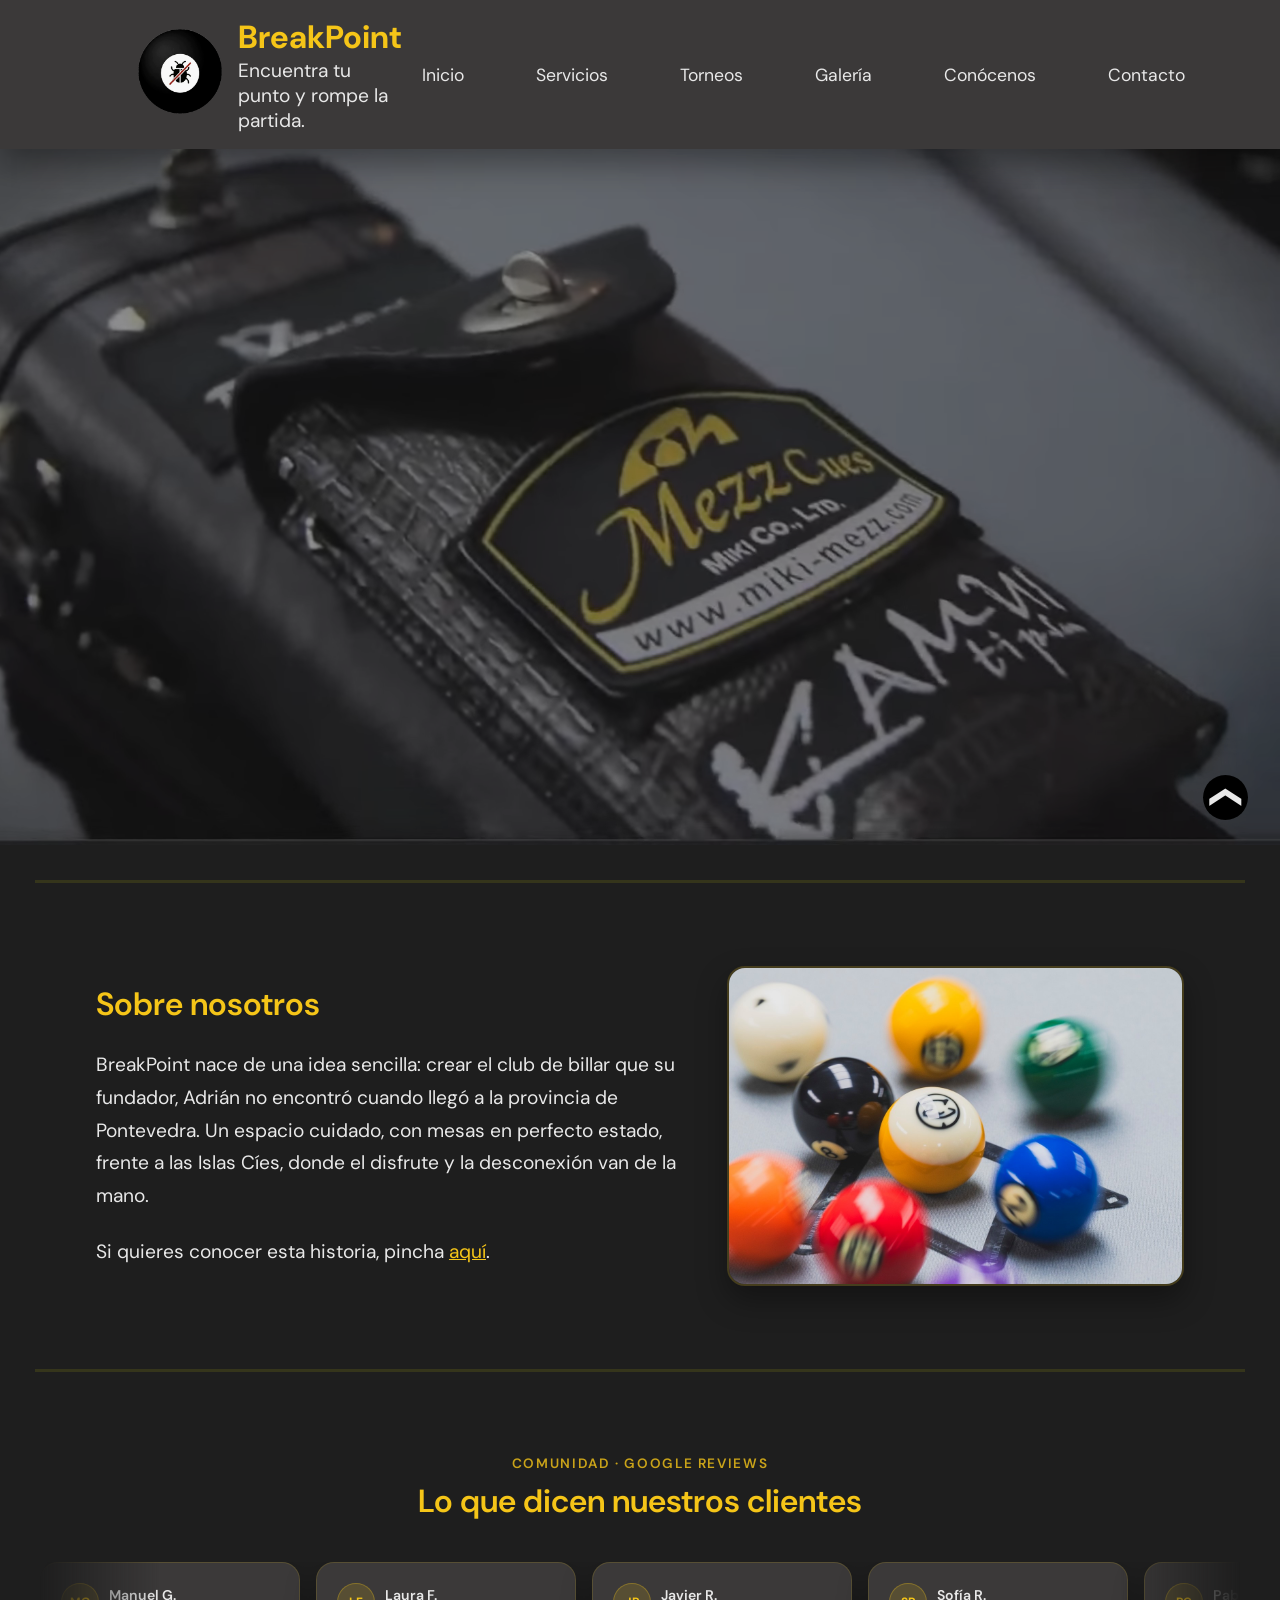
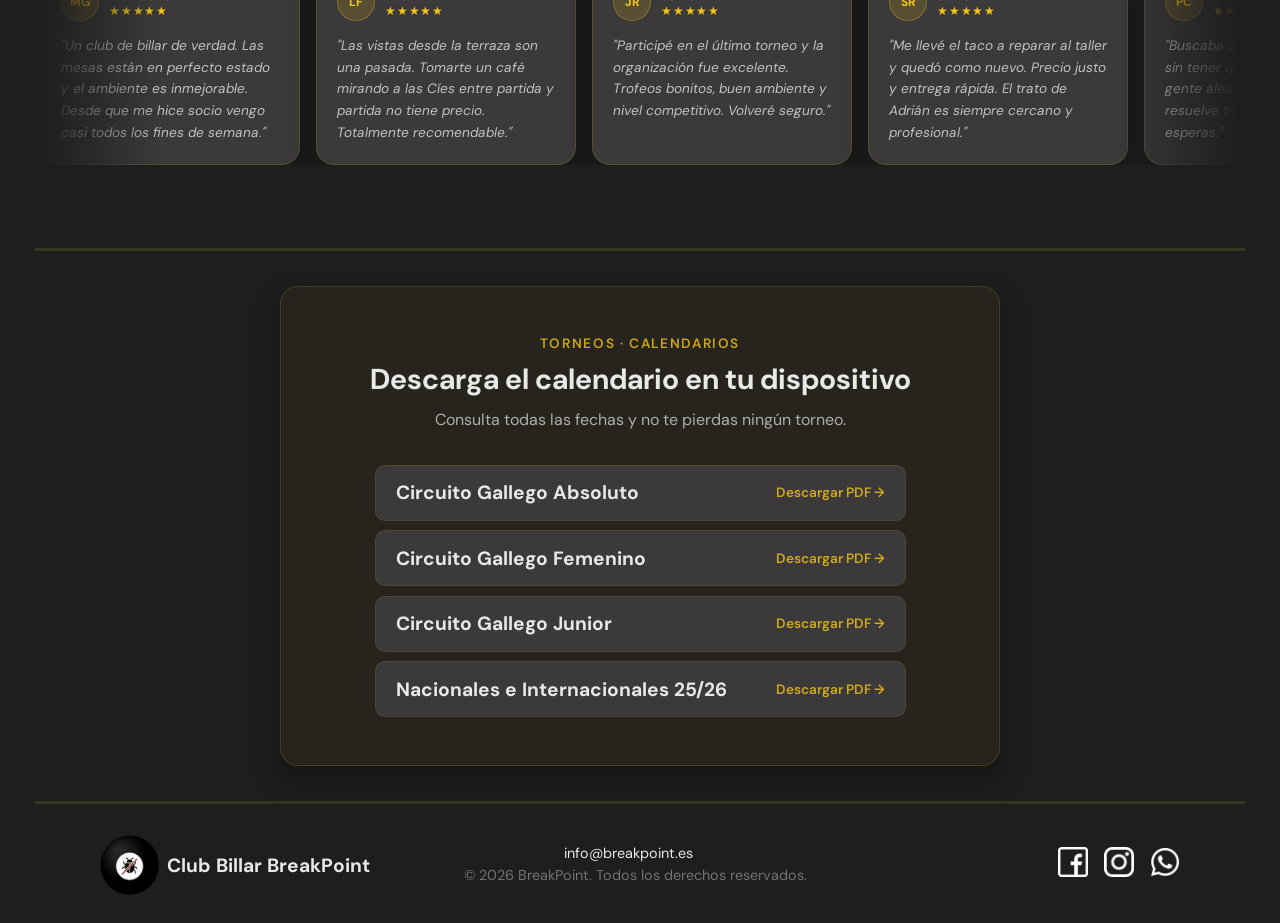
<file: web/index.html>
<!doctype html>
<html lang="es">
  <head>
    <meta charset="UTF-8" />
    <meta name="viewport" content="width=device-width, initial-scale=1.0" />
    <meta
      name="description"
      content="Club de billar Breakpoint, página oficial"
    />
    <link rel="preconnect" href="https://fonts.googleapis.com" />
    <link rel="preconnect" href="https://fonts.gstatic.com" crossorigin />
    <link
      href="https://fonts.googleapis.com/css2?family=DM+Sans:ital,opsz,wght@0,9..40,300;0,9..40,400;0,9..40,600;0,9..40,700;1,9..40,400&display=swap"
      rel="stylesheet"
    />
    <link rel="stylesheet" href="css/style.css" />
    <link rel="icon" href="assets/img/logo.png" type="image/png" />
    <title>Club Billar Breakpoint</title>
  </head>

  <body>
    <!-- CABECERA -->
    <header class="header">
      <div class="header-content">
        <div class="logo-header">
          <a href="index.html">
            <img
              src="assets/img/logo.png"
              alt="Logo Club de Billar BreakPoint"
            />
          </a>
          <div>
            <h1 class="logo-nombre">BreakPoint</h1>
            <span class="logo-eslogan"
              >Encuentra tu punto y rompe la partida.</span
            >
          </div>
        </div>
        <nav class="menu">
          <ul class="menu-lista">
            <li><a href="index.html">Inicio</a></li>
            <li class="menu-servicios">
              <a>Servicios</a>
              <ul class="servicios-desplegable">
                <!-- He intentado configurar el desplegable para versión movil y tablet, ya que el :hover no funciona. Pero me ha sido imposible y he desistido  -->
                <li><a href="servicios/socio.html">Hazte socio</a></li>
                <li>
                  <a href="servicios/taller.html">Taller de reparaciones</a>
                </li>
                <li><a href="servicios/tienda.html">Tienda</a></li>
              </ul>
            </li>
            <li><a href="torneos.html">Torneos</a></li>
            <li><a href="galeria.html">Galería</a></li>
            <li><a href="conocenos.html">Conócenos</a></li>
            <li><a href="contacto.html">Contacto</a></li>
          </ul>
        </nav>
      </div>
    </header>

    <!-- HERO VIDEO -->
    <section class="index-video-hero">
      <div class="index-video-wrapper">
        <video
          src="assets/video/video.webm"
          autoplay
          muted
          loop
          playsinline
          class="index-video"
        ></video>
      </div>
    </section>

    <div class="divisor"></div>

    <!-- CONOCENOS -->
    <section class="index-presentacion">
      <div class="index-presentacion-texto">
        <h2>Sobre nosotros</h2>
        <p>
          BreakPoint nace de una idea sencilla: crear el club de billar que su
          fundador, Adrián no encontró cuando llegó a la provincia de
          Pontevedra. Un espacio cuidado, con mesas en perfecto estado, frente a
          las Islas Cíes, donde el disfrute y la desconexión van de la mano.
        </p>
        <p>
          Si quieres conocer esta historia, pincha
          <a href="/conocenos.html">aquí</a>.
        </p>
      </div>
      <div class="index-presentacion-img">
        <img
          src="assets/img/breakpoint/breakpoint (4).jpg"
          alt="Bolas de billar moviéndose después de el saque"
        />
      </div>
    </section>

    <div class="divisor"></div>

    <!-- RESEÑAS -->
    <section class="index-resenas">
      <div class="index-resenas-cabecera">
        <span class="taller-categoria">Comunidad · Google Reviews</span>
        <h2>Lo que dicen nuestros clientes</h2>
      </div>

      <div class="index-resenas-track-outer">
        <div class="index-resenas-track">
          <div class="index-resena-card">
            <div class="index-resena-header">
              <div class="index-resena-avatar">MG</div>
              <div>
                <p class="index-resena-nombre">Manuel G.</p>
                <div class="index-resena-estrellas">★★★★★</div>
              </div>
            </div>
            <p class="index-resena-texto">
              "Un club de billar de verdad. Las mesas están en perfecto estado y
              el ambiente es inmejorable. Desde que me hice socio vengo casi
              todos los fines de semana."
            </p>
          </div>

          <div class="index-resena-card">
            <div class="index-resena-header">
              <div class="index-resena-avatar">LF</div>
              <div>
                <p class="index-resena-nombre">Laura F.</p>
                <div class="index-resena-estrellas">★★★★★</div>
              </div>
            </div>
            <p class="index-resena-texto">
              "Las vistas desde la terraza son una pasada. Tomarte un café
              mirando a las Cíes entre partida y partida no tiene precio.
              Totalmente recomendable."
            </p>
          </div>

          <div class="index-resena-card">
            <div class="index-resena-header">
              <div class="index-resena-avatar">JR</div>
              <div>
                <p class="index-resena-nombre">Javier R.</p>
                <div class="index-resena-estrellas">★★★★★</div>
              </div>
            </div>
            <p class="index-resena-texto">
              "Participé en el último torneo y la organización fue excelente.
              Trofeos bonitos, buen ambiente y nivel competitivo. Volveré
              seguro."
            </p>
          </div>

          <div class="index-resena-card">
            <div class="index-resena-header">
              <div class="index-resena-avatar">SR</div>
              <div>
                <p class="index-resena-nombre">Sofía R.</p>
                <div class="index-resena-estrellas">★★★★★</div>
              </div>
            </div>
            <p class="index-resena-texto">
              "Me llevé el taco a reparar al taller y quedó como nuevo. Precio
              justo y entrega rápida. El trato de Adrián es siempre cercano y
              profesional."
            </p>
          </div>

          <div class="index-resena-card">
            <div class="index-resena-header">
              <div class="index-resena-avatar">PC</div>
              <div>
                <p class="index-resena-nombre">Pablo C.</p>
                <div class="index-resena-estrellas">★★★★★</div>
              </div>
            </div>
            <p class="index-resena-texto">
              "Buscaba un sitio para practicar sin tener que compartir mesa con
              gente aleatoria. El plan socio lo resuelve todo. Reserva online,
              sin esperas."
            </p>
          </div>

          <div class="index-resena-card">
            <div class="index-resena-header">
              <div class="index-resena-avatar">AM</div>
              <div>
                <p class="index-resena-nombre">Ana M.</p>
                <div class="index-resena-estrellas">★★★★★</div>
              </div>
            </div>
            <p class="index-resena-texto">
              "Vine con mi pareja con el pack pareja y repetiremos sin duda. El
              local es precioso, moderno y acogedor a la vez. La terraza en
              verano es de otro nivel."
            </p>
          </div>

          <!-- CLONES para loop sin corte -->
          <div class="index-resena-card">
            <div class="index-resena-header">
              <div class="index-resena-avatar">MG</div>
              <div>
                <p class="index-resena-nombre">Manuel G.</p>
                <div class="index-resena-estrellas">★★★★★</div>
              </div>
            </div>
            <p class="index-resena-texto">
              "Un club de billar de verdad. Las mesas están en perfecto estado y
              el ambiente es inmejorable. Desde que me hice socio vengo casi
              todos los fines de semana."
            </p>
          </div>
          <div class="index-resena-card">
            <div class="index-resena-header">
              <div class="index-resena-avatar">LF</div>
              <div>
                <p class="index-resena-nombre">Laura F.</p>
                <div class="index-resena-estrellas">★★★★★</div>
              </div>
            </div>
            <p class="index-resena-texto">
              "Las vistas desde la terraza son una pasada. Tomarte un café
              mirando a las Cíes entre partida y partida no tiene precio.
              Totalmente recomendable."
            </p>
          </div>
          <div class="index-resena-card">
            <div class="index-resena-header">
              <div class="index-resena-avatar">JR</div>
              <div>
                <p class="index-resena-nombre">Javier R.</p>
                <div class="index-resena-estrellas">★★★★★</div>
              </div>
            </div>
            <p class="index-resena-texto">
              "Participé en el último torneo y la organización fue excelente.
              Trofeos bonitos, buen ambiente y nivel competitivo. Volveré
              seguro."
            </p>
          </div>
          <div class="index-resena-card">
            <div class="index-resena-header">
              <div class="index-resena-avatar">SR</div>
              <div>
                <p class="index-resena-nombre">Sofía R.</p>
                <div class="index-resena-estrellas">★★★★★</div>
              </div>
            </div>
            <p class="index-resena-texto">
              "Me llevé el taco a reparar al taller y quedó como nuevo. Precio
              justo y entrega rápida. El trato de Adrián es siempre cercano y
              profesional."
            </p>
          </div>
          <div class="index-resena-card">
            <div class="index-resena-header">
              <div class="index-resena-avatar">PC</div>
              <div>
                <p class="index-resena-nombre">Pablo C.</p>
                <div class="index-resena-estrellas">★★★★★</div>
              </div>
            </div>
            <p class="index-resena-texto">
              "Buscaba un sitio para practicar sin tener que compartir mesa con
              gente aleatoria. El plan socio lo resuelve todo. Reserva online,
              sin esperas."
            </p>
          </div>
          <div class="index-resena-card">
            <div class="index-resena-header">
              <div class="index-resena-avatar">AM</div>
              <div>
                <p class="index-resena-nombre">Ana M.</p>
                <div class="index-resena-estrellas">★★★★★</div>
              </div>
            </div>
            <p class="index-resena-texto">
              "Vine con mi pareja con el pack pareja y repetiremos sin duda. El
              local es precioso, moderno y acogedor a la vez. La terraza en
              verano es de otro nivel."
            </p>
          </div>
        </div>
      </div>
    </section>

    <div class="divisor"></div>

    <!-- CALENDARIOS -->
    <section class="index-calendarios">
      <div class="index-cal-cabecera">
        <span class="taller-categoria">Torneos · Calendarios</span>
        <h2>Descarga el calendario en tu dispositivo</h2>
        <p>Consulta todas las fechas y no te pierdas ningún torneo.</p>
      </div>

      <div class="index-cal-lista">
        <a
          href="assets/img/calendarios/calendario_circuito_gallego_absoluto.jpg"
          download
          class="index-cal-fila"
        >
          <span class="index-cal-titulo">Circuito Gallego Absoluto</span>
          <span class="index-cal-dl">Descargar PDF →</span>
        </a>

        <a
          href="assets/img/calendarios/calendario_circuito_gallego_femenino.jpg"
          download
          class="index-cal-fila"
        >
          <span class="index-cal-titulo">Circuito Gallego Femenino</span>
          <span class="index-cal-dl">Descargar PDF →</span>
        </a>

        <a
          href="assets/img/calendarios/calendario_circuíto_gallego_junior.jpg"
          download
          class="index-cal-fila"
        >
          <span class="index-cal-titulo">Circuito Gallego Junior</span>
          <span class="index-cal-dl">Descargar PDF →</span>
        </a>

        <a
          href="assets/img/calendarios/calendario_pool_2025-2026.jpg"
          download
          class="index-cal-fila index-cal-fila--activa"
        >
          <span class="index-cal-titulo"
            >Nacionales e Internacionales 25/26</span
          >
          <span class="index-cal-dl">Descargar PDF →</span>
        </a>
      </div>
    </section>

    <div class="divisor"></div>

    <!-- FOOTER -->
    <footer class="footer">
      <div class="footer-content">
        <div class="logo-footer">
          <img src="assets/img/logo.png" />
          <strong>Club Billar BreakPoint</strong>
        </div>
        <div class="footer-datos">
          <span>info@breakpoint.es</span>
          <p class="footer-copy">
            &copy; 2026 BreakPoint. Todos los derechos reservados.
          </p>
        </div>
        <div class="rrss">
          <a href="#">
            <img src="assets/img/iconos/facebook1.png" class="facebook" />
          </a>
          <a href="#">
            <img src="assets/img/iconos/instagram1.png" class="instagram" />
          </a>
          <a href="#">
            <img src="assets/img/iconos/whatsapp1.png" class="whatsapp" />
          </a>
        </div>
      </div>
    </footer>
    <a href="#" class="flecha-arriba">&#10094;</a>
  </body>
</html>
</file>
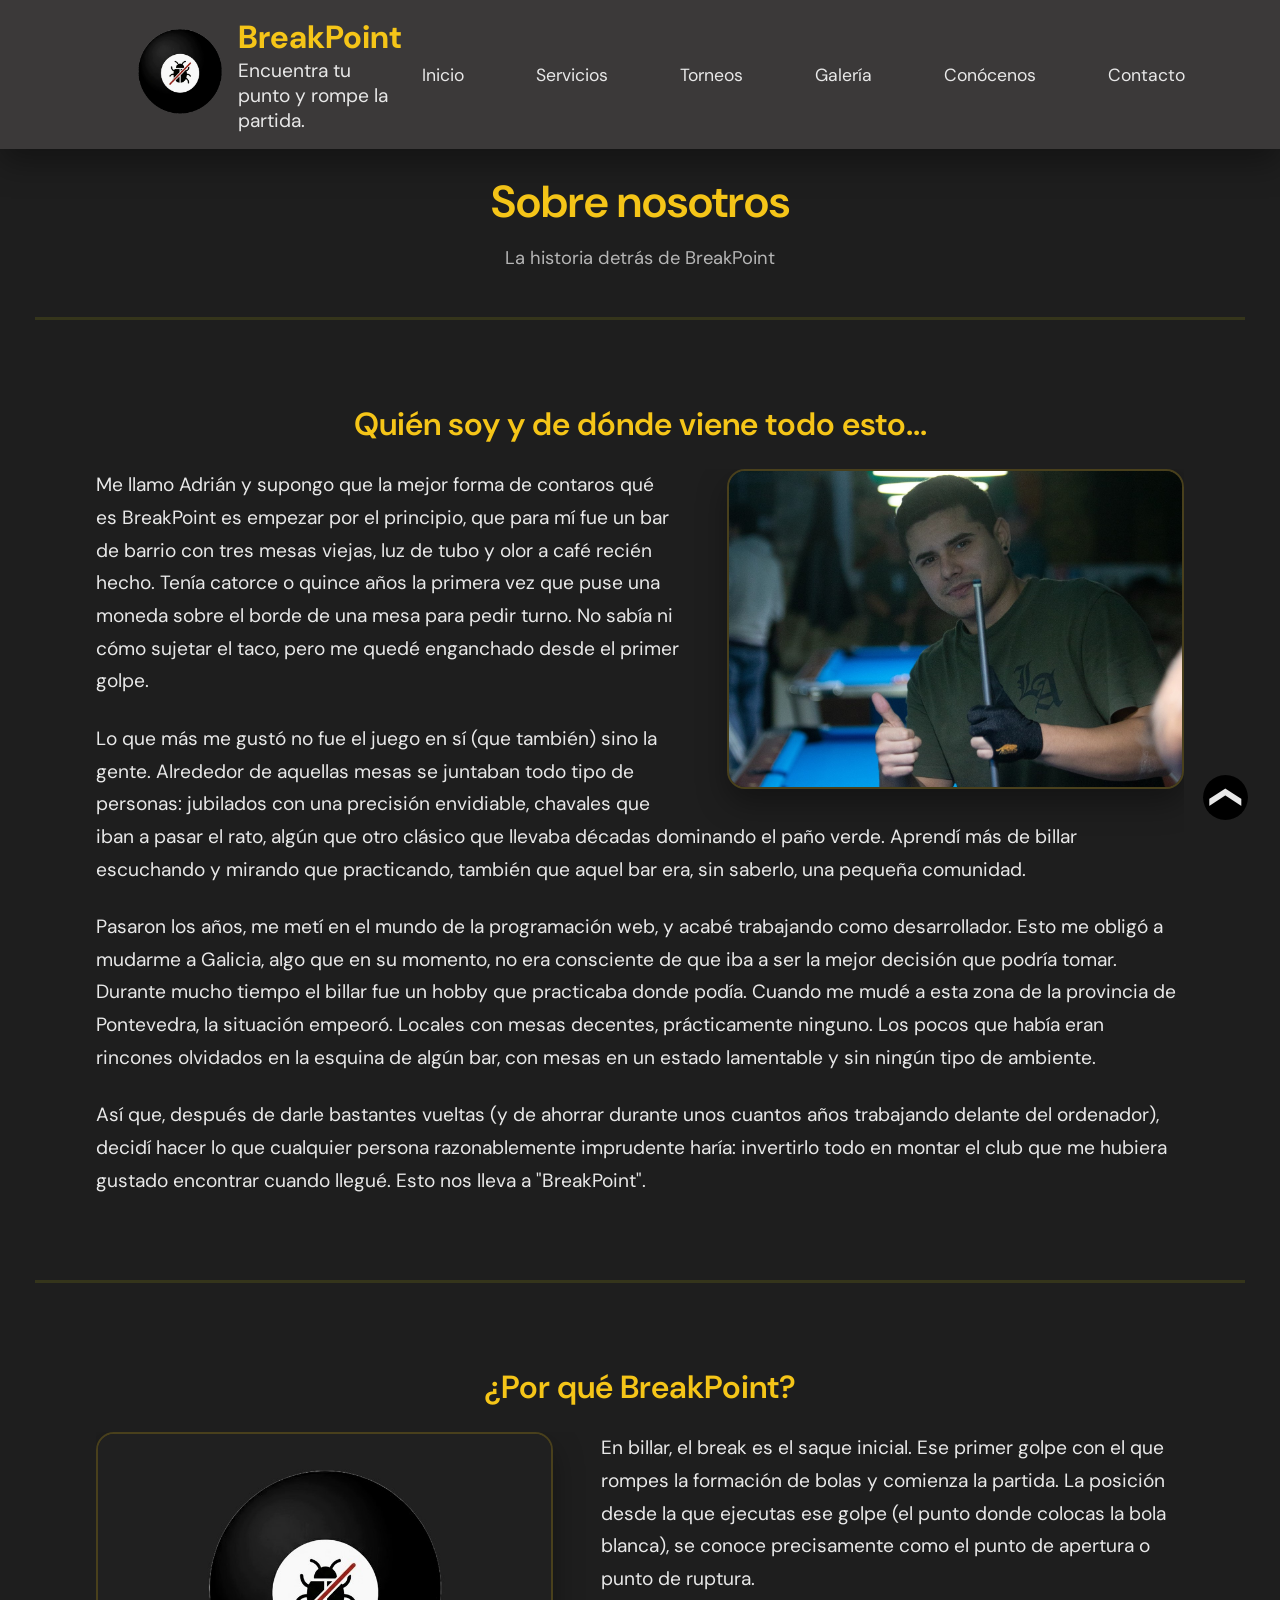
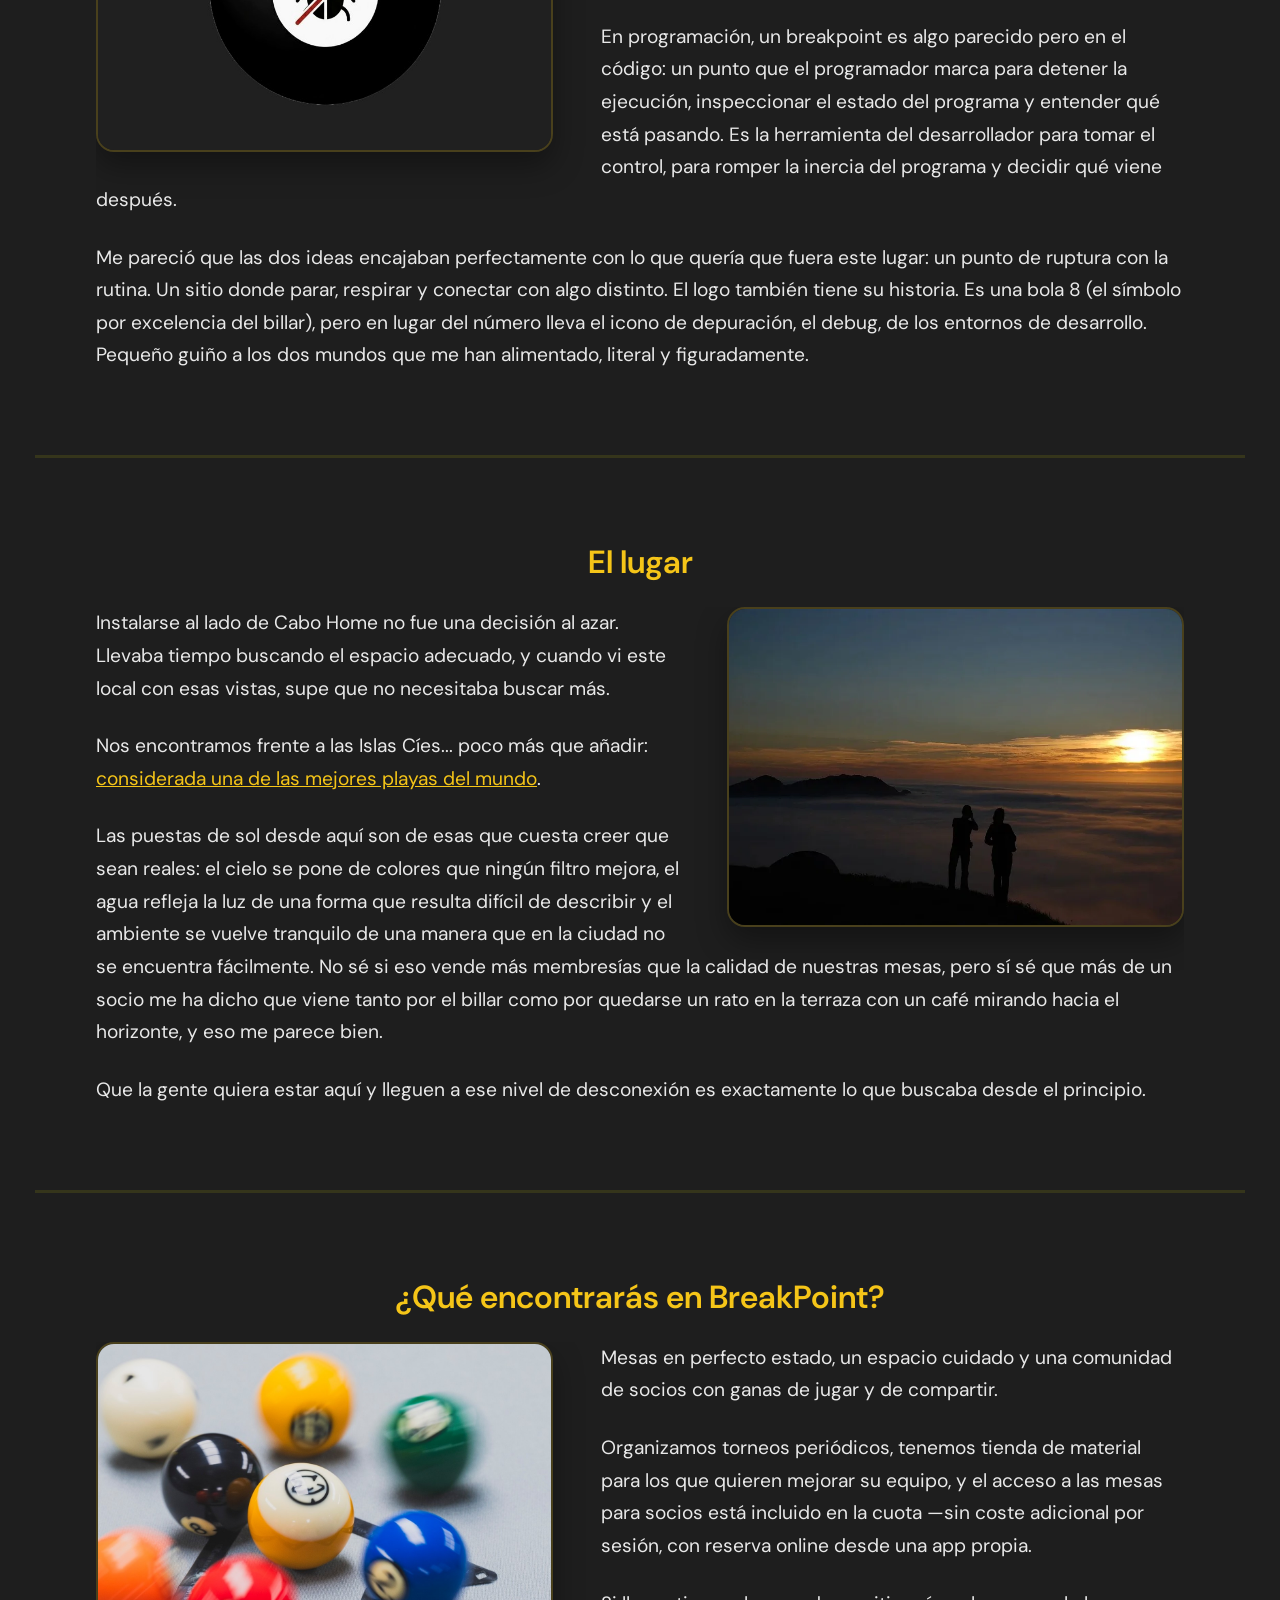
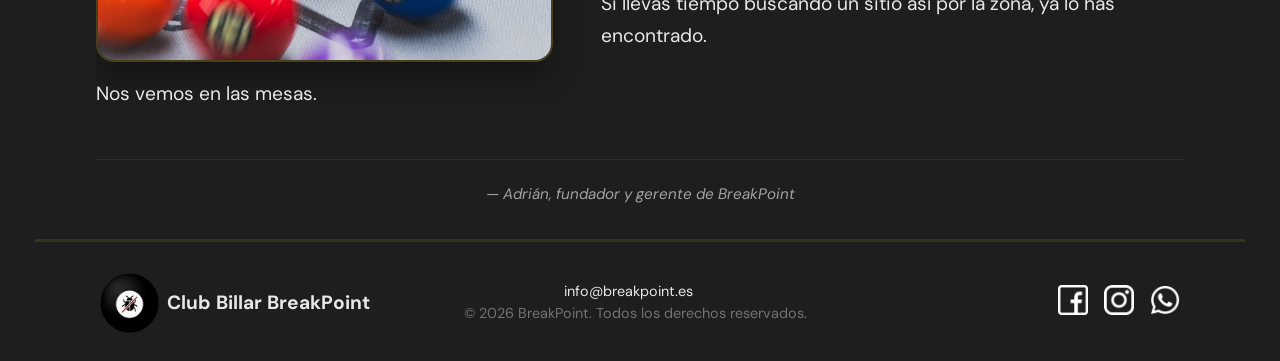
<file: web/conocenos.html>
<!doctype html>
<html lang="es">
  <head>
    <meta charset="UTF-8" />
    <meta name="viewport" content="width=device-width, initial-scale=1.0" />
    <meta
      name="description"
      content="Club de billar Breakpoint, página oficial"
    />
    <link rel="preconnect" href="https://fonts.googleapis.com" />
    <link rel="preconnect" href="https://fonts.gstatic.com" crossorigin />
    <link
      href="https://fonts.googleapis.com/css2?family=DM+Sans:ital,opsz,wght@0,9..40,300;0,9..40,400;0,9..40,600;0,9..40,700;1,9..40,400&display=swap"
      rel="stylesheet"
    />
    <link rel="stylesheet" href="css/style.css" />
    <link rel="icon" href="assets/img/logo.png" type="image/png" />
    <title>Conócenos · Club Billar Breakpoint</title>
  </head>

  <body>
    <!-- CABECERA -->
    <header class="header">
      <div class="header-content">
        <div class="logo-header">
          <a href="index.html">
            <img
              src="assets/img/logo.png"
              alt="Logo Club de Billar BreakPoint"
            />
          </a>
          <div>
            <h1 class="logo-nombre">BreakPoint</h1>
            <span class="logo-eslogan"
              >Encuentra tu punto y rompe la partida.</span
            >
          </div>
        </div>
        <nav class="menu">
          <ul class="menu-lista">
            <li><a href="index.html">Inicio</a></li>
            <li class="menu-servicios">
              <a>Servicios</a>
              <ul class="servicios-desplegable">
                <li><a href="servicios/socio.html">Hazte socio</a></li>
                <li>
                  <a href="servicios/taller.html">Taller de reparaciones</a>
                </li>
                <li><a href="servicios/tienda.html">Tienda</a></li>
              </ul>
            </li>
            <li><a href="torneos.html">Torneos</a></li>
            <li><a href="galeria.html">Galería</a></li>
            <li><a href="conocenos.html">Conócenos</a></li>
            <li><a href="contacto.html">Contacto</a></li>
          </ul>
        </nav>
      </div>
    </header>

    <!-- MAIN -->
    <main>
      <!-- TÍTULO DE SECCIÓN -->
      <section class="conocenos-hero">
        <h2>Sobre nosotros</h2>
        <p class="conocenos-subtitulo">La historia detrás de BreakPoint</p>
      </section>
      <div class="divisor"></div>

      <!-- BLOQUE 1: imagen flota a la derecha -->
      <article class="conocenos-bloque conocenos-bloque--float">
        <h3>Quién soy y de dónde viene todo esto...</h3>
        <div class="conocenos-cuerpo-float">
          <img
            src="assets/img/breakpoint/breakpoint (16).jpg"
            alt="Bar de billar de barrio, los orígenes de BreakPoint"
            class="conocenos-img conocenos-img--float-right"
          />
          <p>
            Me llamo Adrián y supongo que la mejor forma de contaros qué es
            BreakPoint es empezar por el principio, que para mí fue un bar de
            barrio con tres mesas viejas, luz de tubo y olor a café recién
            hecho. Tenía catorce o quince años la primera vez que puse una
            moneda sobre el borde de una mesa para pedir turno. No sabía ni cómo
            sujetar el taco, pero me quedé enganchado desde el primer golpe.
          </p>
          <br />
          <p>
            Lo que más me gustó no fue el juego en sí (que también) sino la
            gente. Alrededor de aquellas mesas se juntaban todo tipo de
            personas: jubilados con una precisión envidiable, chavales que iban
            a pasar el rato, algún que otro clásico que llevaba décadas
            dominando el paño verde. Aprendí más de billar escuchando y mirando
            que practicando, también que aquel bar era, sin saberlo, una pequeña
            comunidad.
          </p>
          <br />
          <p>
            Pasaron los años, me metí en el mundo de la programación web, y
            acabé trabajando como desarrollador. Esto me obligó a mudarme a
            Galicia, algo que en su momento, no era consciente de que iba a ser
            la mejor decisión que podría tomar. Durante mucho tiempo el billar
            fue un hobby que practicaba donde podía. Cuando me mudé a esta zona
            de la provincia de Pontevedra, la situación empeoró. Locales con
            mesas decentes, prácticamente ninguno. Los pocos que había eran
            rincones olvidados en la esquina de algún bar, con mesas en un
            estado lamentable y sin ningún tipo de ambiente.
          </p>
          <br />
          <p>
            Así que, después de darle bastantes vueltas (y de ahorrar durante
            unos cuantos años trabajando delante del ordenador), decidí hacer lo
            que cualquier persona razonablemente imprudente haría: invertirlo
            todo en montar el club que me hubiera gustado encontrar cuando
            llegué. Esto nos lleva a "BreakPoint".
          </p>
          <div class="conocenos-clearfix"></div>
        </div>
      </article>

      <div class="divisor"></div>

      <!-- BLOQUE 2: imagen flota a la izquierda -->
      <article class="conocenos-bloque conocenos-bloque--float">
        <h3>¿Por qué BreakPoint?</h3>
        <div class="conocenos-cuerpo-float">
          <img
            src="assets/img/logo.jpg"
            alt="Logo de BreakPoint: bola 8 con icono de debug"
            class="conocenos-img conocenos-img--float-left"
          />
          <p>
            En billar, el break es el saque inicial. Ese primer golpe con el que
            rompes la formación de bolas y comienza la partida. La posición
            desde la que ejecutas ese golpe (el punto donde colocas la bola
            blanca), se conoce precisamente como el punto de apertura o punto de
            ruptura.
          </p>
          <br />
          <p>
            En programación, un breakpoint es algo parecido pero en el código:
            un punto que el programador marca para detener la ejecución,
            inspeccionar el estado del programa y entender qué está pasando. Es
            la herramienta del desarrollador para tomar el control, para romper
            la inercia del programa y decidir qué viene después.
          </p>
          <br />
          <p>
            Me pareció que las dos ideas encajaban perfectamente con lo que
            quería que fuera este lugar: un punto de ruptura con la rutina. Un
            sitio donde parar, respirar y conectar con algo distinto. El logo
            también tiene su historia. Es una bola 8 (el símbolo por excelencia
            del billar), pero en lugar del número lleva el icono de depuración,
            el debug, de los entornos de desarrollo. Pequeño guiño a los dos
            mundos que me han alimentado, literal y figuradamente.
          </p>
          <div class="conocenos-clearfix"></div>
        </div>
      </article>

      <div class="divisor"></div>

      <!-- BLOQUE 3: imagen flota a la derecha -->
      <article class="conocenos-bloque conocenos-bloque--float">
        <h3>El lugar</h3>
        <div class="conocenos-cuerpo-float">
          <img
            src="assets/img/aboutUs/lugar (1).webp"
            alt="Vistas a las Islas Cíes"
            class="conocenos-img conocenos-img--float-right"
          />
          <p>
            Instalarse al lado de Cabo Home no fue una decisión al azar. Llevaba
            tiempo buscando el espacio adecuado, y cuando vi este local con esas
            vistas, supe que no necesitaba buscar más.
          </p>
          <br />
          <p>
            Nos encontramos frente a las Islas Cíes... poco más que añadir:
            <a
              href="https://viajes.nationalgeographic.com.es/lifestyle/unica-playa-espana-entre-50-mejores-mundo-esta-galicia_22567"
              target="_blank"
              rel="noopener"
              class="enlace-destacado"
              >considerada una de las mejores playas del mundo</a
            >.
          </p>
          <br />
          <p>
            Las puestas de sol desde aquí son de esas que cuesta creer que sean
            reales: el cielo se pone de colores que ningún filtro mejora, el
            agua refleja la luz de una forma que resulta difícil de describir y
            el ambiente se vuelve tranquilo de una manera que en la ciudad no se
            encuentra fácilmente. No sé si eso vende más membresías que la
            calidad de nuestras mesas, pero sí sé que más de un socio me ha
            dicho que viene tanto por el billar como por quedarse un rato en la
            terraza con un café mirando hacia el horizonte, y eso me parece
            bien.
          </p>
          <br />
          <p>
            Que la gente quiera estar aquí y lleguen a ese nivel de desconexión
            es exactamente lo que buscaba desde el principio.
          </p>
          <div class="conocenos-clearfix"></div>
        </div>
      </article>

      <div class="divisor"></div>

      <!-- BLOQUE 4: imagen izquierda, texto derecha -->
      <article class="conocenos-bloque conocenos-bloque--float">
        <h3>¿Qué encontrarás en BreakPoint?</h3>
        <div class="conocenos-cuerpo-float">
          <img
            src="assets/img/breakpoint/breakpoint (4).jpg"
            alt="Bolas de billar moviéndose después de el saque"
            class="conocenos-img conocenos-img--float-left"
          />
          <p>
            Mesas en perfecto estado, un espacio cuidado y una comunidad de
            socios con ganas de jugar y de compartir.
          </p>
          <br />
          <p>
            Organizamos torneos periódicos, tenemos tienda de material para los
            que quieren mejorar su equipo, y el acceso a las mesas para socios
            está incluido en la cuota —sin coste adicional por sesión, con
            reserva online desde una app propia.
          </p>
          <br />
          <p>
            Si llevas tiempo buscando un sitio así por la zona, ya lo has
            encontrado.
          </p>
          <br />
          <p>Nos vemos en las mesas.</p>
          <div class="conocenos-clearfix"></div>
        </div>
        <span class="firma firma--bloque-final"
          >— Adrián, fundador y gerente de BreakPoint</span
        >
      </article>
    </main>

    <div class="divisor"></div>

    <!-- FOOTER -->
    <footer class="footer">
      <div class="footer-content">
        <div class="logo-footer">
          <img src="assets/img/logo.png" />
          <strong>Club Billar BreakPoint</strong>
        </div>
        <div class="footer-datos">
          <span>info@breakpoint.es</span>
          <p class="footer-copy">
            &copy; 2026 BreakPoint. Todos los derechos reservados.
          </p>
        </div>
        <div class="rrss">
          <a href="#">
            <img src="assets/img/iconos/facebook1.png" class="facebook" />
          </a>
          <a href="#">
            <img src="assets/img/iconos/instagram1.png" class="instagram" />
          </a>
          <a href="#">
            <img src="assets/img/iconos/whatsapp1.png" class="whatsapp" />
          </a>
        </div>
      </div>
    </footer>
    <a href="#" class="flecha-arriba">&#10094;</a>
  </body>
</html>
</file>
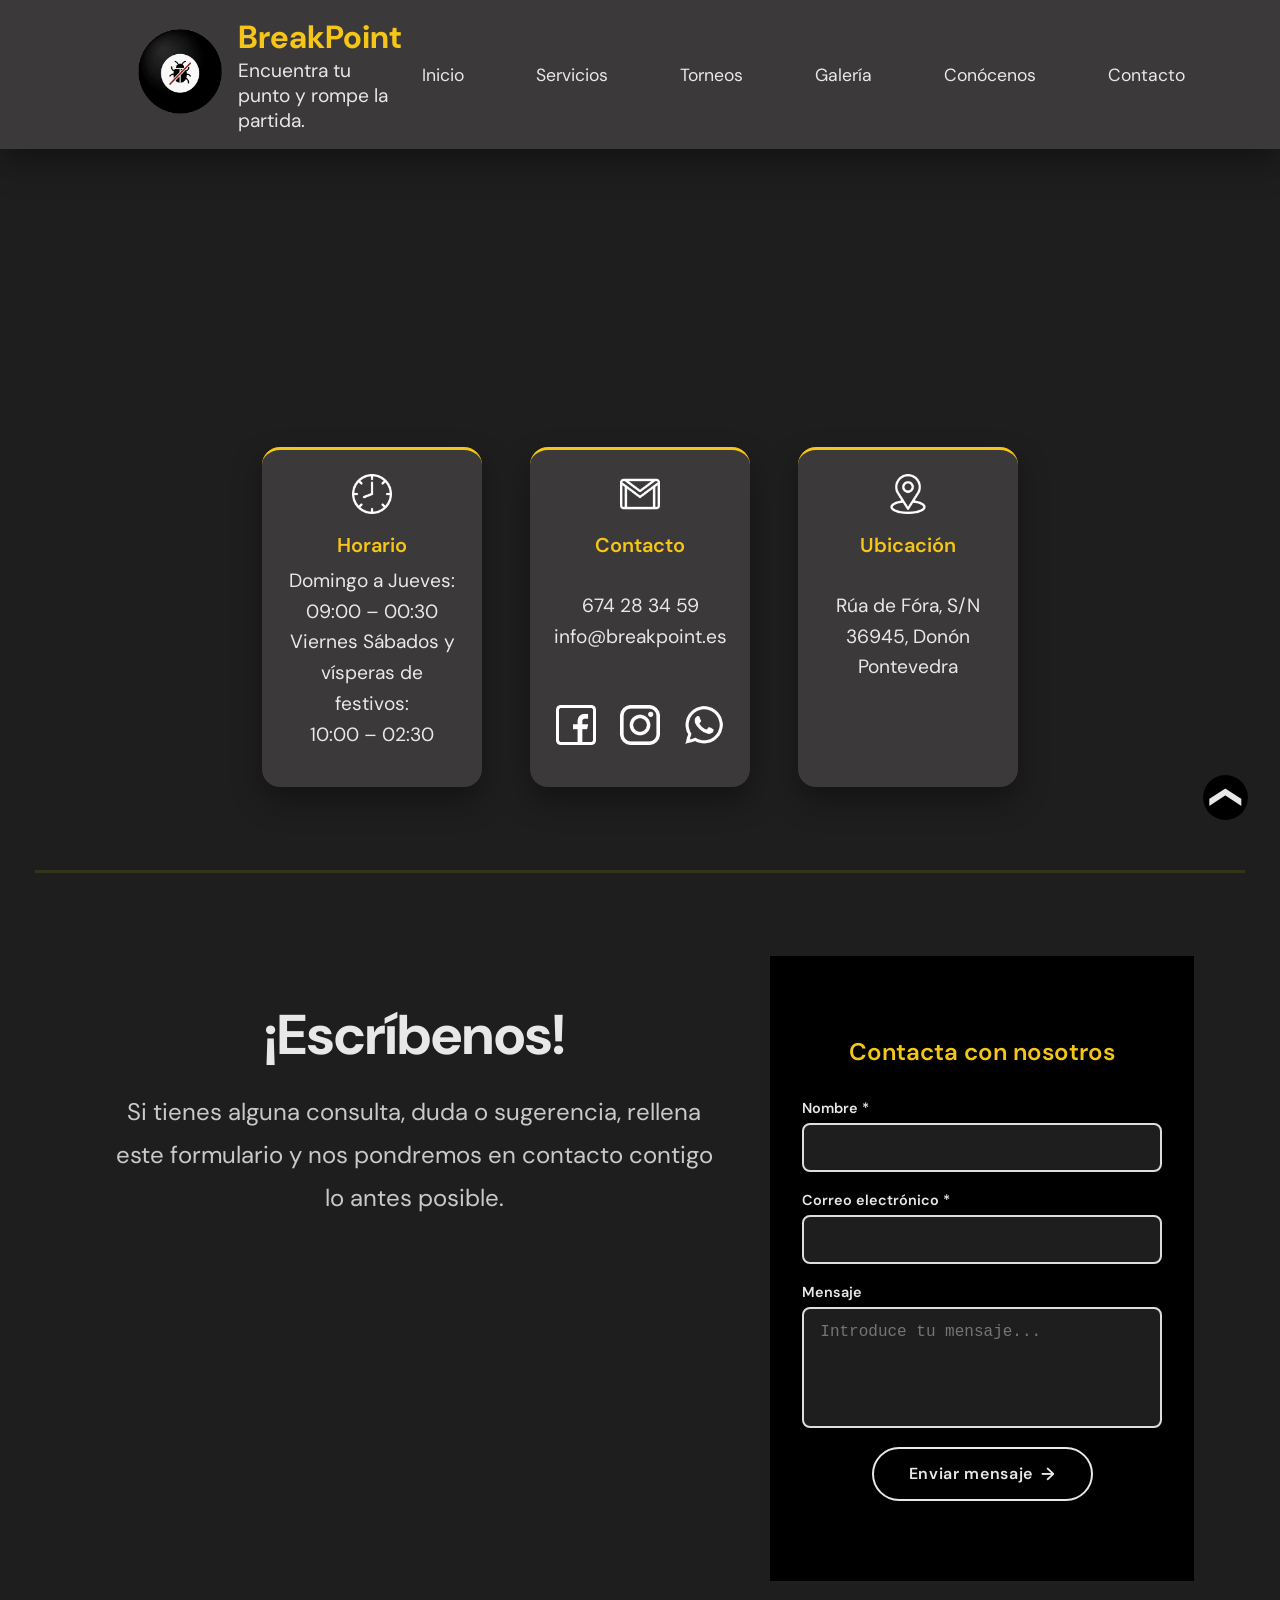
<file: web/contacto.html>
<!doctype html>
<html lang="es">
  <head>
    <meta charset="UTF-8" />
    <meta name="viewport" content="width=device-width, initial-scale=1.0" />
    <meta
      name="description"
      content="Club de billar Breakpoint, página oficial"
    />
    <link rel="preconnect" href="https://fonts.googleapis.com" />
    <link rel="preconnect" href="https://fonts.gstatic.com" crossorigin />
    <link
      href="https://fonts.googleapis.com/css2?family=DM+Sans:ital,opsz,wght@0,9..40,300;0,9..40,400;0,9..40,600;0,9..40,700;1,9..40,400&display=swap"
      rel="stylesheet"
    />
    <link rel="stylesheet" href="css/style.css" />
    <link rel="icon" href="assets/img/logo.png" type="image/png" />
    <title>Contacto · Club Billar Breakpoint</title>
  </head>

  <body>
    <!-- CABECERA -->
    <header class="header">
      <div class="header-content">
        <div class="logo-header">
          <a href="index.html">
            <img
              src="assets/img/logo.png"
              alt="Logo Club de Billar BreakPoint"
            />
          </a>
          <div>
            <h1 class="logo-nombre">BreakPoint</h1>
            <span class="logo-eslogan"
              >Encuentra tu punto y rompe la partida.</span
            >
          </div>
        </div>
        <nav class="menu">
          <ul class="menu-lista">
            <li><a href="index.html">Inicio</a></li>
            <li class="menu-servicios">
              <a>Servicios</a>
              <ul class="servicios-desplegable">
                <li><a href="servicios/socio.html">Hazte socio</a></li>
                <li>
                  <a href="servicios/taller.html">Taller de reparaciones</a>
                </li>
                <li><a href="servicios/tienda.html">Tienda</a></li>
              </ul>
            </li>
            <li><a href="torneos.html">Torneos</a></li>
            <li><a href="galeria.html">Galería</a></li>
            <li><a href="conocenos.html">Conócenos</a></li>
            <li><a href="contacto.html">Contacto</a></li>
          </ul>
        </nav>
      </div>
    </header>

    <!-- IFRAME MAPS -->
    <div class="maps">
      <iframe
        src="https://www.google.com/maps/embed?pb=!1m14!1m12!1m3!1d1616.4938809358912!2d-8.860412905069289!3d42.27084211092356!2m3!1f0!2f0!3f0!3m2!1i1024!2i768!4f13.1!5e1!3m2!1ses!2ses!4v1776869138944!5m2!1ses!2ses"
        width="1920"
        height="450"
        style="border: 0"
        allowfullscreen=""
        loading="lazy"
        referrerpolicy="no-referrer-when-downgrade"
      ></iframe>
    </div>

    <!-- HERO CONTACTO -->
    <section class="hero-contacto">
      <div class="hero-tarjeta">
        <img src="assets/img/iconos/reloj1.png" alt="Icono de reloj" />
        <h3>Horario</h3>
        <p>Domingo a Jueves:</p>
        <p>09:00 – 00:30</p>
        <p>Viernes Sábados y vísperas de festivos:</p>
        <p>10:00 – 02:30</p>
      </div>

      <div class="hero-tarjeta">
        <img src="assets/img/iconos/gmail1.png" alt="Icono de contacto" />
        <h3>Contacto</h3>
        <br />
        <p>674 28 34 59</p>
        <p>info@breakpoint.es</p>
        <div class="hero-rrss-container">
          <a href="#">
            <img
              src="assets/img/iconos/facebook1.png"
              class="hero-rrss"
              alt="Icono de Facebook"
            />
          </a>
          <a href="#">
            <img
              src="assets/img/iconos/instagram1.png"
              class="hero-rrss"
              alt="Icono de Instagram"
            />
          </a>
          <a href="#">
            <img
              src="assets/img/iconos/whatsapp1.png"
              class="hero-rrss"
              alt="Icono de Whatsapp"
            />
          </a>
        </div>
      </div>

      <div class="hero-tarjeta">
        <img src="assets/img/iconos/ubicacion1.png" alt="Icono de ubicación" />
        <h3>Ubicación</h3>
        <br />
        <p>Rúa de Fóra, S/N</p>
        <p>36945, Donón Pontevedra</p>
      </div>
    </section>

    <div class="divisor"></div>

    <!-- SECCIONN FORMULARIO CONTACTO -->
    <section class="form-contacto">
      <div class="texto-form">
        <h2>¡Escríbenos!</h2>
        <p>
          Si tienes alguna consulta, duda o sugerencia, rellena este formulario
          y nos pondremos en contacto contigo lo antes posible.
        </p>
      </div>

      <div class="cont-contacto">
        <section id="contacto" class="contacto">
          <h2 class="seccion-titulo">Contacta con nosotros</h2>
          <form class="formulario" action="#" method="post">
            <div class="campo">
              <label for="nombre">Nombre *</label>
              <input
                type="text"
                id="nombre"
                name="nombre"
                placeholder=""
                required
              />
            </div>
            <div class="campo">
              <label for="email">Correo electrónico *</label>
              <input
                type="email"
                id="email"
                name="email"
                placeholder=""
                required
              />
            </div>
            <div class="campo campo-ancho">
              <label for="mensaje">Mensaje</label>
              <textarea
                id="mensaje"
                name="mensaje"
                rows="5"
                placeholder="Introduce tu mensaje..."
              ></textarea>
            </div>
            <button type="submit" class="boton boton-primario">
              Enviar mensaje
            </button>
          </form>
        </section>
      </div>
    </section>

    <a href="#" class="flecha-arriba">&#10094;</a>
  </body>
</html>
</file>
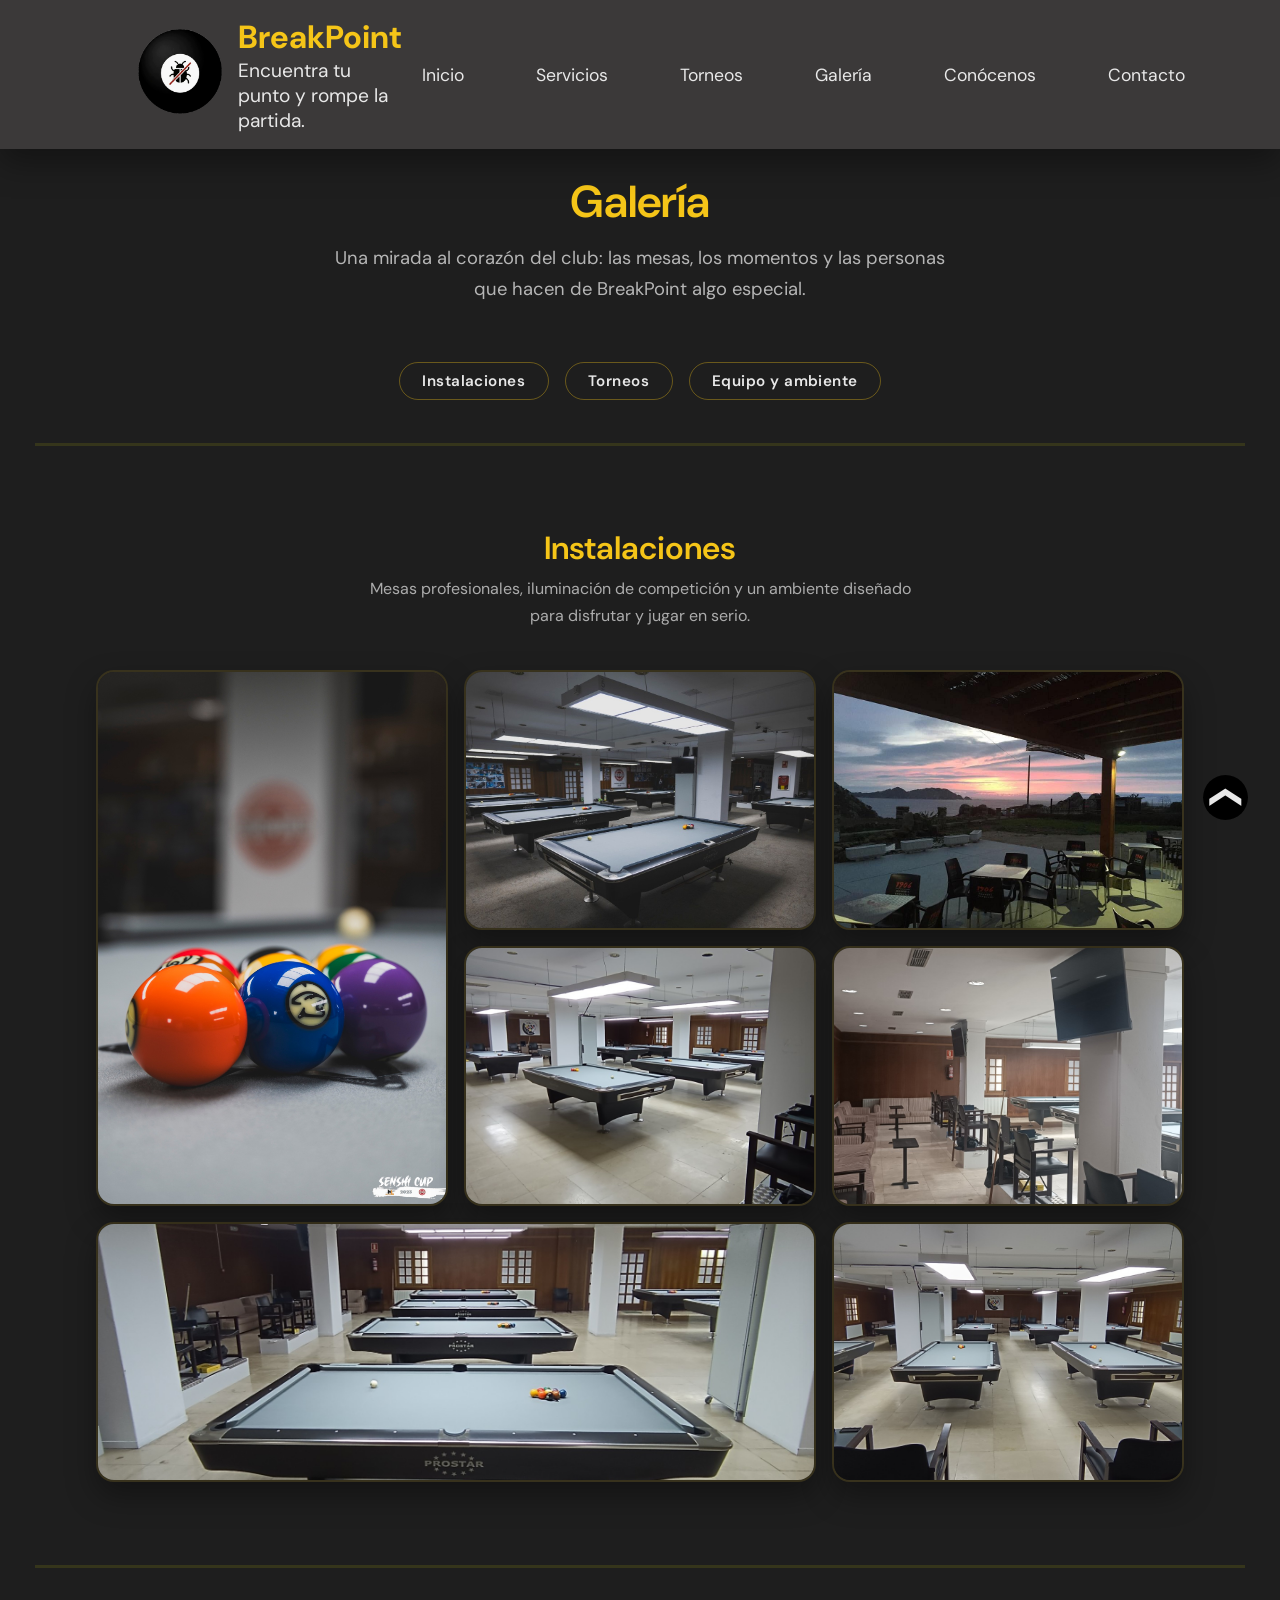
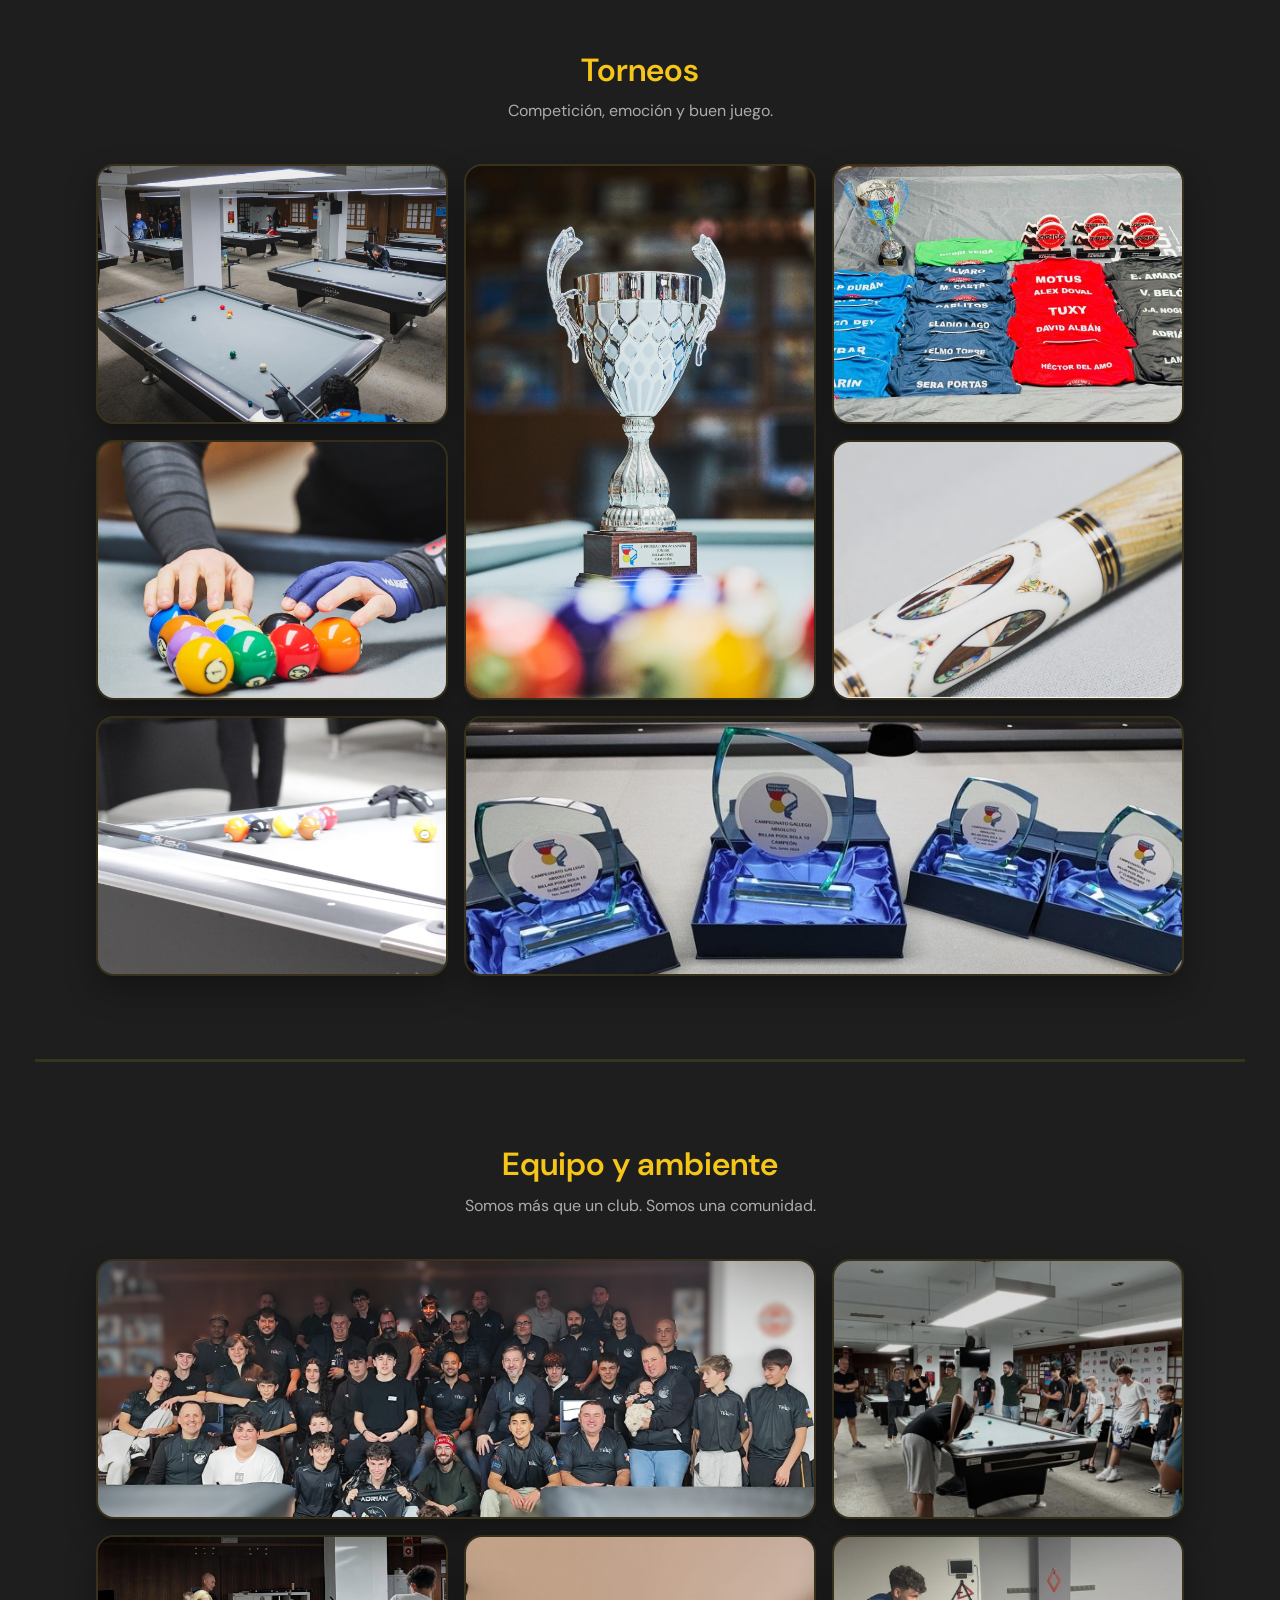
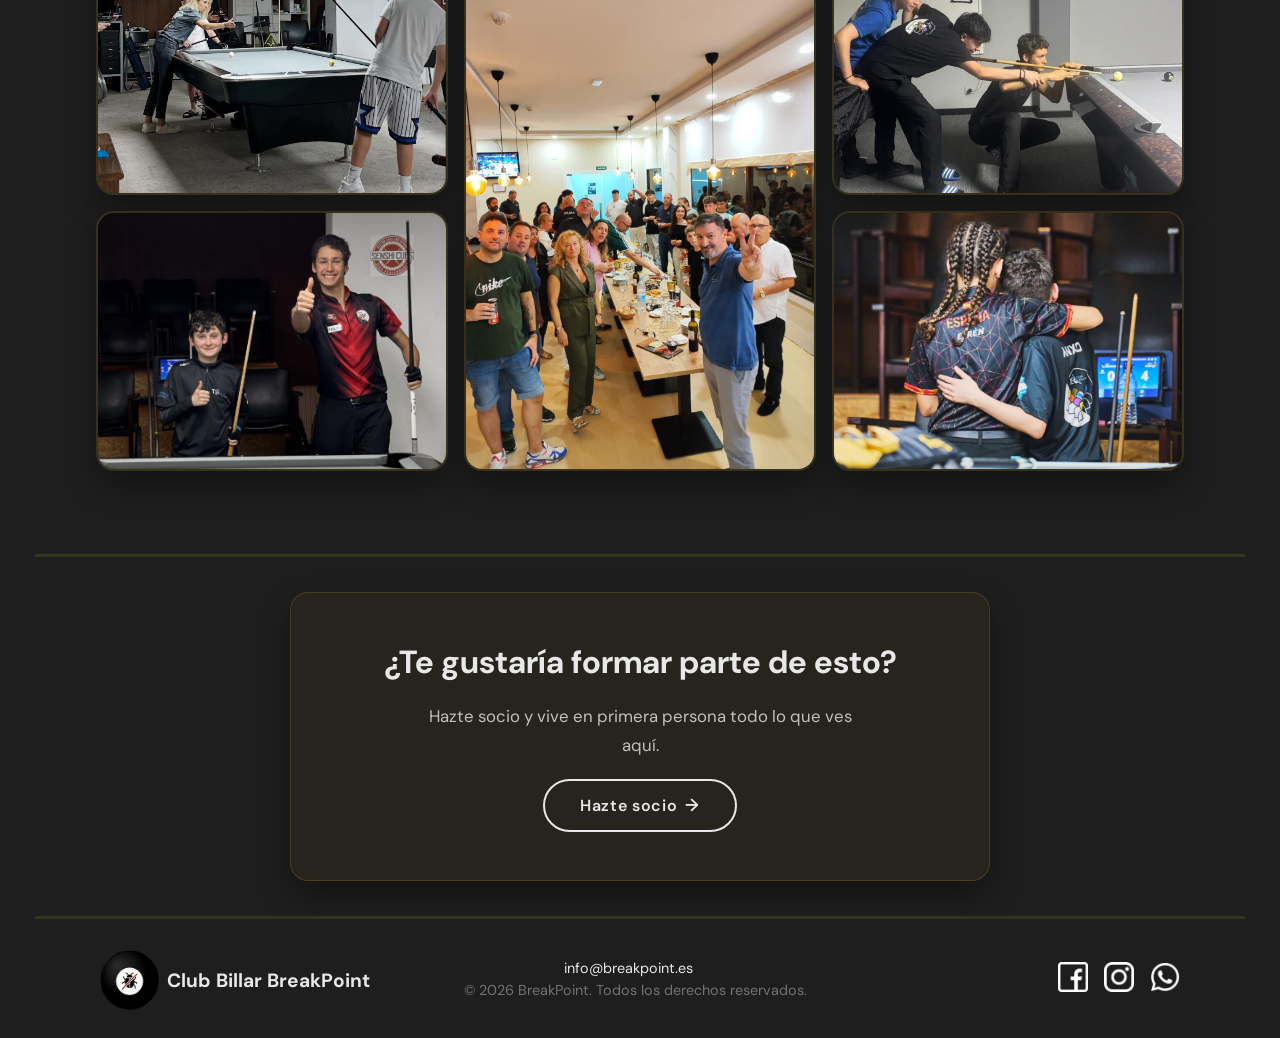
<file: web/galeria.html>
<!doctype html>
<html lang="es">
  <head>
    <meta charset="UTF-8" />
    <meta name="viewport" content="width=device-width, initial-scale=1.0" />
    <meta
      name="description"
      content="Club de billar Breakpoint, página oficial"
    />
    <link rel="preconnect" href="https://fonts.googleapis.com" />
    <link rel="preconnect" href="https://fonts.gstatic.com" crossorigin />
    <link
      href="https://fonts.googleapis.com/css2?family=DM+Sans:ital,opsz,wght@0,9..40,300;0,9..40,400;0,9..40,600;0,9..40,700;1,9..40,400&display=swap"
      rel="stylesheet"
    />
    <link rel="stylesheet" href="css/style.css" />
    <link rel="icon" href="assets/img/logo.png" type="image/png" />
    <title>Galería · Club Billar Breakpoint</title>
  </head>

  <body>
    <!-- CABECERA -->
    <header class="header">
      <div class="header-content">
        <div class="logo-header">
          <a href="index.html">
            <img
              src="assets/img/logo.png"
              alt="Logo Club de Billar BreakPoint"
            />
          </a>
          <div>
            <h1 class="logo-nombre">BreakPoint</h1>
            <span class="logo-eslogan"
              >Encuentra tu punto y rompe la partida.</span
            >
          </div>
        </div>
        <nav class="menu">
          <ul class="menu-lista">
            <li><a href="index.html">Inicio</a></li>
            <li class="menu-servicios">
              <a>Servicios</a>
              <ul class="servicios-desplegable">
                <li><a href="servicios/socio.html">Hazte socio</a></li>
                <li>
                  <a href="servicios/taller.html">Taller de reparaciones</a>
                </li>
                <li><a href="servicios/tienda.html">Tienda</a></li>
              </ul>
            </li>
            <li><a href="torneos.html">Torneos</a></li>
            <li><a href="galeria.html">Galería</a></li>
            <li><a href="conocenos.html">Conócenos</a></li>
            <li><a href="contacto.html">Contacto</a></li>
          </ul>
        </nav>
      </div>
    </header>

    <main>
      <!-- HERO -->
      <section class="galeria-hero">
        <h2>Galería</h2>
        <p class="galeria-subtitulo">
          Una mirada al corazón del club: las mesas, los momentos y las personas
          que hacen de BreakPoint algo especial.
        </p>
      </section>

      <!-- NAVEGACIÓN INTERNA -->
      <nav class="galeria-nav">
        <ul class="galeria-nav-lista">
          <li>
            <a href="#instalaciones" class="galeria-nav-enlace"
              >Instalaciones</a
            >
          </li>
          <li><a href="#torneos" class="galeria-nav-enlace">Torneos</a></li>
          <li>
            <a href="#equipo" class="galeria-nav-enlace">Equipo y ambiente</a>
          </li>
        </ul>
      </nav>

      <div class="divisor"></div>

      <!-- INSTALACIONES -->
      <section class="galeria-seccion" id="instalaciones">
        <div class="galeria-seccion-cabecera">
          <h2 class="galeria-seccion-titulo">Instalaciones</h2>
          <p class="galeria-seccion-desc">
            Mesas profesionales, iluminación de competición y un ambiente
            diseñado para disfrutar y jugar en serio.
          </p>
        </div>

        <div class="galeria-grid">
          <figure class="galeria-item galeria-item--grande">
            <img
              src="assets/img/galeria/instalaciones/instalaciones (7).jpg"
              alt="Vista de las bolas colocadas para 9 ball"
            />
          </figure>
          <figure class="galeria-item">
            <img
              src="assets/img/galeria/instalaciones/instalaciones (1).jpg"
              alt="Vista de las mesas con iluminación"
            />
          </figure>
          <figure class="galeria-item">
            <img
              src="assets/img/galeria/instalaciones/instalaciones (6).jpg"
              alt="Terraza del club con una puesta de sol y vistas a las Islas Cíes"
            />
          </figure>
          <figure class="galeria-item">
            <img
              src="assets/img/galeria/instalaciones/instalaciones (4).jpg"
              alt="Vista de las mesas con iluminación"
            />
          </figure>
          <figure class="galeria-item">
            <img
              src="assets/img/galeria/instalaciones/instalaciones (5).jpg"
              alt="Vista de la zona de descanso con televisiones en las columnas"
            />
          </figure>
          <figure class="galeria-item galeria-item--ancha">
            <img
              src="assets/img/galeria/instalaciones/instalaciones (3).jpg"
              alt="Vista de 4 mesas preparadas para comenzar la partida"
            />
          </figure>
          <figure class="galeria-item">
            <img
              src="assets/img/galeria/instalaciones/instalaciones (2).jpg"
              alt="Vista de las mesas con iluminación"
            />
          </figure>
        </div>
      </section>

      <div class="divisor"></div>

      <!-- TORNEOS -->
      <section class="galeria-seccion" id="torneos">
        <div class="galeria-seccion-cabecera">
          <h2 class="galeria-seccion-titulo">Torneos</h2>
          <p class="galeria-seccion-desc">Competición, emoción y buen juego.</p>
        </div>

        <div class="galeria-grid">
          <figure class="galeria-item">
            <img
              src="assets/img/galeria/torneos/torneos (7).jpg"
              alt="Jugadores en las mesas jugando"
            />
          </figure>
          <figure class="galeria-item galeria-item--grande">
            <img
              src="assets/img/galeria/torneos/torneos (4).jpg"
              alt="Trofeo en forma de copa"
            />
          </figure>
          <figure class="galeria-item">
            <img
              src="assets/img/galeria/torneos/torneos (5).jpg"
              alt="Trofeos y polos personalizados"
            />
          </figure>
          <figure class="galeria-item">
            <img
              src="assets/img/galeria/torneos/torneos (3).jpg"
              alt="Jugador colocando las bolas para 10 ball"
            />
          </figure>
          <figure class="galeria-item">
            <img
              src="assets/img/galeria/torneos/torneos (1).jpg"
              alt="Grabados de un taco de billar"
            />
          </figure>
          <figure class="galeria-item">
            <img
              src="assets/img/galeria/torneos/torneos (6).jpg"
              alt="Taco de billar y guante apoyados en una mesa con bolas en la banda"
            />
          </figure>
          <figure class="galeria-item galeria-item--ancha">
            <img
              src="assets/img/galeria/torneos/torneos (22).jpg"
              alt="Cuatro trofeos colocados en una mesa"
            />
          </figure>
        </div>
      </section>

      <div class="divisor"></div>

      <!-- EQUIPO Y AMBIENTE -->
      <section class="galeria-seccion" id="equipo">
        <div class="galeria-seccion-cabecera">
          <h2 class="galeria-seccion-titulo">Equipo y ambiente</h2>
          <p class="galeria-seccion-desc">
            Somos más que un club. Somos una comunidad.
          </p>
        </div>

        <div class="galeria-grid">
          <figure class="galeria-item galeria-item--ancha">
            <img
              src="assets/img/galeria/ambiente/ambiente (3).jpg"
              alt="Integrantes del club"
            />
          </figure>
          <figure class="galeria-item">
            <img
              src="assets/img/galeria/ambiente/ambiente (4).jpg"
              alt="Socios disfrutando de una tarde de juego"
            />
          </figure>
          <figure class="galeria-item">
            <img
              src="assets/img/galeria/ambiente/ambiente (5).jpg"
              alt="Jugadora profesional enseñando técnicas de juego"
            />
          </figure>
          <figure class="galeria-item galeria-item--grande">
            <img
              src="assets/img/galeria/ambiente/ambiente (1).jpg"
              alt="Celebración del aniversario del club con socios"
            />
          </figure>
          <figure class="galeria-item">
            <img
              src="assets/img/galeria/ambiente/ambiente (6).jpg"
              alt="Socios el club simulano un tiro entre 3 jugaores"
            />
          </figure>
          <figure class="galeria-item">
            <img
              src="assets/img/galeria/ambiente/ambiente (7).jpg"
              alt="Socios jóvenes con el pulgar en alto"
            />
          </figure>
          <figure class="galeria-item">
            <img
              src="assets/img/galeria/ambiente/ambiente (2).jpg"
              alt="Socios jóvenes abrazaos con el marcador del resultado al fondo"
            />
          </figure>
        </div>
      </section>

      <div class="divisor"></div>

      <!-- CTA FINAL -->
      <section class="galeria-cta">
        <h2>¿Te gustaría formar parte de esto?</h2>
        <p>Hazte socio y vive en primera persona todo lo que ves aquí.</p>
        <a href="servicios/socio.html" class="boton-primario">Hazte socio</a>
      </section>
    </main>

    <div class="divisor"></div>

    <!-- FOOTER -->
    <footer class="footer">
      <div class="footer-content">
        <div class="logo-footer">
          <img src="assets/img/logo.png" />
          <strong>Club Billar BreakPoint</strong>
        </div>
        <div class="footer-datos">
          <span>info@breakpoint.es</span>
          <p class="footer-copy">
            &copy; 2026 BreakPoint. Todos los derechos reservados.
          </p>
        </div>
        <div class="rrss">
          <a href="#">
            <img src="assets/img/iconos/facebook1.png" class="facebook" />
          </a>
          <a href="#">
            <img src="assets/img/iconos/instagram1.png" class="instagram" />
          </a>
          <a href="#">
            <img src="assets/img/iconos/whatsapp1.png" class="whatsapp" />
          </a>
        </div>
      </div>
    </footer>
    <a href="#" class="flecha-arriba">&#10094;</a>
  </body>
</html>
</file>
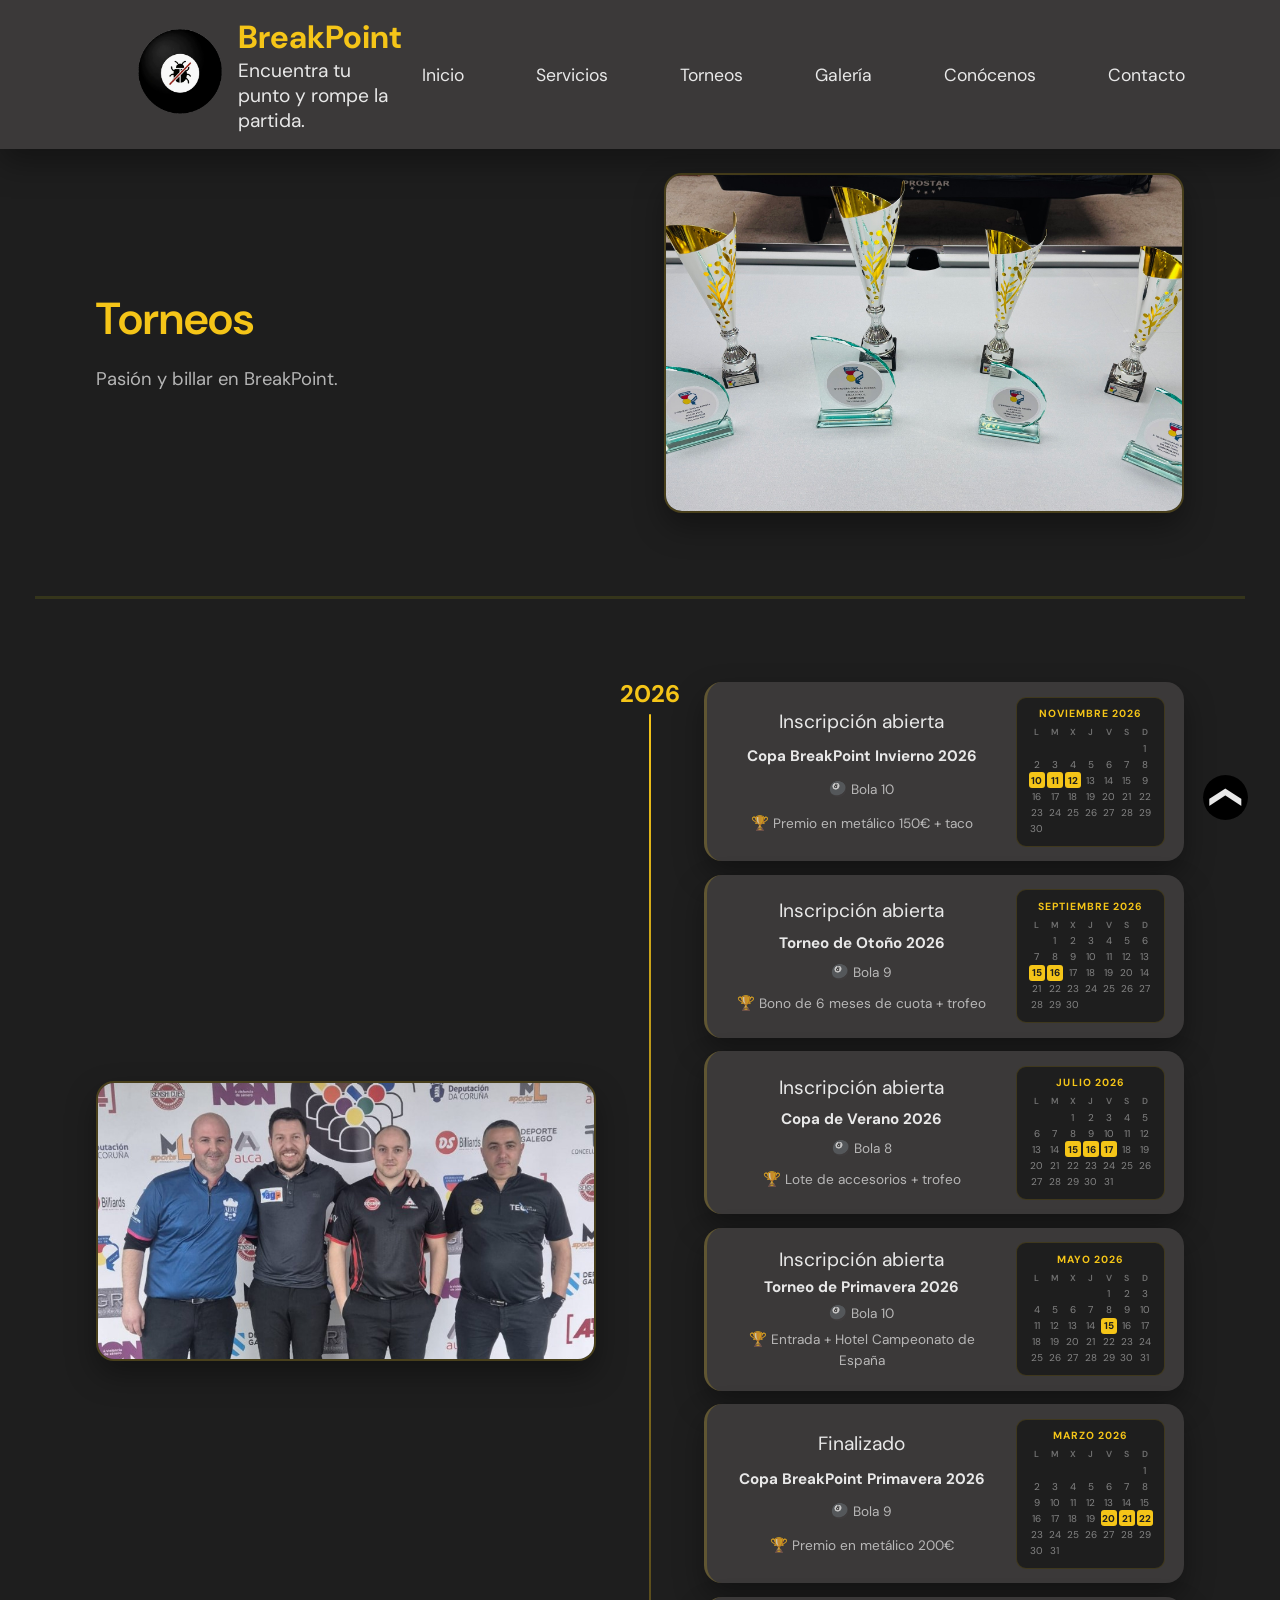
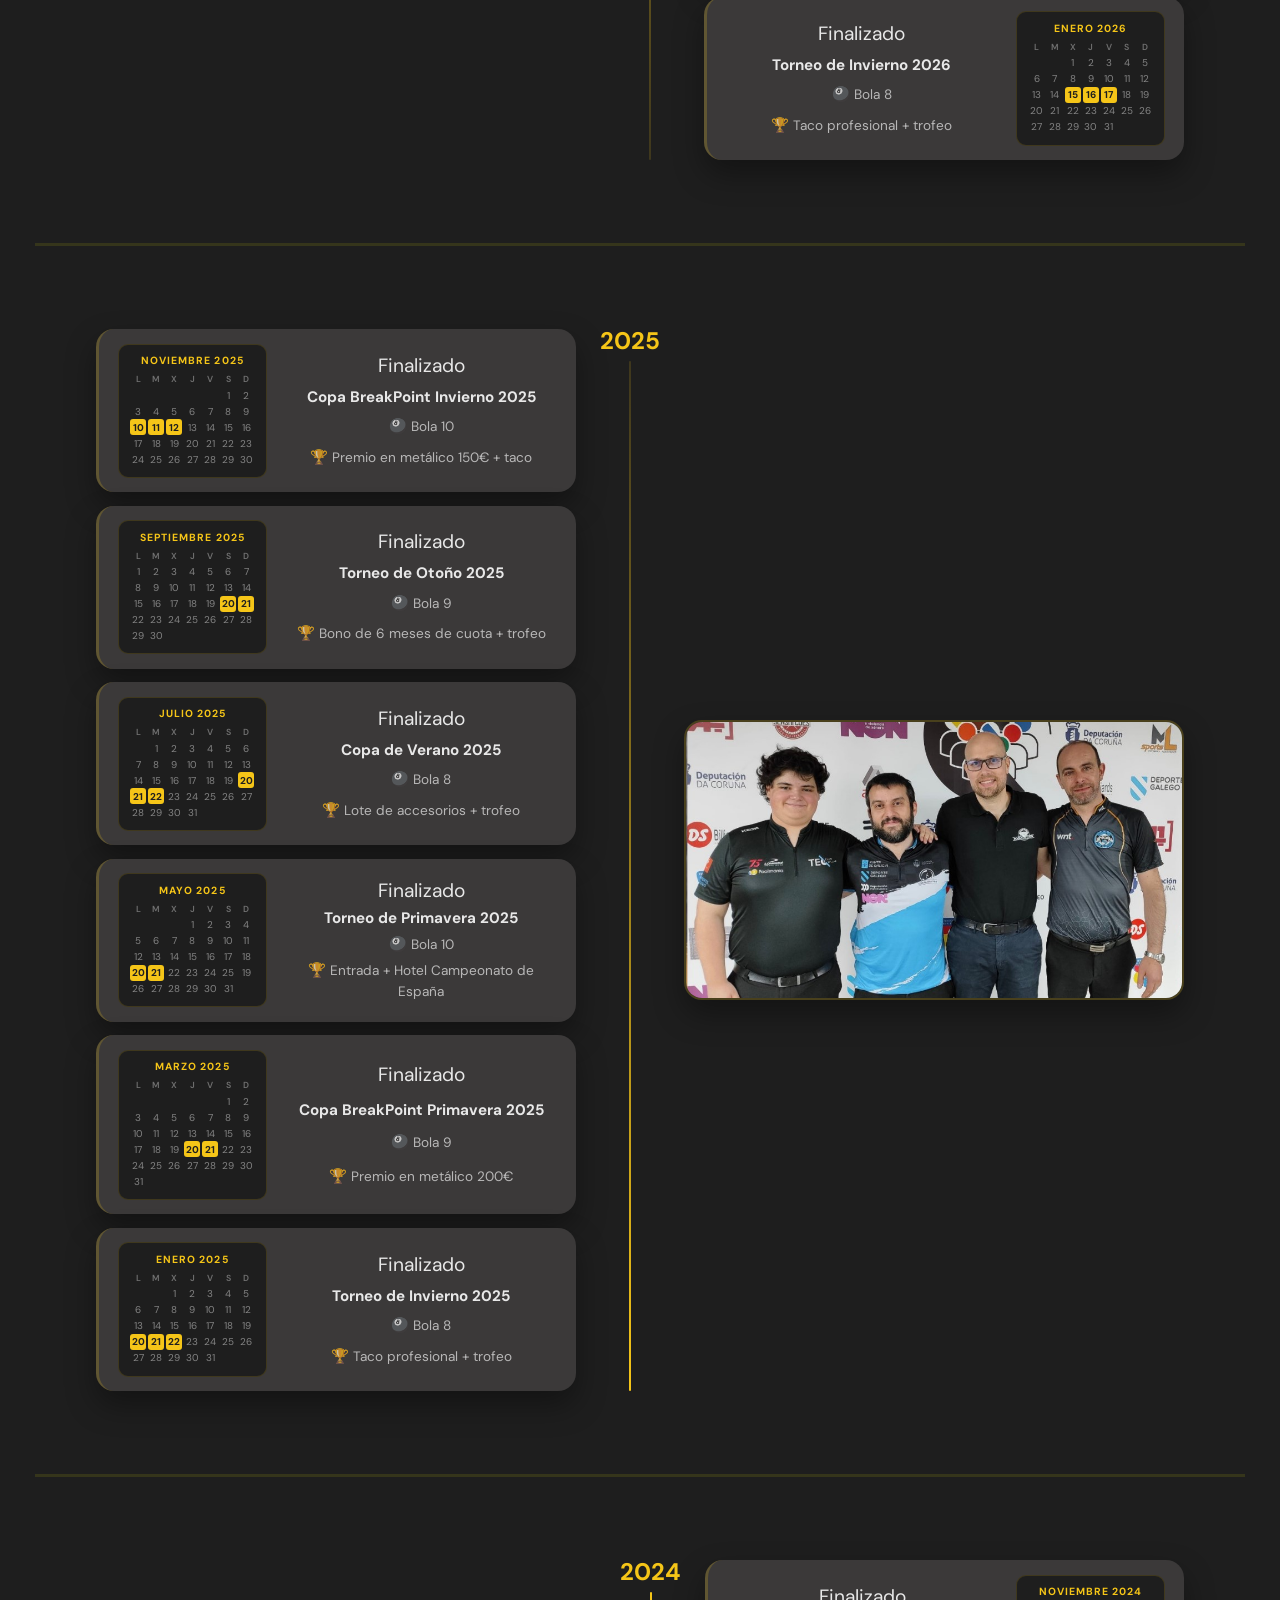
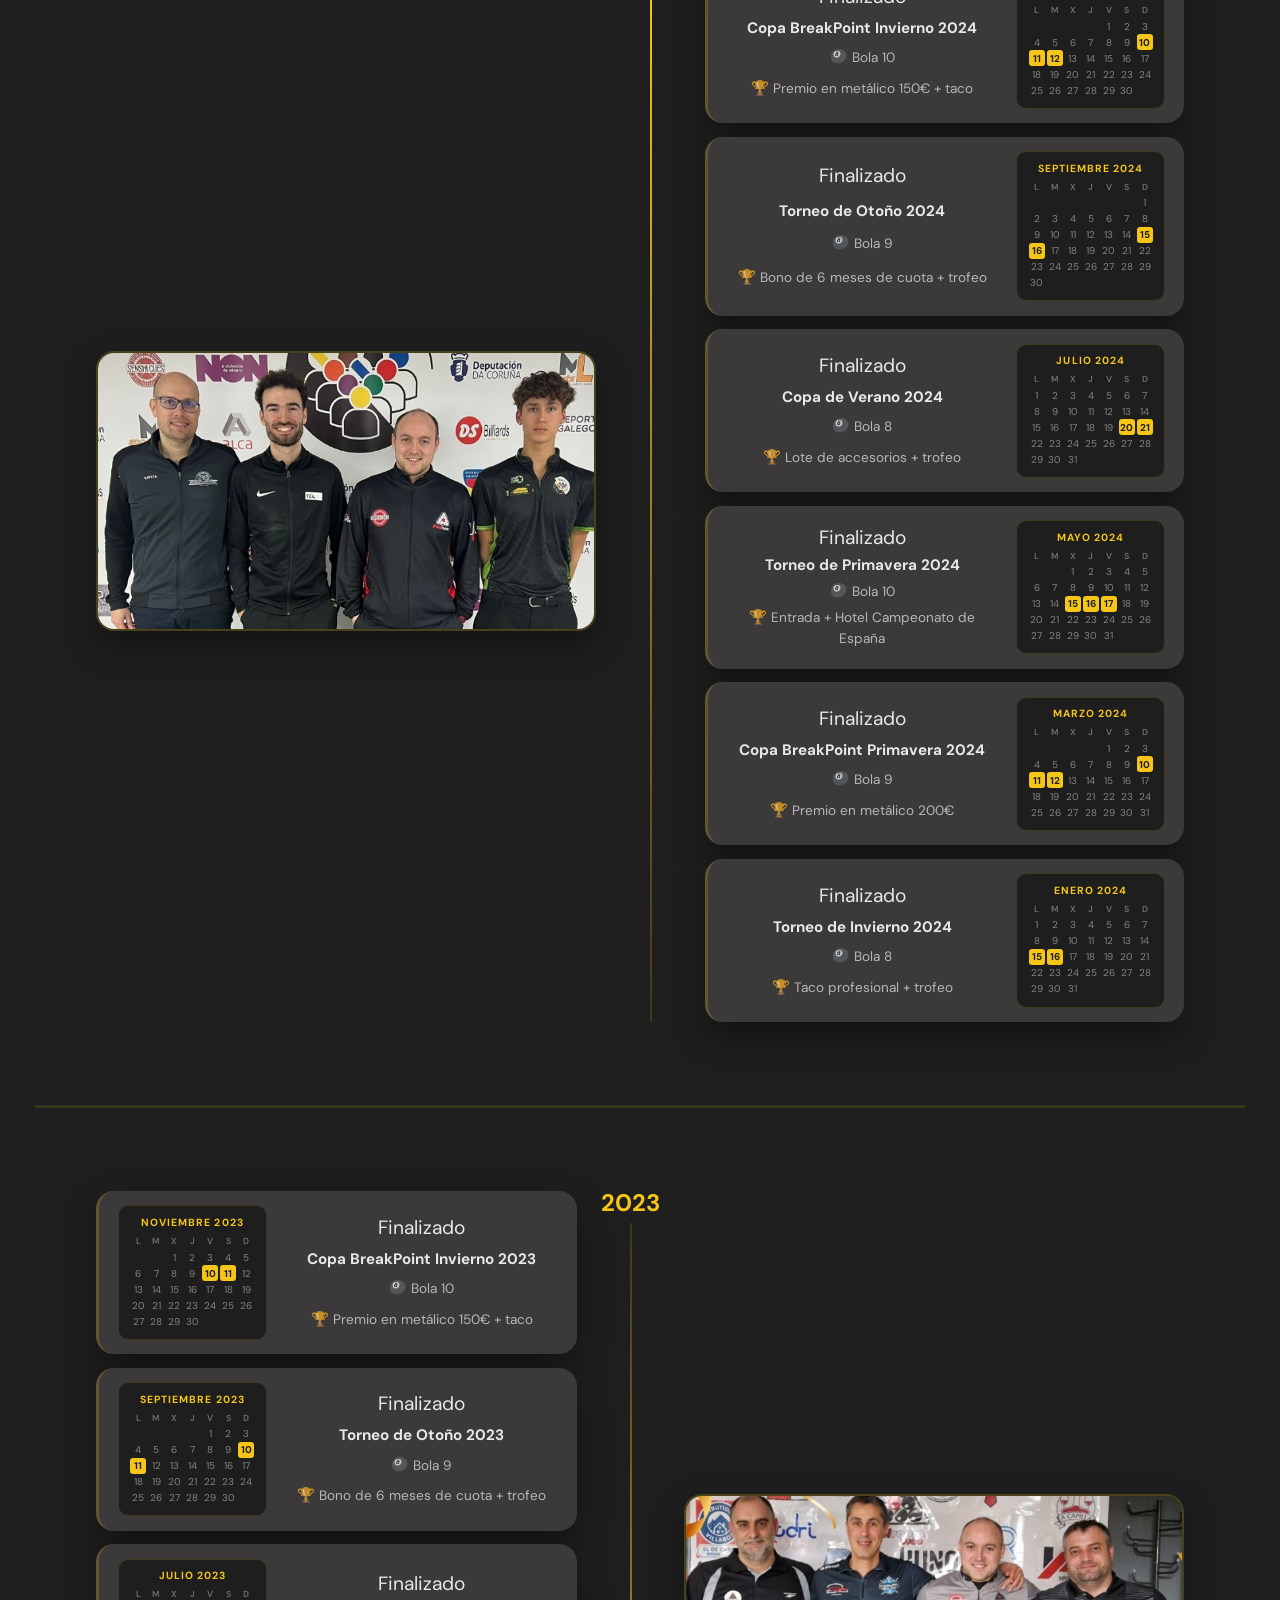
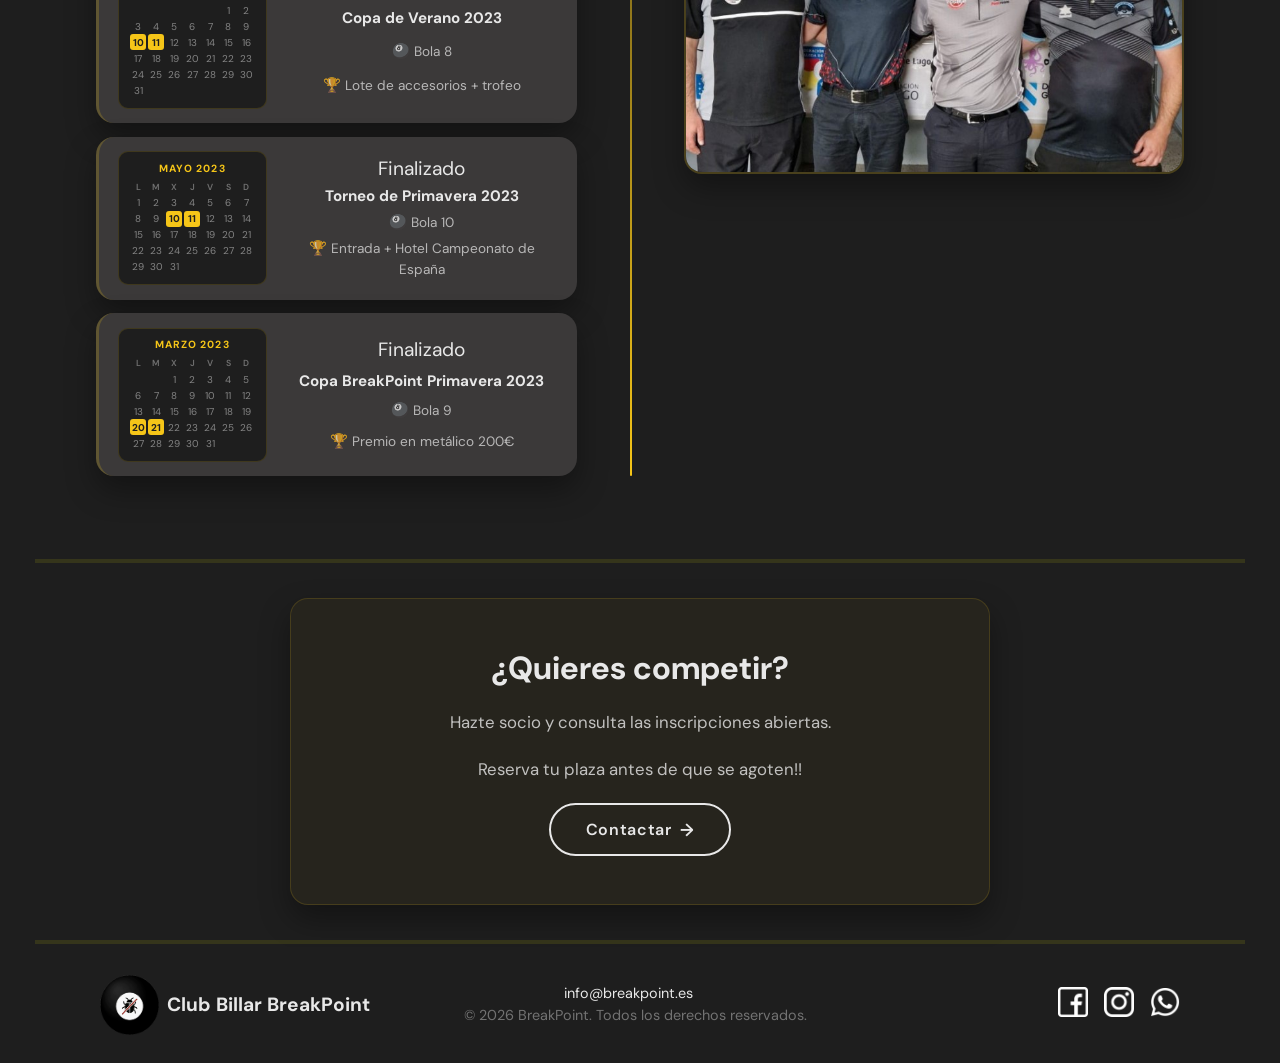
<file: web/torneos.html>
<!doctype html>
<html lang="es">
  <head>
    <meta charset="UTF-8" />
    <meta name="viewport" content="width=device-width, initial-scale=1.0" />
    <meta
      name="description"
      content="Club de billar Breakpoint, página oficial"
    />
    <link rel="preconnect" href="https://fonts.googleapis.com" />
    <link rel="preconnect" href="https://fonts.gstatic.com" crossorigin />
    <link
      href="https://fonts.googleapis.com/css2?family=DM+Sans:ital,opsz,wght@0,9..40,300;0,9..40,400;0,9..40,600;0,9..40,700;1,9..40,400&display=swap"
      rel="stylesheet"
    />
    <link rel="stylesheet" href="css/style.css" />
    <link rel="icon" href="assets/img/logo.png" type="image/png" />
    <title>Torneos · Club Billar Breakpoint</title>
  </head>

  <body>
    <!-- CABECERA -->
    <header class="header">
      <div class="header-content">
        <div class="logo-header">
          <a href="index.html">
            <img
              src="assets/img/logo.png"
              alt="Logo Club de Billar BreakPoint"
            />
          </a>
          <div>
            <h1 class="logo-nombre">BreakPoint</h1>
            <span class="logo-eslogan"
              >Encuentra tu punto y rompe la partida.</span
            >
          </div>
        </div>
        <nav class="menu">
          <ul class="menu-lista">
            <li><a href="index.html">Inicio</a></li>
            <li class="menu-servicios">
              <a>Servicios</a>
              <ul class="servicios-desplegable">
                <li><a href="servicios/socio.html">Hazte socio</a></li>
                <li>
                  <a href="servicios/taller.html">Taller de reparaciones</a>
                </li>
                <li><a href="servicios/tienda.html">Tienda</a></li>
              </ul>
            </li>
            <li><a href="torneos.html">Torneos</a></li>
            <li><a href="galeria.html">Galería</a></li>
            <li><a href="conocenos.html">Conócenos</a></li>
            <li><a href="contacto.html">Contacto</a></li>
          </ul>
        </nav>
      </div>
    </header>

        <main class="torneos-main">

                <!-- HERO -->
            <section class="torneos-hero">
                <div class="torneos-hero-texto">
                    <h2>Torneos</h2>
                    <p class="torneos-subtitulo">Pasión y billar en BreakPoint.</p>
                </div>
                <div class="torneos-hero-img">
                    <img src="assets/img/torneos/torneos (12).jpg" alt="Torneos Club Billar BreakPoint">
                </div>
            </section>

            <div class="divisor"></div>

                <!-- 2026 -->
            <section class="torneos-bloque">
                <div class="torneos-bloque-carrusel">
                    <div class="torneos-carrusel-wrapper">
                        <div class="torneos-carrusel">
                            <div class="torneos-carrusel-track torneos-carrusel-track--2">
                                <img src="assets/img/torneos/torneos (1).jpg" alt="Podio Copa BreakPoint Primavera 2026">
                                <img src="assets/img/torneos/torneos (2).jpg" alt="Podio Torneo de Invierno 2026">
                                <img src="assets/img/torneos/torneos (1).jpg" alt="Podio Copa BreakPoint Primavera 2026">
                                <img src="assets/img/torneos/torneos (2).jpg" alt="Podio Torneo de Invierno 2026">
                            </div>
                        </div>
                    </div>
                </div>

                <div class="torneos-separador-anio">
                    <span class="torneos-anio-numero">2026</span>
                    <div class="torneos-linea-vertical"></div>
                </div>

                <div class="torneos-bloque-lista">
                    <div class="torneos-lista">

                            <!-- Copa BreakPoint Invierno 2026  -->
                        <div class="torneos-item">
                            <div class="torneos-item-contenido">
                                <div class="torneos-item-texto">
                                    <span class="torneos-badge torneos-badge--abierto">Inscripción abierta</span>
                                    <h3>Copa BreakPoint Invierno 2026</h3>
                                    <p><span class="torneos-icono">🎱</span> Bola 10</p>
                                    <p><span class="torneos-icono">🏆</span> Premio en metálico 150€ + taco</p>
                                </div>
                                <div class="torneos-cal">
                                    <div class="torneos-cal-mes">Noviembre 2026</div>
                                    <div class="torneos-cal-semana">
                                        <span class="torneos-cal-dia-nombre">L</span><span class="torneos-cal-dia-nombre">M</span><span class="torneos-cal-dia-nombre">X</span><span class="torneos-cal-dia-nombre">J</span><span class="torneos-cal-dia-nombre">V</span><span class="torneos-cal-dia-nombre">S</span><span class="torneos-cal-dia-nombre">D</span>
                                    </div>
                                    <div class="torneos-cal-semana">
                                        <span class="torneos-cal-dia torneos-cal-dia--vacio"></span><span class="torneos-cal-dia torneos-cal-dia--vacio"></span><span class="torneos-cal-dia torneos-cal-dia--vacio"></span><span class="torneos-cal-dia torneos-cal-dia--vacio"></span><span class="torneos-cal-dia torneos-cal-dia--vacio"></span><span class="torneos-cal-dia torneos-cal-dia--vacio"></span><span class="torneos-cal-dia">1</span>
                                    </div>
                                    <div class="torneos-cal-semana">
                                        <span class="torneos-cal-dia">2</span><span class="torneos-cal-dia">3</span><span class="torneos-cal-dia">4</span><span class="torneos-cal-dia">5</span><span class="torneos-cal-dia">6</span><span class="torneos-cal-dia">7</span><span class="torneos-cal-dia">8</span>
                                    </div>
                                    <div class="torneos-cal-semana">
                                        <span class="torneos-cal-dia torneos-cal-dia--activo">10</span><span class="torneos-cal-dia torneos-cal-dia--activo">11</span><span class="torneos-cal-dia torneos-cal-dia--activo">12</span><span class="torneos-cal-dia">13</span><span class="torneos-cal-dia">14</span><span class="torneos-cal-dia">15</span><span class="torneos-cal-dia">9</span>
                                    </div>
                                    <div class="torneos-cal-semana">
                                        <span class="torneos-cal-dia">16</span><span class="torneos-cal-dia">17</span><span class="torneos-cal-dia">18</span><span class="torneos-cal-dia">19</span><span class="torneos-cal-dia">20</span><span class="torneos-cal-dia">21</span><span class="torneos-cal-dia">22</span>
                                    </div>
                                    <div class="torneos-cal-semana">
                                        <span class="torneos-cal-dia">23</span><span class="torneos-cal-dia">24</span><span class="torneos-cal-dia">25</span><span class="torneos-cal-dia">26</span><span class="torneos-cal-dia">27</span><span class="torneos-cal-dia">28</span><span class="torneos-cal-dia">29</span>
                                    </div>
                                    <div class="torneos-cal-semana">
                                        <span class="torneos-cal-dia">30</span>
                                    </div>
                                </div>
                            </div>
                        </div>

                            <!-- Torneo de Otoño 2026 -->
                        <div class="torneos-item">
                            <div class="torneos-item-contenido">
                                <div class="torneos-item-texto">
                                    <span class="torneos-badge torneos-badge--abierto">Inscripción abierta</span>
                                    <h3>Torneo de Otoño 2026</h3>
                                    <p><span class="torneos-icono">🎱</span> Bola 9</p>
                                    <p><span class="torneos-icono">🏆</span> Bono de 6 meses de cuota + trofeo</p>
                                </div>
                                <div class="torneos-cal">
                                    <div class="torneos-cal-mes">Septiembre 2026</div>
                                    <div class="torneos-cal-semana">
                                        <span class="torneos-cal-dia-nombre">L</span><span class="torneos-cal-dia-nombre">M</span><span class="torneos-cal-dia-nombre">X</span><span class="torneos-cal-dia-nombre">J</span><span class="torneos-cal-dia-nombre">V</span><span class="torneos-cal-dia-nombre">S</span><span class="torneos-cal-dia-nombre">D</span>
                                    </div>
                                    <div class="torneos-cal-semana">
                                        <span class="torneos-cal-dia torneos-cal-dia--vacio"></span><span class="torneos-cal-dia">1</span><span class="torneos-cal-dia">2</span><span class="torneos-cal-dia">3</span><span class="torneos-cal-dia">4</span><span class="torneos-cal-dia">5</span><span class="torneos-cal-dia">6</span>
                                    </div>
                                    <div class="torneos-cal-semana">
                                        <span class="torneos-cal-dia">7</span><span class="torneos-cal-dia">8</span><span class="torneos-cal-dia">9</span><span class="torneos-cal-dia">10</span><span class="torneos-cal-dia">11</span><span class="torneos-cal-dia">12</span><span class="torneos-cal-dia">13</span>
                                    </div>
                                    <div class="torneos-cal-semana">
                                        <span class="torneos-cal-dia torneos-cal-dia--activo">15</span><span class="torneos-cal-dia torneos-cal-dia--activo">16</span><span class="torneos-cal-dia">17</span><span class="torneos-cal-dia">18</span><span class="torneos-cal-dia">19</span><span class="torneos-cal-dia">20</span><span class="torneos-cal-dia">14</span>
                                    </div>
                                    <div class="torneos-cal-semana">
                                        <span class="torneos-cal-dia">21</span><span class="torneos-cal-dia">22</span><span class="torneos-cal-dia">23</span><span class="torneos-cal-dia">24</span><span class="torneos-cal-dia">25</span><span class="torneos-cal-dia">26</span><span class="torneos-cal-dia">27</span>
                                    </div>
                                    <div class="torneos-cal-semana">
                                        <span class="torneos-cal-dia">28</span><span class="torneos-cal-dia">29</span><span class="torneos-cal-dia">30</span>
                                    </div>
                                </div>
                            </div>
                        </div>

                            <!-- Copa de Verano 2026 -->
                        <div class="torneos-item">
                            <div class="torneos-item-contenido">
                                <div class="torneos-item-texto">
                                    <span class="torneos-badge torneos-badge--abierto">Inscripción abierta</span>
                                    <h3>Copa de Verano 2026</h3>
                                    <p><span class="torneos-icono">🎱</span> Bola 8</p>
                                    <p><span class="torneos-icono">🏆</span> Lote de accesorios + trofeo</p>
                                </div>
                                <div class="torneos-cal">
                                    <div class="torneos-cal-mes">Julio 2026</div>
                                    <div class="torneos-cal-semana">
                                        <span class="torneos-cal-dia-nombre">L</span><span class="torneos-cal-dia-nombre">M</span><span class="torneos-cal-dia-nombre">X</span><span class="torneos-cal-dia-nombre">J</span><span class="torneos-cal-dia-nombre">V</span><span class="torneos-cal-dia-nombre">S</span><span class="torneos-cal-dia-nombre">D</span>
                                    </div>
                                    <div class="torneos-cal-semana">
                                        <span class="torneos-cal-dia torneos-cal-dia--vacio"></span><span class="torneos-cal-dia torneos-cal-dia--vacio"></span><span class="torneos-cal-dia">1</span><span class="torneos-cal-dia">2</span><span class="torneos-cal-dia">3</span><span class="torneos-cal-dia">4</span><span class="torneos-cal-dia">5</span>
                                    </div>
                                    <div class="torneos-cal-semana">
                                        <span class="torneos-cal-dia">6</span><span class="torneos-cal-dia">7</span><span class="torneos-cal-dia">8</span><span class="torneos-cal-dia">9</span><span class="torneos-cal-dia">10</span><span class="torneos-cal-dia">11</span><span class="torneos-cal-dia">12</span>
                                    </div>
                                    <div class="torneos-cal-semana">
                                        <span class="torneos-cal-dia">13</span><span class="torneos-cal-dia">14</span><span class="torneos-cal-dia torneos-cal-dia--activo">15</span><span class="torneos-cal-dia torneos-cal-dia--activo">16</span><span class="torneos-cal-dia torneos-cal-dia--activo">17</span><span class="torneos-cal-dia">18</span><span class="torneos-cal-dia">19</span>
                                    </div>
                                    <div class="torneos-cal-semana">
                                        <span class="torneos-cal-dia">20</span><span class="torneos-cal-dia">21</span><span class="torneos-cal-dia">22</span><span class="torneos-cal-dia">23</span><span class="torneos-cal-dia">24</span><span class="torneos-cal-dia">25</span><span class="torneos-cal-dia">26</span>
                                    </div>
                                    <div class="torneos-cal-semana">
                                        <span class="torneos-cal-dia">27</span><span class="torneos-cal-dia">28</span><span class="torneos-cal-dia">29</span><span class="torneos-cal-dia">30</span><span class="torneos-cal-dia">31</span>
                                    </div>
                                </div>
                            </div>
                        </div>

                            <!-- Torneo de Primavera 2026 -->
                        <div class="torneos-item">
                            <div class="torneos-item-contenido">
                                <div class="torneos-item-texto">
                                    <span class="torneos-badge torneos-badge--abierto">Inscripción abierta</span>
                                    <h3>Torneo de Primavera 2026</h3>
                                    <p><span class="torneos-icono">🎱</span> Bola 10</p>
                                    <p><span class="torneos-icono">🏆</span> Entrada + Hotel Campeonato de España</p>
                                </div>
                                <div class="torneos-cal">
                                    <div class="torneos-cal-mes">Mayo 2026</div>
                                    <div class="torneos-cal-semana">
                                        <span class="torneos-cal-dia-nombre">L</span><span class="torneos-cal-dia-nombre">M</span><span class="torneos-cal-dia-nombre">X</span><span class="torneos-cal-dia-nombre">J</span><span class="torneos-cal-dia-nombre">V</span><span class="torneos-cal-dia-nombre">S</span><span class="torneos-cal-dia-nombre">D</span>
                                    </div>
                                    <div class="torneos-cal-semana">
                                        <span class="torneos-cal-dia torneos-cal-dia--vacio"></span><span class="torneos-cal-dia torneos-cal-dia--vacio"></span><span class="torneos-cal-dia torneos-cal-dia--vacio"></span><span class="torneos-cal-dia torneos-cal-dia--vacio"></span><span class="torneos-cal-dia">1</span><span class="torneos-cal-dia">2</span><span class="torneos-cal-dia">3</span>
                                    </div>
                                    <div class="torneos-cal-semana">
                                        <span class="torneos-cal-dia">4</span><span class="torneos-cal-dia">5</span><span class="torneos-cal-dia">6</span><span class="torneos-cal-dia">7</span><span class="torneos-cal-dia">8</span><span class="torneos-cal-dia">9</span><span class="torneos-cal-dia">10</span>
                                    </div>
                                    <div class="torneos-cal-semana">
                                        <span class="torneos-cal-dia">11</span><span class="torneos-cal-dia">12</span><span class="torneos-cal-dia">13</span><span class="torneos-cal-dia">14</span><span class="torneos-cal-dia torneos-cal-dia--activo">15</span><span class="torneos-cal-dia">16</span><span class="torneos-cal-dia">17</span>
                                    </div>
                                    <div class="torneos-cal-semana">
                                        <span class="torneos-cal-dia">18</span><span class="torneos-cal-dia">19</span><span class="torneos-cal-dia">20</span><span class="torneos-cal-dia">21</span><span class="torneos-cal-dia">22</span><span class="torneos-cal-dia">23</span><span class="torneos-cal-dia">24</span>
                                    </div>
                                    <div class="torneos-cal-semana">
                                        <span class="torneos-cal-dia">25</span><span class="torneos-cal-dia">26</span><span class="torneos-cal-dia">27</span><span class="torneos-cal-dia">28</span><span class="torneos-cal-dia">29</span><span class="torneos-cal-dia">30</span><span class="torneos-cal-dia">31</span>
                                    </div>
                                </div>
                            </div>
                        </div>

                            <!-- Copa BreakPoint Primavera 2026 -->
                        <div class="torneos-item">
                            <div class="torneos-item-contenido">
                                <div class="torneos-item-texto">
                                    <span class="torneos-badge torneos-badge--finalizado">Finalizado</span>
                                    <h3>Copa BreakPoint Primavera 2026</h3>
                                    <p><span class="torneos-icono">🎱</span> Bola 9</p>
                                    <p><span class="torneos-icono">🏆</span> Premio en metálico 200€</p>
                                </div>
                                <div class="torneos-cal">
                                    <div class="torneos-cal-mes">Marzo 2026</div>
                                    <div class="torneos-cal-semana">
                                        <span class="torneos-cal-dia-nombre">L</span><span class="torneos-cal-dia-nombre">M</span><span class="torneos-cal-dia-nombre">X</span><span class="torneos-cal-dia-nombre">J</span><span class="torneos-cal-dia-nombre">V</span><span class="torneos-cal-dia-nombre">S</span><span class="torneos-cal-dia-nombre">D</span>
                                    </div>
                                    <div class="torneos-cal-semana">
                                        <span class="torneos-cal-dia torneos-cal-dia--vacio"></span><span class="torneos-cal-dia torneos-cal-dia--vacio"></span><span class="torneos-cal-dia torneos-cal-dia--vacio"></span><span class="torneos-cal-dia torneos-cal-dia--vacio"></span><span class="torneos-cal-dia torneos-cal-dia--vacio"></span><span class="torneos-cal-dia torneos-cal-dia--vacio"></span><span class="torneos-cal-dia">1</span>
                                    </div>
                                    <div class="torneos-cal-semana">
                                        <span class="torneos-cal-dia">2</span><span class="torneos-cal-dia">3</span><span class="torneos-cal-dia">4</span><span class="torneos-cal-dia">5</span><span class="torneos-cal-dia">6</span><span class="torneos-cal-dia">7</span><span class="torneos-cal-dia">8</span>
                                    </div>
                                    <div class="torneos-cal-semana">
                                        <span class="torneos-cal-dia">9</span><span class="torneos-cal-dia">10</span><span class="torneos-cal-dia">11</span><span class="torneos-cal-dia">12</span><span class="torneos-cal-dia">13</span><span class="torneos-cal-dia">14</span><span class="torneos-cal-dia">15</span>
                                    </div>
                                    <div class="torneos-cal-semana">
                                        <span class="torneos-cal-dia">16</span><span class="torneos-cal-dia">17</span><span class="torneos-cal-dia">18</span><span class="torneos-cal-dia">19</span><span class="torneos-cal-dia torneos-cal-dia--activo">20</span><span class="torneos-cal-dia torneos-cal-dia--activo">21</span><span class="torneos-cal-dia torneos-cal-dia--activo">22</span>
                                    </div>
                                    <div class="torneos-cal-semana">
                                        <span class="torneos-cal-dia">23</span><span class="torneos-cal-dia">24</span><span class="torneos-cal-dia">25</span><span class="torneos-cal-dia">26</span><span class="torneos-cal-dia">27</span><span class="torneos-cal-dia">28</span><span class="torneos-cal-dia">29</span>
                                    </div>
                                    <div class="torneos-cal-semana">
                                        <span class="torneos-cal-dia">30</span><span class="torneos-cal-dia">31</span>
                                    </div>
                                </div>
                            </div>
                        </div>

                            <!-- Torneo de Invierno 2026 -->
                        <div class="torneos-item">
                            <div class="torneos-item-contenido">
                                <div class="torneos-item-texto">
                                    <span class="torneos-badge torneos-badge--finalizado">Finalizado</span>
                                    <h3>Torneo de Invierno 2026</h3>
                                    <p><span class="torneos-icono">🎱</span> Bola 8</p>
                                    <p><span class="torneos-icono">🏆</span> Taco profesional + trofeo</p>
                                </div>
                                <div class="torneos-cal">
                                    <div class="torneos-cal-mes">Enero 2026</div>
                                    <div class="torneos-cal-semana">
                                        <span class="torneos-cal-dia-nombre">L</span><span class="torneos-cal-dia-nombre">M</span><span class="torneos-cal-dia-nombre">X</span><span class="torneos-cal-dia-nombre">J</span><span class="torneos-cal-dia-nombre">V</span><span class="torneos-cal-dia-nombre">S</span><span class="torneos-cal-dia-nombre">D</span>
                                    </div>
                                    <div class="torneos-cal-semana">
                                        <span class="torneos-cal-dia torneos-cal-dia--vacio"></span><span class="torneos-cal-dia torneos-cal-dia--vacio"></span><span class="torneos-cal-dia">1</span><span class="torneos-cal-dia">2</span><span class="torneos-cal-dia">3</span><span class="torneos-cal-dia">4</span><span class="torneos-cal-dia">5</span>
                                    </div>
                                    <div class="torneos-cal-semana">
                                        <span class="torneos-cal-dia">6</span><span class="torneos-cal-dia">7</span><span class="torneos-cal-dia">8</span><span class="torneos-cal-dia">9</span><span class="torneos-cal-dia">10</span><span class="torneos-cal-dia">11</span><span class="torneos-cal-dia">12</span>
                                    </div>
                                    <div class="torneos-cal-semana">
                                        <span class="torneos-cal-dia">13</span><span class="torneos-cal-dia">14</span><span class="torneos-cal-dia torneos-cal-dia--activo">15</span><span class="torneos-cal-dia torneos-cal-dia--activo">16</span><span class="torneos-cal-dia torneos-cal-dia--activo">17</span><span class="torneos-cal-dia">18</span><span class="torneos-cal-dia">19</span>
                                    </div>
                                    <div class="torneos-cal-semana">
                                        <span class="torneos-cal-dia">20</span><span class="torneos-cal-dia">21</span><span class="torneos-cal-dia">22</span><span class="torneos-cal-dia">23</span><span class="torneos-cal-dia">24</span><span class="torneos-cal-dia">25</span><span class="torneos-cal-dia">26</span>
                                    </div>
                                    <div class="torneos-cal-semana">
                                        <span class="torneos-cal-dia">27</span><span class="torneos-cal-dia">28</span><span class="torneos-cal-dia">29</span><span class="torneos-cal-dia">30</span><span class="torneos-cal-dia">31</span>
                                    </div>
                                </div>
                            </div>
                        </div>

                    </div>
                </div>
            </section>

            <div class="divisor"></div>

                <!-- 2025 -->
            <section class="torneos-bloque torneos-bloque--invertido">
                <div class="torneos-bloque-lista">
                    <div class="torneos-lista">

                        <!-- Copa BreakPoint Invierno 2025 -->
                        <div class="torneos-item">
                            <div class="torneos-item-contenido">
                                <div class="torneos-item-texto">
                                    <span class="torneos-badge torneos-badge--finalizado">Finalizado</span>
                                    <h3>Copa BreakPoint Invierno 2025</h3>
                                    <p><span class="torneos-icono">🎱</span> Bola 10</p>
                                    <p><span class="torneos-icono">🏆</span> Premio en metálico 150€ + taco</p>
                                </div>
                                <div class="torneos-cal">
                                    <div class="torneos-cal-mes">Noviembre 2025</div>
                                    <div class="torneos-cal-semana">
                                        <span class="torneos-cal-dia-nombre">L</span><span class="torneos-cal-dia-nombre">M</span><span class="torneos-cal-dia-nombre">X</span><span class="torneos-cal-dia-nombre">J</span><span class="torneos-cal-dia-nombre">V</span><span class="torneos-cal-dia-nombre">S</span><span class="torneos-cal-dia-nombre">D</span>
                                    </div>
                                    <div class="torneos-cal-semana">
                                        <span class="torneos-cal-dia torneos-cal-dia--vacio"></span><span class="torneos-cal-dia torneos-cal-dia--vacio"></span><span class="torneos-cal-dia torneos-cal-dia--vacio"></span><span class="torneos-cal-dia torneos-cal-dia--vacio"></span><span class="torneos-cal-dia torneos-cal-dia--vacio"></span><span class="torneos-cal-dia">1</span><span class="torneos-cal-dia">2</span>
                                    </div>
                                    <div class="torneos-cal-semana">
                                        <span class="torneos-cal-dia">3</span><span class="torneos-cal-dia">4</span><span class="torneos-cal-dia">5</span><span class="torneos-cal-dia">6</span><span class="torneos-cal-dia">7</span><span class="torneos-cal-dia">8</span><span class="torneos-cal-dia">9</span>
                                    </div>
                                    <div class="torneos-cal-semana">
                                        <span class="torneos-cal-dia torneos-cal-dia--activo">10</span><span class="torneos-cal-dia torneos-cal-dia--activo">11</span><span class="torneos-cal-dia torneos-cal-dia--activo">12</span><span class="torneos-cal-dia">13</span><span class="torneos-cal-dia">14</span><span class="torneos-cal-dia">15</span><span class="torneos-cal-dia">16</span>
                                    </div>
                                    <div class="torneos-cal-semana">
                                        <span class="torneos-cal-dia">17</span><span class="torneos-cal-dia">18</span><span class="torneos-cal-dia">19</span><span class="torneos-cal-dia">20</span><span class="torneos-cal-dia">21</span><span class="torneos-cal-dia">22</span><span class="torneos-cal-dia">23</span>
                                    </div>
                                    <div class="torneos-cal-semana">
                                        <span class="torneos-cal-dia">24</span><span class="torneos-cal-dia">25</span><span class="torneos-cal-dia">26</span><span class="torneos-cal-dia">27</span><span class="torneos-cal-dia">28</span><span class="torneos-cal-dia">29</span><span class="torneos-cal-dia">30</span>
                                    </div>
                                </div>
                            </div>
                        </div>

                            <!-- Torneo de Otoño 2025 -->
                        <div class="torneos-item">
                            <div class="torneos-item-contenido">
                                <div class="torneos-item-texto">
                                    <span class="torneos-badge torneos-badge--finalizado">Finalizado</span>
                                    <h3>Torneo de Otoño 2025</h3>
                                    <p><span class="torneos-icono">🎱</span> Bola 9</p>
                                    <p><span class="torneos-icono">🏆</span> Bono de 6 meses de cuota + trofeo</p>
                                </div>
                                <div class="torneos-cal">
                                    <div class="torneos-cal-mes">Septiembre 2025</div>
                                    <div class="torneos-cal-semana">
                                        <span class="torneos-cal-dia-nombre">L</span><span class="torneos-cal-dia-nombre">M</span><span class="torneos-cal-dia-nombre">X</span><span class="torneos-cal-dia-nombre">J</span><span class="torneos-cal-dia-nombre">V</span><span class="torneos-cal-dia-nombre">S</span><span class="torneos-cal-dia-nombre">D</span>
                                    </div>
                                    <div class="torneos-cal-semana">
                                        <span class="torneos-cal-dia">1</span><span class="torneos-cal-dia">2</span><span class="torneos-cal-dia">3</span><span class="torneos-cal-dia">4</span><span class="torneos-cal-dia">5</span><span class="torneos-cal-dia">6</span><span class="torneos-cal-dia">7</span>
                                    </div>
                                    <div class="torneos-cal-semana">
                                        <span class="torneos-cal-dia">8</span><span class="torneos-cal-dia">9</span><span class="torneos-cal-dia">10</span><span class="torneos-cal-dia">11</span><span class="torneos-cal-dia">12</span><span class="torneos-cal-dia">13</span><span class="torneos-cal-dia">14</span>
                                    </div>
                                    <div class="torneos-cal-semana">
                                        <span class="torneos-cal-dia">15</span><span class="torneos-cal-dia">16</span><span class="torneos-cal-dia">17</span><span class="torneos-cal-dia">18</span><span class="torneos-cal-dia">19</span><span class="torneos-cal-dia torneos-cal-dia--activo">20</span><span class="torneos-cal-dia torneos-cal-dia--activo">21</span>
                                    </div>
                                    <div class="torneos-cal-semana">
                                        <span class="torneos-cal-dia">22</span><span class="torneos-cal-dia">23</span><span class="torneos-cal-dia">24</span><span class="torneos-cal-dia">25</span><span class="torneos-cal-dia">26</span><span class="torneos-cal-dia">27</span><span class="torneos-cal-dia">28</span>
                                    </div>
                                    <div class="torneos-cal-semana">
                                        <span class="torneos-cal-dia">29</span><span class="torneos-cal-dia">30</span>
                                    </div>
                                </div>
                            </div>
                        </div>

                            <!-- Copa de Verano 2025 -->
                        <div class="torneos-item">
                            <div class="torneos-item-contenido">
                                <div class="torneos-item-texto">
                                    <span class="torneos-badge torneos-badge--finalizado">Finalizado</span>
                                    <h3>Copa de Verano 2025</h3>
                                    <p><span class="torneos-icono">🎱</span> Bola 8</p>
                                    <p><span class="torneos-icono">🏆</span> Lote de accesorios + trofeo</p>
                                </div>
                                <div class="torneos-cal">
                                    <div class="torneos-cal-mes">Julio 2025</div>
                                    <div class="torneos-cal-semana">
                                        <span class="torneos-cal-dia-nombre">L</span><span class="torneos-cal-dia-nombre">M</span><span class="torneos-cal-dia-nombre">X</span><span class="torneos-cal-dia-nombre">J</span><span class="torneos-cal-dia-nombre">V</span><span class="torneos-cal-dia-nombre">S</span><span class="torneos-cal-dia-nombre">D</span>
                                    </div>
                                    <div class="torneos-cal-semana">
                                        <span class="torneos-cal-dia torneos-cal-dia--vacio"></span><span class="torneos-cal-dia">1</span><span class="torneos-cal-dia">2</span><span class="torneos-cal-dia">3</span><span class="torneos-cal-dia">4</span><span class="torneos-cal-dia">5</span><span class="torneos-cal-dia">6</span>
                                    </div>
                                    <div class="torneos-cal-semana">
                                        <span class="torneos-cal-dia">7</span><span class="torneos-cal-dia">8</span><span class="torneos-cal-dia">9</span><span class="torneos-cal-dia">10</span><span class="torneos-cal-dia">11</span><span class="torneos-cal-dia">12</span><span class="torneos-cal-dia">13</span>
                                    </div>
                                    <div class="torneos-cal-semana">
                                        <span class="torneos-cal-dia">14</span><span class="torneos-cal-dia">15</span><span class="torneos-cal-dia">16</span><span class="torneos-cal-dia">17</span><span class="torneos-cal-dia">18</span><span class="torneos-cal-dia">19</span><span class="torneos-cal-dia torneos-cal-dia--activo">20</span>
                                    </div>
                                    <div class="torneos-cal-semana">
                                        <span class="torneos-cal-dia torneos-cal-dia--activo">21</span><span class="torneos-cal-dia torneos-cal-dia--activo">22</span><span class="torneos-cal-dia">23</span><span class="torneos-cal-dia">24</span><span class="torneos-cal-dia">25</span><span class="torneos-cal-dia">26</span><span class="torneos-cal-dia">27</span>
                                    </div>
                                    <div class="torneos-cal-semana">
                                        <span class="torneos-cal-dia">28</span><span class="torneos-cal-dia">29</span><span class="torneos-cal-dia">30</span><span class="torneos-cal-dia">31</span>
                                    </div>
                                </div>
                            </div>
                        </div>

                            <!-- Torneo de Primavera 2025 -->
                        <div class="torneos-item">
                            <div class="torneos-item-contenido">
                                <div class="torneos-item-texto">
                                    <span class="torneos-badge torneos-badge--finalizado">Finalizado</span>
                                    <h3>Torneo de Primavera 2025</h3>
                                    <p><span class="torneos-icono">🎱</span> Bola 10</p>
                                    <p><span class="torneos-icono">🏆</span> Entrada + Hotel Campeonato de España</p>
                                </div>
                                <div class="torneos-cal">
                                    <div class="torneos-cal-mes">Mayo 2025</div>
                                    <div class="torneos-cal-semana">
                                        <span class="torneos-cal-dia-nombre">L</span><span class="torneos-cal-dia-nombre">M</span><span class="torneos-cal-dia-nombre">X</span><span class="torneos-cal-dia-nombre">J</span><span class="torneos-cal-dia-nombre">V</span><span class="torneos-cal-dia-nombre">S</span><span class="torneos-cal-dia-nombre">D</span>
                                    </div>
                                    <div class="torneos-cal-semana">
                                        <span class="torneos-cal-dia torneos-cal-dia--vacio"></span><span class="torneos-cal-dia torneos-cal-dia--vacio"></span><span class="torneos-cal-dia torneos-cal-dia--vacio"></span><span class="torneos-cal-dia">1</span><span class="torneos-cal-dia">2</span><span class="torneos-cal-dia">3</span><span class="torneos-cal-dia">4</span>
                                    </div>
                                    <div class="torneos-cal-semana">
                                        <span class="torneos-cal-dia">5</span><span class="torneos-cal-dia">6</span><span class="torneos-cal-dia">7</span><span class="torneos-cal-dia">8</span><span class="torneos-cal-dia">9</span><span class="torneos-cal-dia">10</span><span class="torneos-cal-dia">11</span>
                                    </div>
                                    <div class="torneos-cal-semana">
                                        <span class="torneos-cal-dia">12</span><span class="torneos-cal-dia">13</span><span class="torneos-cal-dia">14</span><span class="torneos-cal-dia">15</span><span class="torneos-cal-dia">16</span><span class="torneos-cal-dia">17</span><span class="torneos-cal-dia">18</span>
                                    </div>
                                    <div class="torneos-cal-semana">
                                        <span class="torneos-cal-dia torneos-cal-dia--activo">20</span><span class="torneos-cal-dia torneos-cal-dia--activo">21</span><span class="torneos-cal-dia">22</span><span class="torneos-cal-dia">23</span><span class="torneos-cal-dia">24</span><span class="torneos-cal-dia">25</span><span class="torneos-cal-dia">19</span>
                                    </div>
                                    <div class="torneos-cal-semana">
                                        <span class="torneos-cal-dia">26</span><span class="torneos-cal-dia">27</span><span class="torneos-cal-dia">28</span><span class="torneos-cal-dia">29</span><span class="torneos-cal-dia">30</span><span class="torneos-cal-dia">31</span>
                                    </div>
                                </div>
                            </div>
                        </div>

                            <!-- Copa BreakPoint Primavera 2025 -->
                        <div class="torneos-item">
                            <div class="torneos-item-contenido">
                                <div class="torneos-item-texto">
                                    <span class="torneos-badge torneos-badge--finalizado">Finalizado</span>
                                    <h3>Copa BreakPoint Primavera 2025</h3>
                                    <p><span class="torneos-icono">🎱</span> Bola 9</p>
                                    <p><span class="torneos-icono">🏆</span> Premio en metálico 200€</p>
                                </div>
                                <div class="torneos-cal">
                                    <div class="torneos-cal-mes">Marzo 2025</div>
                                    <div class="torneos-cal-semana">
                                        <span class="torneos-cal-dia-nombre">L</span><span class="torneos-cal-dia-nombre">M</span><span class="torneos-cal-dia-nombre">X</span><span class="torneos-cal-dia-nombre">J</span><span class="torneos-cal-dia-nombre">V</span><span class="torneos-cal-dia-nombre">S</span><span class="torneos-cal-dia-nombre">D</span>
                                    </div>
                                    <div class="torneos-cal-semana">
                                        <span class="torneos-cal-dia torneos-cal-dia--vacio"></span><span class="torneos-cal-dia torneos-cal-dia--vacio"></span><span class="torneos-cal-dia torneos-cal-dia--vacio"></span><span class="torneos-cal-dia torneos-cal-dia--vacio"></span><span class="torneos-cal-dia torneos-cal-dia--vacio"></span><span class="torneos-cal-dia">1</span><span class="torneos-cal-dia">2</span>
                                    </div>
                                    <div class="torneos-cal-semana">
                                        <span class="torneos-cal-dia">3</span><span class="torneos-cal-dia">4</span><span class="torneos-cal-dia">5</span><span class="torneos-cal-dia">6</span><span class="torneos-cal-dia">7</span><span class="torneos-cal-dia">8</span><span class="torneos-cal-dia">9</span>
                                    </div>
                                    <div class="torneos-cal-semana">
                                        <span class="torneos-cal-dia">10</span><span class="torneos-cal-dia">11</span><span class="torneos-cal-dia">12</span><span class="torneos-cal-dia">13</span><span class="torneos-cal-dia">14</span><span class="torneos-cal-dia">15</span><span class="torneos-cal-dia">16</span>
                                    </div>
                                    <div class="torneos-cal-semana">
                                        <span class="torneos-cal-dia">17</span><span class="torneos-cal-dia">18</span><span class="torneos-cal-dia">19</span><span class="torneos-cal-dia torneos-cal-dia--activo">20</span><span class="torneos-cal-dia torneos-cal-dia--activo">21</span><span class="torneos-cal-dia">22</span><span class="torneos-cal-dia">23</span>
                                    </div>
                                    <div class="torneos-cal-semana">
                                        <span class="torneos-cal-dia">24</span><span class="torneos-cal-dia">25</span><span class="torneos-cal-dia">26</span><span class="torneos-cal-dia">27</span><span class="torneos-cal-dia">28</span><span class="torneos-cal-dia">29</span><span class="torneos-cal-dia">30</span>
                                    </div>
                                    <div class="torneos-cal-semana">
                                        <span class="torneos-cal-dia">31</span>
                                    </div>
                                </div>
                            </div>
                        </div>

                            <!-- Torneo de Invierno 2025 -->
                        <div class="torneos-item">
                            <div class="torneos-item-contenido">
                                <div class="torneos-item-texto">
                                    <span class="torneos-badge torneos-badge--finalizado">Finalizado</span>
                                    <h3>Torneo de Invierno 2025</h3>
                                    <p><span class="torneos-icono">🎱</span> Bola 8</p>
                                    <p><span class="torneos-icono">🏆</span> Taco profesional + trofeo</p>
                                </div>
                                <div class="torneos-cal">
                                    <div class="torneos-cal-mes">Enero 2025</div>
                                    <div class="torneos-cal-semana">
                                        <span class="torneos-cal-dia-nombre">L</span><span class="torneos-cal-dia-nombre">M</span><span class="torneos-cal-dia-nombre">X</span><span class="torneos-cal-dia-nombre">J</span><span class="torneos-cal-dia-nombre">V</span><span class="torneos-cal-dia-nombre">S</span><span class="torneos-cal-dia-nombre">D</span>
                                    </div>
                                    <div class="torneos-cal-semana">
                                        <span class="torneos-cal-dia torneos-cal-dia--vacio"></span><span class="torneos-cal-dia torneos-cal-dia--vacio"></span><span class="torneos-cal-dia">1</span><span class="torneos-cal-dia">2</span><span class="torneos-cal-dia">3</span><span class="torneos-cal-dia">4</span><span class="torneos-cal-dia">5</span>
                                    </div>
                                    <div class="torneos-cal-semana">
                                        <span class="torneos-cal-dia">6</span><span class="torneos-cal-dia">7</span><span class="torneos-cal-dia">8</span><span class="torneos-cal-dia">9</span><span class="torneos-cal-dia">10</span><span class="torneos-cal-dia">11</span><span class="torneos-cal-dia">12</span>
                                    </div>
                                    <div class="torneos-cal-semana">
                                        <span class="torneos-cal-dia">13</span><span class="torneos-cal-dia">14</span><span class="torneos-cal-dia">15</span><span class="torneos-cal-dia">16</span><span class="torneos-cal-dia">17</span><span class="torneos-cal-dia">18</span><span class="torneos-cal-dia">19</span>
                                    </div>
                                    <div class="torneos-cal-semana">
                                        <span class="torneos-cal-dia torneos-cal-dia--activo">20</span><span class="torneos-cal-dia torneos-cal-dia--activo">21</span><span class="torneos-cal-dia torneos-cal-dia--activo">22</span><span class="torneos-cal-dia">23</span><span class="torneos-cal-dia">24</span><span class="torneos-cal-dia">25</span><span class="torneos-cal-dia">26</span>
                                    </div>
                                    <div class="torneos-cal-semana">
                                        <span class="torneos-cal-dia">27</span><span class="torneos-cal-dia">28</span><span class="torneos-cal-dia">29</span><span class="torneos-cal-dia">30</span><span class="torneos-cal-dia">31</span>
                                    </div>
                                </div>
                            </div>
                        </div>

                    </div>
                </div>

                <div class="torneos-separador-anio">
                    <span class="torneos-anio-numero">2025</span>
                    <div class="torneos-linea-vertical torneos-linea-vertical--invertida"></div>
                </div>

                <div class="torneos-bloque-carrusel">
                    <div class="torneos-carrusel-wrapper">
                        <div class="torneos-carrusel">
                            <div class="torneos-carrusel-track">
                                <img src="assets/img/torneos/torneos (3).jpg" alt="Podio Copa BreakPoint Invierno 2025">
                                <img src="assets/img/torneos/torneos (4).jpg" alt="Podio Torneo de Otoño 2025">
                                <img src="assets/img/torneos/torneos (5).jpg" alt="Podio Copa de Verano 2025">
                                <img src="assets/img/torneos/torneos (3).jpg" alt="Podio Copa BreakPoint Invierno 2025">
                                <img src="assets/img/torneos/torneos (4).jpg" alt="Podio Torneo de Otoño 2025">
                                <img src="assets/img/torneos/torneos (5).jpg" alt="Podio Copa de Verano 2025">
                            </div>
                        </div>
                    </div>
                </div>
            </section>

            <div class="divisor"></div>

                <!-- 2024 -->
            <section class="torneos-bloque">
                <div class="torneos-bloque-carrusel">
                    <div class="torneos-carrusel-wrapper">
                        <div class="torneos-carrusel">
                            <div class="torneos-carrusel-track">
                                <img src="assets/img/torneos/torneos (6).jpg" alt="Podio Copa BreakPoint Invierno 2024">
                                <img src="assets/img/torneos/torneos (7).jpg" alt="Podio Torneo de Otoño 2024">
                                <img src="assets/img/torneos/torneos (8).jpg" alt="Podio Copa de Verano 2024">
                                <img src="assets/img/torneos/torneos (6).jpg" alt="Podio Copa BreakPoint Invierno 2024">
                                <img src="assets/img/torneos/torneos (7).jpg" alt="Podio Torneo de Otoño 2024">
                                <img src="assets/img/torneos/torneos (8).jpg" alt="Podio Copa de Verano 2024">
                            </div>
                        </div>
                    </div>
                </div>

                <div class="torneos-separador-anio">
                    <span class="torneos-anio-numero">2024</span>
                    <div class="torneos-linea-vertical"></div>
                </div>


                <div class="torneos-bloque-lista">
                    <div class="torneos-lista">

                            <!-- Copa BreakPoint Invierno 2024 -->
                        <div class="torneos-item">
                            <div class="torneos-item-contenido">
                                <div class="torneos-item-texto">
                                    <span class="torneos-badge torneos-badge--finalizado">Finalizado</span>
                                    <h3>Copa BreakPoint Invierno 2024</h3>
                                    <p><span class="torneos-icono">🎱</span> Bola 10</p>
                                    <p><span class="torneos-icono">🏆</span> Premio en metálico 150€ + taco</p>
                                </div>
                                <div class="torneos-cal">
                                    <div class="torneos-cal-mes">Noviembre 2024</div>
                                    <div class="torneos-cal-semana">
                                        <span class="torneos-cal-dia-nombre">L</span><span class="torneos-cal-dia-nombre">M</span><span class="torneos-cal-dia-nombre">X</span><span class="torneos-cal-dia-nombre">J</span><span class="torneos-cal-dia-nombre">V</span><span class="torneos-cal-dia-nombre">S</span><span class="torneos-cal-dia-nombre">D</span>
                                    </div>
                                    <div class="torneos-cal-semana">
                                        <span class="torneos-cal-dia torneos-cal-dia--vacio"></span><span class="torneos-cal-dia torneos-cal-dia--vacio"></span><span class="torneos-cal-dia torneos-cal-dia--vacio"></span><span class="torneos-cal-dia torneos-cal-dia--vacio"></span><span class="torneos-cal-dia">1</span><span class="torneos-cal-dia">2</span><span class="torneos-cal-dia">3</span>
                                    </div>
                                    <div class="torneos-cal-semana">
                                        <span class="torneos-cal-dia">4</span><span class="torneos-cal-dia">5</span><span class="torneos-cal-dia">6</span><span class="torneos-cal-dia">7</span><span class="torneos-cal-dia">8</span><span class="torneos-cal-dia">9</span><span class="torneos-cal-dia torneos-cal-dia--activo">10</span>
                                    </div>
                                    <div class="torneos-cal-semana">
                                        <span class="torneos-cal-dia torneos-cal-dia--activo">11</span><span class="torneos-cal-dia torneos-cal-dia--activo">12</span><span class="torneos-cal-dia">13</span><span class="torneos-cal-dia">14</span><span class="torneos-cal-dia">15</span><span class="torneos-cal-dia">16</span><span class="torneos-cal-dia">17</span>
                                    </div>
                                    <div class="torneos-cal-semana">
                                        <span class="torneos-cal-dia">18</span><span class="torneos-cal-dia">19</span><span class="torneos-cal-dia">20</span><span class="torneos-cal-dia">21</span><span class="torneos-cal-dia">22</span><span class="torneos-cal-dia">23</span><span class="torneos-cal-dia">24</span>
                                    </div>
                                    <div class="torneos-cal-semana">
                                        <span class="torneos-cal-dia">25</span><span class="torneos-cal-dia">26</span><span class="torneos-cal-dia">27</span><span class="torneos-cal-dia">28</span><span class="torneos-cal-dia">29</span><span class="torneos-cal-dia">30</span>
                                    </div>
                                </div>
                            </div>
                        </div>

                            <!-- Torneo de Otoño 2024 -->
                        <div class="torneos-item">
                            <div class="torneos-item-contenido">
                                <div class="torneos-item-texto">
                                    <span class="torneos-badge torneos-badge--finalizado">Finalizado</span>
                                    <h3>Torneo de Otoño 2024</h3>
                                    <p><span class="torneos-icono">🎱</span> Bola 9</p>
                                    <p><span class="torneos-icono">🏆</span> Bono de 6 meses de cuota + trofeo</p>
                                </div>
                                <div class="torneos-cal">
                                    <div class="torneos-cal-mes">Septiembre 2024</div>
                                    <div class="torneos-cal-semana">
                                        <span class="torneos-cal-dia-nombre">L</span><span class="torneos-cal-dia-nombre">M</span><span class="torneos-cal-dia-nombre">X</span><span class="torneos-cal-dia-nombre">J</span><span class="torneos-cal-dia-nombre">V</span><span class="torneos-cal-dia-nombre">S</span><span class="torneos-cal-dia-nombre">D</span>
                                    </div>
                                    <div class="torneos-cal-semana">
                                        <span class="torneos-cal-dia torneos-cal-dia--vacio"></span><span class="torneos-cal-dia torneos-cal-dia--vacio"></span><span class="torneos-cal-dia torneos-cal-dia--vacio"></span><span class="torneos-cal-dia torneos-cal-dia--vacio"></span><span class="torneos-cal-dia torneos-cal-dia--vacio"></span><span class="torneos-cal-dia torneos-cal-dia--vacio"></span><span class="torneos-cal-dia">1</span>
                                    </div>
                                    <div class="torneos-cal-semana">
                                        <span class="torneos-cal-dia">2</span><span class="torneos-cal-dia">3</span><span class="torneos-cal-dia">4</span><span class="torneos-cal-dia">5</span><span class="torneos-cal-dia">6</span><span class="torneos-cal-dia">7</span><span class="torneos-cal-dia">8</span>
                                    </div>
                                    <div class="torneos-cal-semana">
                                        <span class="torneos-cal-dia">9</span><span class="torneos-cal-dia">10</span><span class="torneos-cal-dia">11</span><span class="torneos-cal-dia">12</span><span class="torneos-cal-dia">13</span><span class="torneos-cal-dia">14</span><span class="torneos-cal-dia torneos-cal-dia--activo">15</span>
                                    </div>
                                    <div class="torneos-cal-semana">
                                        <span class="torneos-cal-dia torneos-cal-dia--activo">16</span><span class="torneos-cal-dia">17</span><span class="torneos-cal-dia">18</span><span class="torneos-cal-dia">19</span><span class="torneos-cal-dia">20</span><span class="torneos-cal-dia">21</span><span class="torneos-cal-dia">22</span>
                                    </div>
                                    <div class="torneos-cal-semana">
                                        <span class="torneos-cal-dia">23</span><span class="torneos-cal-dia">24</span><span class="torneos-cal-dia">25</span><span class="torneos-cal-dia">26</span><span class="torneos-cal-dia">27</span><span class="torneos-cal-dia">28</span><span class="torneos-cal-dia">29</span>
                                    </div>
                                    <div class="torneos-cal-semana">
                                        <span class="torneos-cal-dia">30</span>
                                    </div>
                                </div>
                            </div>
                        </div>

                            <!-- Copa de Verano 2024 -->
                        <div class="torneos-item">
                            <div class="torneos-item-contenido">
                                <div class="torneos-item-texto">
                                    <span class="torneos-badge torneos-badge--finalizado">Finalizado</span>
                                    <h3>Copa de Verano 2024</h3>
                                    <p><span class="torneos-icono">🎱</span> Bola 8</p>
                                    <p><span class="torneos-icono">🏆</span> Lote de accesorios + trofeo</p>
                                </div>
                                <div class="torneos-cal">
                                    <div class="torneos-cal-mes">Julio 2024</div>
                                    <div class="torneos-cal-semana">
                                        <span class="torneos-cal-dia-nombre">L</span><span class="torneos-cal-dia-nombre">M</span><span class="torneos-cal-dia-nombre">X</span><span class="torneos-cal-dia-nombre">J</span><span class="torneos-cal-dia-nombre">V</span><span class="torneos-cal-dia-nombre">S</span><span class="torneos-cal-dia-nombre">D</span>
                                    </div>
                                    <div class="torneos-cal-semana">
                                        <span class="torneos-cal-dia">1</span><span class="torneos-cal-dia">2</span><span class="torneos-cal-dia">3</span><span class="torneos-cal-dia">4</span><span class="torneos-cal-dia">5</span><span class="torneos-cal-dia">6</span><span class="torneos-cal-dia">7</span>
                                    </div>
                                    <div class="torneos-cal-semana">
                                        <span class="torneos-cal-dia">8</span><span class="torneos-cal-dia">9</span><span class="torneos-cal-dia">10</span><span class="torneos-cal-dia">11</span><span class="torneos-cal-dia">12</span><span class="torneos-cal-dia">13</span><span class="torneos-cal-dia">14</span>
                                    </div>
                                    <div class="torneos-cal-semana">
                                        <span class="torneos-cal-dia">15</span><span class="torneos-cal-dia">16</span><span class="torneos-cal-dia">17</span><span class="torneos-cal-dia">18</span><span class="torneos-cal-dia">19</span><span class="torneos-cal-dia torneos-cal-dia--activo">20</span><span class="torneos-cal-dia torneos-cal-dia--activo">21</span>
                                    </div>
                                    <div class="torneos-cal-semana">
                                        <span class="torneos-cal-dia">22</span><span class="torneos-cal-dia">23</span><span class="torneos-cal-dia">24</span><span class="torneos-cal-dia">25</span><span class="torneos-cal-dia">26</span><span class="torneos-cal-dia">27</span><span class="torneos-cal-dia">28</span>
                                    </div>
                                    <div class="torneos-cal-semana">
                                        <span class="torneos-cal-dia">29</span><span class="torneos-cal-dia">30</span><span class="torneos-cal-dia">31</span>
                                    </div>
                                </div>
                            </div>
                        </div>

                            <!-- Torneo de Primavera 2024 -->
                        <div class="torneos-item">
                            <div class="torneos-item-contenido">
                                <div class="torneos-item-texto">
                                    <span class="torneos-badge torneos-badge--finalizado">Finalizado</span>
                                    <h3>Torneo de Primavera 2024</h3>
                                    <p><span class="torneos-icono">🎱</span> Bola 10</p>
                                    <p><span class="torneos-icono">🏆</span> Entrada + Hotel Campeonato de España</p>
                                </div>
                                <div class="torneos-cal">
                                    <div class="torneos-cal-mes">Mayo 2024</div>
                                    <div class="torneos-cal-semana">
                                        <span class="torneos-cal-dia-nombre">L</span><span class="torneos-cal-dia-nombre">M</span><span class="torneos-cal-dia-nombre">X</span><span class="torneos-cal-dia-nombre">J</span><span class="torneos-cal-dia-nombre">V</span><span class="torneos-cal-dia-nombre">S</span><span class="torneos-cal-dia-nombre">D</span>
                                    </div>
                                    <div class="torneos-cal-semana">
                                        <span class="torneos-cal-dia torneos-cal-dia--vacio"></span><span class="torneos-cal-dia torneos-cal-dia--vacio"></span><span class="torneos-cal-dia">1</span><span class="torneos-cal-dia">2</span><span class="torneos-cal-dia">3</span><span class="torneos-cal-dia">4</span><span class="torneos-cal-dia">5</span>
                                    </div>
                                    <div class="torneos-cal-semana">
                                        <span class="torneos-cal-dia">6</span><span class="torneos-cal-dia">7</span><span class="torneos-cal-dia">8</span><span class="torneos-cal-dia">9</span><span class="torneos-cal-dia">10</span><span class="torneos-cal-dia">11</span><span class="torneos-cal-dia">12</span>
                                    </div>
                                    <div class="torneos-cal-semana">
                                        <span class="torneos-cal-dia">13</span><span class="torneos-cal-dia">14</span><span class="torneos-cal-dia torneos-cal-dia--activo">15</span><span class="torneos-cal-dia torneos-cal-dia--activo">16</span><span class="torneos-cal-dia torneos-cal-dia--activo">17</span><span class="torneos-cal-dia">18</span><span class="torneos-cal-dia">19</span>
                                    </div>
                                    <div class="torneos-cal-semana">
                                        <span class="torneos-cal-dia">20</span><span class="torneos-cal-dia">21</span><span class="torneos-cal-dia">22</span><span class="torneos-cal-dia">23</span><span class="torneos-cal-dia">24</span><span class="torneos-cal-dia">25</span><span class="torneos-cal-dia">26</span>
                                    </div>
                                    <div class="torneos-cal-semana">
                                        <span class="torneos-cal-dia">27</span><span class="torneos-cal-dia">28</span><span class="torneos-cal-dia">29</span><span class="torneos-cal-dia">30</span><span class="torneos-cal-dia">31</span>
                                    </div>
                                </div>
                            </div>
                        </div>

                            <!-- Copa BreakPoint Primavera 2024 -->
                        <div class="torneos-item">
                            <div class="torneos-item-contenido">
                                <div class="torneos-item-texto">
                                    <span class="torneos-badge torneos-badge--finalizado">Finalizado</span>
                                    <h3>Copa BreakPoint Primavera 2024</h3>
                                    <p><span class="torneos-icono">🎱</span> Bola 9</p>
                                    <p><span class="torneos-icono">🏆</span> Premio en metálico 200€</p>
                                </div>
                                <div class="torneos-cal">
                                    <div class="torneos-cal-mes">Marzo 2024</div>
                                    <div class="torneos-cal-semana">
                                        <span class="torneos-cal-dia-nombre">L</span><span class="torneos-cal-dia-nombre">M</span><span class="torneos-cal-dia-nombre">X</span><span class="torneos-cal-dia-nombre">J</span><span class="torneos-cal-dia-nombre">V</span><span class="torneos-cal-dia-nombre">S</span><span class="torneos-cal-dia-nombre">D</span>
                                    </div>
                                    <div class="torneos-cal-semana">
                                        <span class="torneos-cal-dia torneos-cal-dia--vacio"></span><span class="torneos-cal-dia torneos-cal-dia--vacio"></span><span class="torneos-cal-dia torneos-cal-dia--vacio"></span><span class="torneos-cal-dia torneos-cal-dia--vacio"></span><span class="torneos-cal-dia">1</span><span class="torneos-cal-dia">2</span><span class="torneos-cal-dia">3</span>
                                    </div>
                                    <div class="torneos-cal-semana">
                                        <span class="torneos-cal-dia">4</span><span class="torneos-cal-dia">5</span><span class="torneos-cal-dia">6</span><span class="torneos-cal-dia">7</span><span class="torneos-cal-dia">8</span><span class="torneos-cal-dia">9</span><span class="torneos-cal-dia torneos-cal-dia--activo">10</span>
                                    </div>
                                    <div class="torneos-cal-semana">
                                        <span class="torneos-cal-dia torneos-cal-dia--activo">11</span><span class="torneos-cal-dia torneos-cal-dia--activo">12</span><span class="torneos-cal-dia">13</span><span class="torneos-cal-dia">14</span><span class="torneos-cal-dia">15</span><span class="torneos-cal-dia">16</span><span class="torneos-cal-dia">17</span>
                                    </div>
                                    <div class="torneos-cal-semana">
                                        <span class="torneos-cal-dia">18</span><span class="torneos-cal-dia">19</span><span class="torneos-cal-dia">20</span><span class="torneos-cal-dia">21</span><span class="torneos-cal-dia">22</span><span class="torneos-cal-dia">23</span><span class="torneos-cal-dia">24</span>
                                    </div>
                                    <div class="torneos-cal-semana">
                                        <span class="torneos-cal-dia">25</span><span class="torneos-cal-dia">26</span><span class="torneos-cal-dia">27</span><span class="torneos-cal-dia">28</span><span class="torneos-cal-dia">29</span><span class="torneos-cal-dia">30</span><span class="torneos-cal-dia">31</span>
                                    </div>
                                </div>
                            </div>
                        </div>

                            <!-- Torneo de Invierno 2024 -->
                        <div class="torneos-item">
                            <div class="torneos-item-contenido">
                                <div class="torneos-item-texto">
                                    <span class="torneos-badge torneos-badge--finalizado">Finalizado</span>
                                    <h3>Torneo de Invierno 2024</h3>
                                    <p><span class="torneos-icono">🎱</span> Bola 8</p>
                                    <p><span class="torneos-icono">🏆</span> Taco profesional + trofeo</p>
                                </div>
                                <div class="torneos-cal">
                                    <div class="torneos-cal-mes">Enero 2024</div>
                                    <div class="torneos-cal-semana">
                                        <span class="torneos-cal-dia-nombre">L</span><span class="torneos-cal-dia-nombre">M</span><span class="torneos-cal-dia-nombre">X</span><span class="torneos-cal-dia-nombre">J</span><span class="torneos-cal-dia-nombre">V</span><span class="torneos-cal-dia-nombre">S</span><span class="torneos-cal-dia-nombre">D</span>
                                    </div>
                                    <div class="torneos-cal-semana">
                                        <span class="torneos-cal-dia">1</span><span class="torneos-cal-dia">2</span><span class="torneos-cal-dia">3</span><span class="torneos-cal-dia">4</span><span class="torneos-cal-dia">5</span><span class="torneos-cal-dia">6</span><span class="torneos-cal-dia">7</span>
                                    </div>
                                    <div class="torneos-cal-semana">
                                        <span class="torneos-cal-dia">8</span><span class="torneos-cal-dia">9</span><span class="torneos-cal-dia">10</span><span class="torneos-cal-dia">11</span><span class="torneos-cal-dia">12</span><span class="torneos-cal-dia">13</span><span class="torneos-cal-dia">14</span>
                                    </div>
                                    <div class="torneos-cal-semana">
                                        <span class="torneos-cal-dia torneos-cal-dia--activo">15</span><span class="torneos-cal-dia torneos-cal-dia--activo">16</span><span class="torneos-cal-dia">17</span><span class="torneos-cal-dia">18</span><span class="torneos-cal-dia">19</span><span class="torneos-cal-dia">20</span><span class="torneos-cal-dia">21</span>
                                    </div>
                                    <div class="torneos-cal-semana">
                                        <span class="torneos-cal-dia">22</span><span class="torneos-cal-dia">23</span><span class="torneos-cal-dia">24</span><span class="torneos-cal-dia">25</span><span class="torneos-cal-dia">26</span><span class="torneos-cal-dia">27</span><span class="torneos-cal-dia">28</span>
                                    </div>
                                    <div class="torneos-cal-semana">
                                        <span class="torneos-cal-dia">29</span><span class="torneos-cal-dia">30</span><span class="torneos-cal-dia">31</span>
                                    </div>
                                </div>
                            </div>
                        </div>

                    </div>
                </div>
            </section>

            <div class="divisor"></div>

                <!-- 2023 -->
            <section class="torneos-bloque torneos-bloque--invertido">
                <div class="torneos-bloque-lista">
                    <div class="torneos-lista">

                            <!-- Copa BreakPoint Invierno 2023 -->
                        <div class="torneos-item">
                            <div class="torneos-item-contenido">
                                <div class="torneos-item-texto">
                                    <span class="torneos-badge torneos-badge--finalizado">Finalizado</span>
                                    <h3>Copa BreakPoint Invierno 2023</h3>
                                    <p><span class="torneos-icono">🎱</span> Bola 10</p>
                                    <p><span class="torneos-icono">🏆</span> Premio en metálico 150€ + taco</p>
                                </div>
                                <div class="torneos-cal">
                                    <div class="torneos-cal-mes">Noviembre 2023</div>
                                    <div class="torneos-cal-semana">
                                        <span class="torneos-cal-dia-nombre">L</span><span class="torneos-cal-dia-nombre">M</span><span class="torneos-cal-dia-nombre">X</span><span class="torneos-cal-dia-nombre">J</span><span class="torneos-cal-dia-nombre">V</span><span class="torneos-cal-dia-nombre">S</span><span class="torneos-cal-dia-nombre">D</span>
                                    </div>
                                    <div class="torneos-cal-semana">
                                        <span class="torneos-cal-dia torneos-cal-dia--vacio"></span><span class="torneos-cal-dia torneos-cal-dia--vacio"></span><span class="torneos-cal-dia">1</span><span class="torneos-cal-dia">2</span><span class="torneos-cal-dia">3</span><span class="torneos-cal-dia">4</span><span class="torneos-cal-dia">5</span>
                                    </div>
                                    <div class="torneos-cal-semana">
                                        <span class="torneos-cal-dia">6</span><span class="torneos-cal-dia">7</span><span class="torneos-cal-dia">8</span><span class="torneos-cal-dia">9</span><span class="torneos-cal-dia torneos-cal-dia--activo">10</span><span class="torneos-cal-dia torneos-cal-dia--activo">11</span><span class="torneos-cal-dia">12</span>
                                    </div>
                                    <div class="torneos-cal-semana">
                                        <span class="torneos-cal-dia">13</span><span class="torneos-cal-dia">14</span><span class="torneos-cal-dia">15</span><span class="torneos-cal-dia">16</span><span class="torneos-cal-dia">17</span><span class="torneos-cal-dia">18</span><span class="torneos-cal-dia">19</span>
                                    </div>
                                    <div class="torneos-cal-semana">
                                        <span class="torneos-cal-dia">20</span><span class="torneos-cal-dia">21</span><span class="torneos-cal-dia">22</span><span class="torneos-cal-dia">23</span><span class="torneos-cal-dia">24</span><span class="torneos-cal-dia">25</span><span class="torneos-cal-dia">26</span>
                                    </div>
                                    <div class="torneos-cal-semana">
                                        <span class="torneos-cal-dia">27</span><span class="torneos-cal-dia">28</span><span class="torneos-cal-dia">29</span><span class="torneos-cal-dia">30</span>
                                    </div>
                                </div>
                            </div>
                        </div>

                            <!-- Torneo de Otoño 2023 -->
                        <div class="torneos-item">
                            <div class="torneos-item-contenido">
                                <div class="torneos-item-texto">
                                    <span class="torneos-badge torneos-badge--finalizado">Finalizado</span>
                                    <h3>Torneo de Otoño 2023</h3>
                                    <p><span class="torneos-icono">🎱</span> Bola 9</p>
                                    <p><span class="torneos-icono">🏆</span> Bono de 6 meses de cuota + trofeo</p>
                                </div>
                                <div class="torneos-cal">
                                    <div class="torneos-cal-mes">Septiembre 2023</div>
                                    <div class="torneos-cal-semana">
                                        <span class="torneos-cal-dia-nombre">L</span><span class="torneos-cal-dia-nombre">M</span><span class="torneos-cal-dia-nombre">X</span><span class="torneos-cal-dia-nombre">J</span><span class="torneos-cal-dia-nombre">V</span><span class="torneos-cal-dia-nombre">S</span><span class="torneos-cal-dia-nombre">D</span>
                                    </div>
                                    <div class="torneos-cal-semana">
                                        <span class="torneos-cal-dia torneos-cal-dia--vacio"></span><span class="torneos-cal-dia torneos-cal-dia--vacio"></span><span class="torneos-cal-dia torneos-cal-dia--vacio"></span><span class="torneos-cal-dia torneos-cal-dia--vacio"></span><span class="torneos-cal-dia">1</span><span class="torneos-cal-dia">2</span><span class="torneos-cal-dia">3</span>
                                    </div>
                                    <div class="torneos-cal-semana">
                                        <span class="torneos-cal-dia">4</span><span class="torneos-cal-dia">5</span><span class="torneos-cal-dia">6</span><span class="torneos-cal-dia">7</span><span class="torneos-cal-dia">8</span><span class="torneos-cal-dia">9</span><span class="torneos-cal-dia torneos-cal-dia--activo">10</span>
                                    </div>
                                    <div class="torneos-cal-semana">
                                        <span class="torneos-cal-dia torneos-cal-dia--activo">11</span><span class="torneos-cal-dia">12</span><span class="torneos-cal-dia">13</span><span class="torneos-cal-dia">14</span><span class="torneos-cal-dia">15</span><span class="torneos-cal-dia">16</span><span class="torneos-cal-dia">17</span>
                                    </div>
                                    <div class="torneos-cal-semana">
                                        <span class="torneos-cal-dia">18</span><span class="torneos-cal-dia">19</span><span class="torneos-cal-dia">20</span><span class="torneos-cal-dia">21</span><span class="torneos-cal-dia">22</span><span class="torneos-cal-dia">23</span><span class="torneos-cal-dia">24</span>
                                    </div>
                                    <div class="torneos-cal-semana">
                                        <span class="torneos-cal-dia">25</span><span class="torneos-cal-dia">26</span><span class="torneos-cal-dia">27</span><span class="torneos-cal-dia">28</span><span class="torneos-cal-dia">29</span><span class="torneos-cal-dia">30</span>
                                    </div>
                                </div>
                            </div>
                        </div>

                            <!-- Copa de Verano 2023 -->
                        <div class="torneos-item">
                            <div class="torneos-item-contenido">
                                <div class="torneos-item-texto">
                                    <span class="torneos-badge torneos-badge--finalizado">Finalizado</span>
                                    <h3>Copa de Verano 2023</h3>
                                    <p><span class="torneos-icono">🎱</span> Bola 8</p>
                                    <p><span class="torneos-icono">🏆</span> Lote de accesorios + trofeo</p>
                                </div>
                                <div class="torneos-cal">
                                    <div class="torneos-cal-mes">Julio 2023</div>
                                    <div class="torneos-cal-semana">
                                        <span class="torneos-cal-dia-nombre">L</span><span class="torneos-cal-dia-nombre">M</span><span class="torneos-cal-dia-nombre">X</span><span class="torneos-cal-dia-nombre">J</span><span class="torneos-cal-dia-nombre">V</span><span class="torneos-cal-dia-nombre">S</span><span class="torneos-cal-dia-nombre">D</span>
                                    </div>
                                    <div class="torneos-cal-semana">
                                        <span class="torneos-cal-dia torneos-cal-dia--vacio"></span><span class="torneos-cal-dia torneos-cal-dia--vacio"></span><span class="torneos-cal-dia torneos-cal-dia--vacio"></span><span class="torneos-cal-dia torneos-cal-dia--vacio"></span><span class="torneos-cal-dia torneos-cal-dia--vacio"></span><span class="torneos-cal-dia">1</span><span class="torneos-cal-dia">2</span>
                                    </div>
                                    <div class="torneos-cal-semana">
                                        <span class="torneos-cal-dia">3</span><span class="torneos-cal-dia">4</span><span class="torneos-cal-dia">5</span><span class="torneos-cal-dia">6</span><span class="torneos-cal-dia">7</span><span class="torneos-cal-dia">8</span><span class="torneos-cal-dia">9</span>
                                    </div>
                                    <div class="torneos-cal-semana">
                                        <span class="torneos-cal-dia torneos-cal-dia--activo">10</span><span class="torneos-cal-dia torneos-cal-dia--activo">11</span><span class="torneos-cal-dia">12</span><span class="torneos-cal-dia">13</span><span class="torneos-cal-dia">14</span><span class="torneos-cal-dia">15</span><span class="torneos-cal-dia">16</span>
                                    </div>
                                    <div class="torneos-cal-semana">
                                        <span class="torneos-cal-dia">17</span><span class="torneos-cal-dia">18</span><span class="torneos-cal-dia">19</span><span class="torneos-cal-dia">20</span><span class="torneos-cal-dia">21</span><span class="torneos-cal-dia">22</span><span class="torneos-cal-dia">23</span>
                                    </div>
                                    <div class="torneos-cal-semana">
                                        <span class="torneos-cal-dia">24</span><span class="torneos-cal-dia">25</span><span class="torneos-cal-dia">26</span><span class="torneos-cal-dia">27</span><span class="torneos-cal-dia">28</span><span class="torneos-cal-dia">29</span><span class="torneos-cal-dia">30</span>
                                    </div>
                                    <div class="torneos-cal-semana">
                                        <span class="torneos-cal-dia">31</span>
                                    </div>
                                </div>
                            </div>
                        </div>

                            <!-- Torneo de Primavera 2023 -->
                        <div class="torneos-item">
                            <div class="torneos-item-contenido">
                                <div class="torneos-item-texto">
                                    <span class="torneos-badge torneos-badge--finalizado">Finalizado</span>
                                    <h3>Torneo de Primavera 2023</h3>
                                    <p><span class="torneos-icono">🎱</span> Bola 10</p>
                                    <p><span class="torneos-icono">🏆</span> Entrada + Hotel Campeonato de España</p>
                                </div>
                                <div class="torneos-cal">
                                    <div class="torneos-cal-mes">Mayo 2023</div>
                                    <div class="torneos-cal-semana">
                                        <span class="torneos-cal-dia-nombre">L</span><span class="torneos-cal-dia-nombre">M</span><span class="torneos-cal-dia-nombre">X</span><span class="torneos-cal-dia-nombre">J</span><span class="torneos-cal-dia-nombre">V</span><span class="torneos-cal-dia-nombre">S</span><span class="torneos-cal-dia-nombre">D</span>
                                    </div>
                                    <div class="torneos-cal-semana">
                                        <span class="torneos-cal-dia">1</span><span class="torneos-cal-dia">2</span><span class="torneos-cal-dia">3</span><span class="torneos-cal-dia">4</span><span class="torneos-cal-dia">5</span><span class="torneos-cal-dia">6</span><span class="torneos-cal-dia">7</span>
                                    </div>
                                    <div class="torneos-cal-semana">
                                        <span class="torneos-cal-dia">8</span><span class="torneos-cal-dia">9</span><span class="torneos-cal-dia torneos-cal-dia--activo">10</span><span class="torneos-cal-dia torneos-cal-dia--activo">11</span><span class="torneos-cal-dia">12</span><span class="torneos-cal-dia">13</span><span class="torneos-cal-dia">14</span>
                                    </div>
                                    <div class="torneos-cal-semana">
                                        <span class="torneos-cal-dia">15</span><span class="torneos-cal-dia">16</span><span class="torneos-cal-dia">17</span><span class="torneos-cal-dia">18</span><span class="torneos-cal-dia">19</span><span class="torneos-cal-dia">20</span><span class="torneos-cal-dia">21</span>
                                    </div>
                                    <div class="torneos-cal-semana">
                                        <span class="torneos-cal-dia">22</span><span class="torneos-cal-dia">23</span><span class="torneos-cal-dia">24</span><span class="torneos-cal-dia">25</span><span class="torneos-cal-dia">26</span><span class="torneos-cal-dia">27</span><span class="torneos-cal-dia">28</span>
                                    </div>
                                    <div class="torneos-cal-semana">
                                        <span class="torneos-cal-dia">29</span><span class="torneos-cal-dia">30</span><span class="torneos-cal-dia">31</span>
                                    </div>
                                </div>
                            </div>
                        </div>

                            <!-- Copa BreakPoint Primavera 2023 -->
                        <div class="torneos-item">
                            <div class="torneos-item-contenido">
                                <div class="torneos-item-texto">
                                    <span class="torneos-badge torneos-badge--finalizado">Finalizado</span>
                                    <h3>Copa BreakPoint Primavera 2023</h3>
                                    <p><span class="torneos-icono">🎱</span> Bola 9</p>
                                    <p><span class="torneos-icono">🏆</span> Premio en metálico 200€</p>
                                </div>
                                <div class="torneos-cal">
                                    <div class="torneos-cal-mes">Marzo 2023</div>
                                    <div class="torneos-cal-semana">
                                        <span class="torneos-cal-dia-nombre">L</span><span class="torneos-cal-dia-nombre">M</span><span class="torneos-cal-dia-nombre">X</span><span class="torneos-cal-dia-nombre">J</span><span class="torneos-cal-dia-nombre">V</span><span class="torneos-cal-dia-nombre">S</span><span class="torneos-cal-dia-nombre">D</span>
                                    </div>
                                    <div class="torneos-cal-semana">
                                        <span class="torneos-cal-dia torneos-cal-dia--vacio"></span><span class="torneos-cal-dia torneos-cal-dia--vacio"></span><span class="torneos-cal-dia">1</span><span class="torneos-cal-dia">2</span><span class="torneos-cal-dia">3</span><span class="torneos-cal-dia">4</span><span class="torneos-cal-dia">5</span>
                                    </div>
                                    <div class="torneos-cal-semana">
                                        <span class="torneos-cal-dia">6</span><span class="torneos-cal-dia">7</span><span class="torneos-cal-dia">8</span><span class="torneos-cal-dia">9</span><span class="torneos-cal-dia">10</span><span class="torneos-cal-dia">11</span><span class="torneos-cal-dia">12</span>
                                    </div>
                                    <div class="torneos-cal-semana">
                                        <span class="torneos-cal-dia">13</span><span class="torneos-cal-dia">14</span><span class="torneos-cal-dia">15</span><span class="torneos-cal-dia">16</span><span class="torneos-cal-dia">17</span><span class="torneos-cal-dia">18</span><span class="torneos-cal-dia">19</span>
                                    </div>
                                    <div class="torneos-cal-semana">
                                        <span class="torneos-cal-dia torneos-cal-dia--activo">20</span><span class="torneos-cal-dia torneos-cal-dia--activo">21</span><span class="torneos-cal-dia">22</span><span class="torneos-cal-dia">23</span><span class="torneos-cal-dia">24</span><span class="torneos-cal-dia">25</span><span class="torneos-cal-dia">26</span>
                                    </div>
                                    <div class="torneos-cal-semana">
                                        <span class="torneos-cal-dia">27</span><span class="torneos-cal-dia">28</span><span class="torneos-cal-dia">29</span><span class="torneos-cal-dia">30</span><span class="torneos-cal-dia">31</span>
                                    </div>
                                </div>
                            </div>
                        </div>

                    </div>
                </div>

                <div class="torneos-separador-anio">
                    <span class="torneos-anio-numero">2023</span>
                    <div class="torneos-linea-vertical torneos-linea-vertical--invertida"></div>
                </div>

                <div class="torneos-bloque-carrusel">
                    <div class="torneos-carrusel-wrapper">
                        <div class="torneos-carrusel">
                            <div class="torneos-carrusel-track">
                                <img src="assets/img/torneos/torneos (9).jpg" alt="Podio Copa BreakPoint Invierno 2023">
                                <img src="assets/img/torneos/torneos (10).jpg" alt="Podio Torneo de Otoño 2023">
                                <img src="assets/img/torneos/torneos (11).jpg" alt="Podio Copa de Verano 2023">
                                <img src="assets/img/torneos/torneos (9).jpg" alt="Podio Copa BreakPoint Invierno 2023">
                                <img src="assets/img/torneos/torneos (10).jpg" alt="Podio Torneo de Otoño 2023">
                                <img src="assets/img/torneos/torneos (11).jpg" alt="Podio Copa de Verano 2023">
                            </div>
                        </div>
                    </div>
                </div>
                        </div>
                    </div>
                </div>
            </section>

            <div class="divisor"></div>

                <!-- CTA FINAL -->
            <section class="torneos-cta">
                <h2>¿Quieres competir?</h2>
                <p>Hazte socio y consulta las inscripciones abiertas.</p>
                <p>Reserva tu plaza antes de que se agoten!!</p>
                <a href="contacto.html" class="boton-primario">Contactar</a>
            </section>

        </main>

         <div class="divisor"></div>

    <!-- FOOTER -->
    <footer class="footer">
      <div class="footer-content">
        <div class="logo-footer">
          <img src="assets/img/logo.png" />
          <strong>Club Billar BreakPoint</strong>
        </div>
        <div class="footer-datos">
          <span>info@breakpoint.es</span>
          <p class="footer-copy">
            &copy; 2026 BreakPoint. Todos los derechos reservados.
          </p>
        </div>
        <div class="rrss">
          <a href="#">
            <img src="assets/img/iconos/facebook1.png" class="facebook" />
          </a>
          <a href="#">
            <img src="assets/img/iconos/instagram1.png" class="instagram" />
          </a>
          <a href="#">
            <img src="assets/img/iconos/whatsapp1.png" class="whatsapp" />
          </a>
        </div>
      </div>
    </footer>
    <a href="#" class="flecha-arriba">&#10094;</a>
  </body>
</html>
</file>
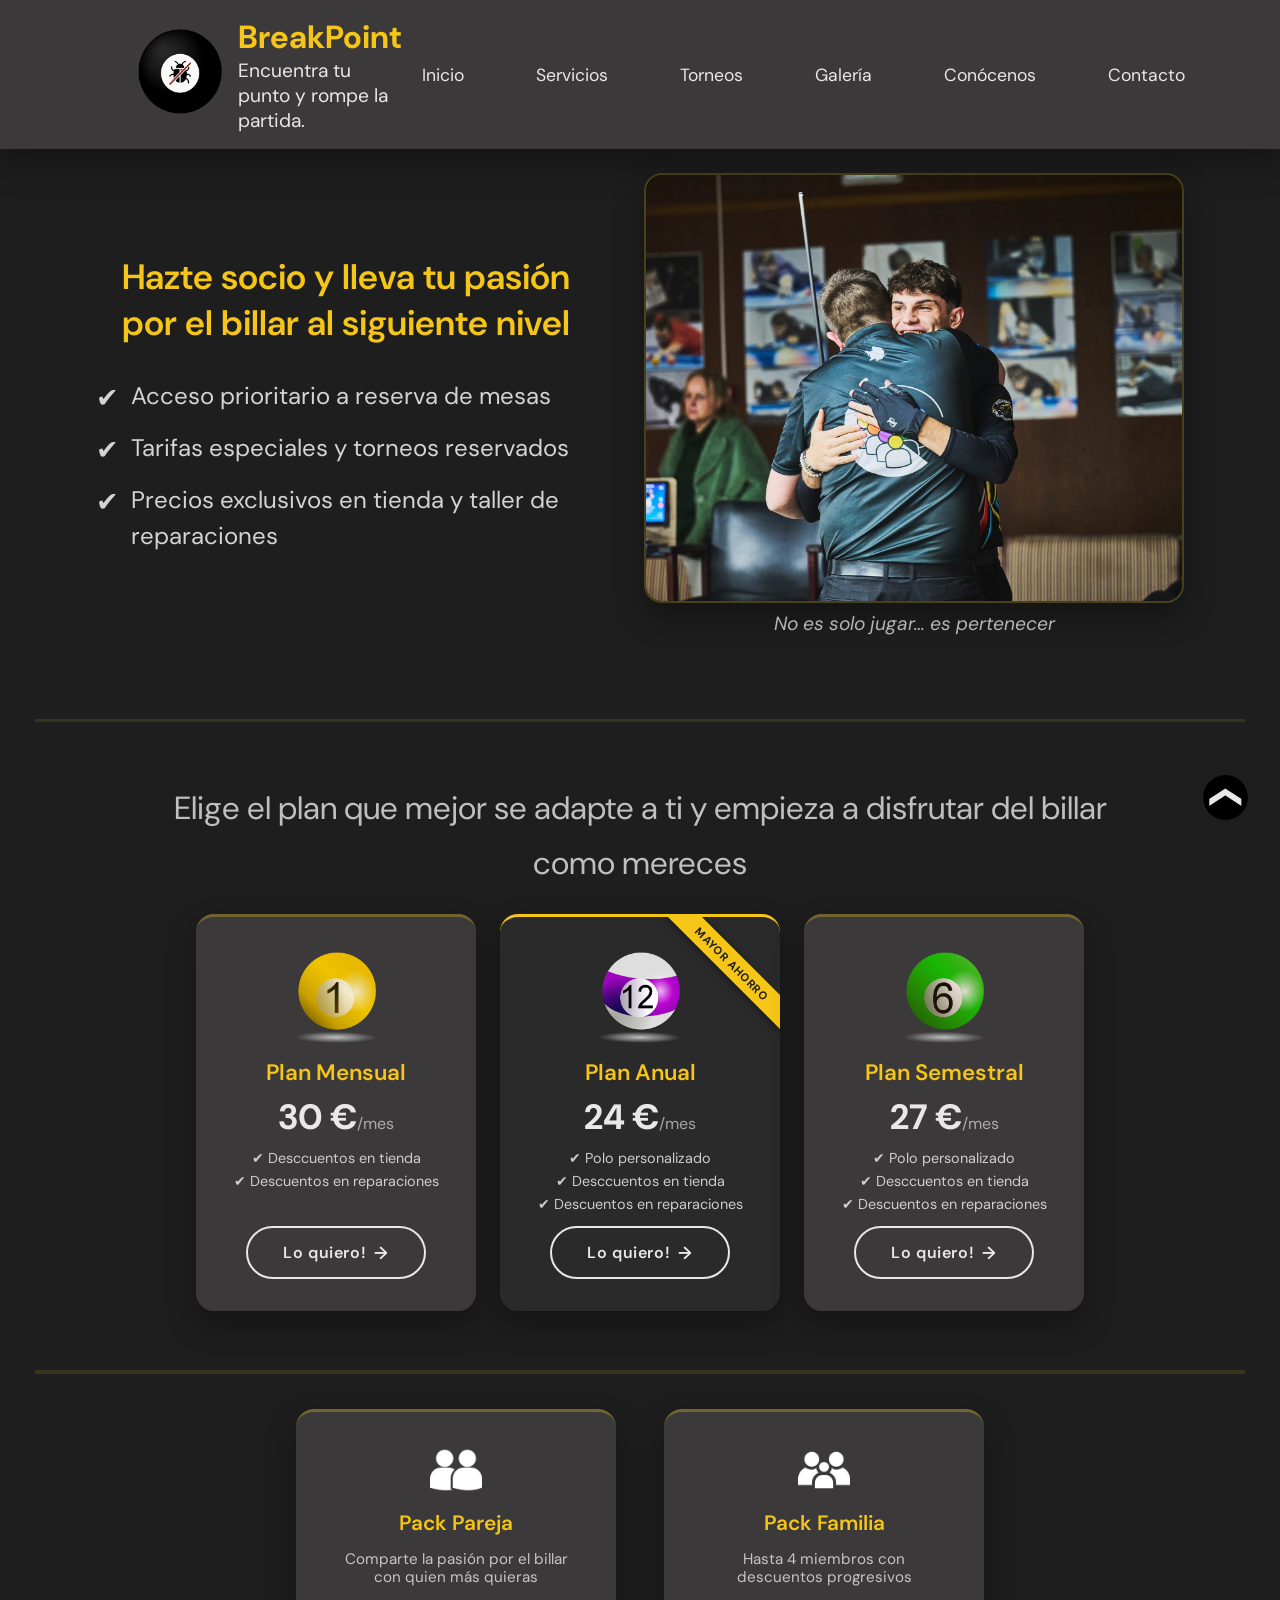
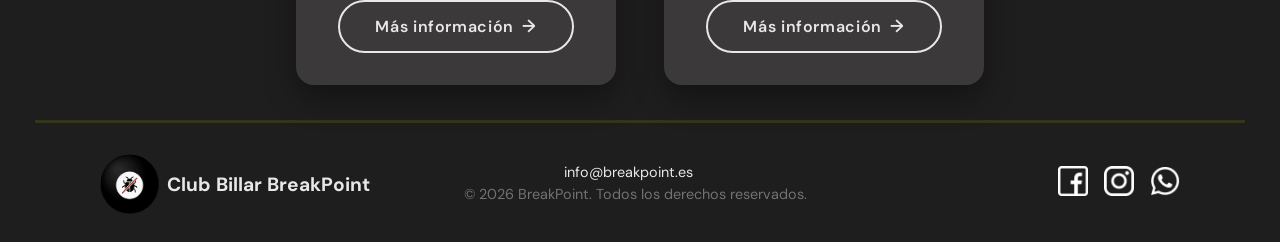
<file: web/servicios/socio.html>
<!doctype html>
<html lang="es">
  <head>
    <meta charset="UTF-8" />
    <meta name="viewport" content="width=device-width, initial-scale=1.0" />
    <meta
      name="description"
      content="Club de billar Breakpoint, página oficial"
    />
    <link rel="preconnect" href="https://fonts.googleapis.com" />
    <link rel="preconnect" href="https://fonts.gstatic.com" crossorigin />
    <link
      href="https://fonts.googleapis.com/css2?family=DM+Sans:ital,opsz,wght@0,9..40,300;0,9..40,400;0,9..40,600;0,9..40,700;1,9..40,400&display=swap"
      rel="stylesheet"
    />
    <link rel="stylesheet" href="../css/style.css" />
    <link rel="icon" href="../assets/img/logo.png" type="image/png" />
    <title>Hazte socio · Club Billar Breakpoint</title>
  </head>

  <body>
    <!-- CABECERA -->
    <header class="header">
      <div class="header-content">
        <div class="logo-header">
          <a href="../index.html">
            <img
              src="../assets/img/logo.png"
              alt="Logo Club de Billar BreakPoint"
            />
          </a>
          <div>
            <h1 class="logo-nombre">BreakPoint</h1>
            <span class="logo-eslogan"
              >Encuentra tu punto y rompe la partida.</span
            >
          </div>
        </div>
        <nav class="menu">
          <ul class="menu-lista">
            <li><a href="../index.html">Inicio</a></li>
            <li class="menu-servicios">
              <a>Servicios</a>
              <ul class="servicios-desplegable">
                <li><a href="../servicios/socio.html">Hazte socio</a></li>
                <li>
                  <a href="../servicios/taller.html">Taller de reparaciones</a>
                </li>
                <li><a href="../servicios/tienda.html">Tienda</a></li>
              </ul>
            </li>
            <li><a href="../torneos.html">Torneos</a></li>
            <li><a href="../galeria.html">Galería</a></li>
            <li><a href="../conocenos.html">Conócenos</a></li>
            <li><a href="../contacto.html">Contacto</a></li>
          </ul>
        </nav>
      </div>
    </header>

    <main class="socio-main">
      <!-- SECCIÓN HERO -->
      <section class="socio-hero">
        <div class="socio-hero-texto">
          <h2>
            Hazte socio y lleva tu pasión por el billar al siguiente nivel
          </h2>
          <div class="socio-hero-beneficios">
            <div class="socio-beneficio">
              <span class="socio-beneficio-icono">✔</span>
              <span>Acceso prioritario a reserva de mesas</span>
            </div>
            <div class="socio-beneficio">
              <span class="socio-beneficio-icono">✔</span>
              <span>Tarifas especiales y torneos reservados </span>
            </div>
            <div class="socio-beneficio">
              <span class="socio-beneficio-icono">✔</span>
              <span>Precios exclusivos en tienda y taller de reparaciones</span>
            </div>
            <!--<div class="socio-beneficio socio-pertenecer">
                    <span>No es solo jugar… es pertenecer</span>
                </div> -->
          </div>
        </div>

        <!-- CARRUSEL -->
        <div class="socio-carrusel-wrapper">
          <div class="socio-carrusel">
            <div class="socio-carrusel-track">
              <img
                src="../assets/img/breakpoint/club (1).jpg"
                alt="Dos socios abrazándose"
              />
              <img
                src="../assets/img/breakpoint/club (2).jpg"
                alt="Merendola de socios en el club"
              />
              <img
                src="../assets/img/breakpoint/club (3).jpg"
                alt="Socios del club de billar"
              />
              <!-- CLONES PARA EL LOOP -->
              <img
                src="../assets/img/breakpoint/club (1).jpg"
                alt="Dos socios abrazándose"
              />
              <img
                src="../assets/img/breakpoint/club (2).jpg"
                alt="Merendola de socios en el club"
              />
              <img
                src="../assets/img/breakpoint/club (3).jpg"
                alt="Socios del club de billar"
              />
            </div>
          </div>
          <span class="socio-carrusel-pie"
            >No es solo jugar… es pertenecer</span
          >
        </div>
      </section>

      <div class="divisor"></div>

      <!-- PLANES INDIVIDUALES -->
      <section class="socio-planes-wrapper">
        <p class="socio-planes-intro">
          Elige el plan que mejor se adapte a ti y empieza a disfrutar del
          billar como mereces
        </p>
        <div class="socio-planes">
          <!-- PLAN MENSUAL -->
          <div class="socio-tarjeta socio-anim-izquierda">
            <img
              src="../assets/img/iconos/bola1.png"
              alt="icono plan mensual"
              class="socio-tarjeta-icono-img"
            />
            <h3>Plan Mensual</h3>
            <p class="socio-precio">30 €<span>/mes</span></p>
            <ul class="socio-lista">
              <li>✔ Desccuentos en tienda</li>
              <li>✔ Descuentos en reparaciones</li>
            </ul>

            <a href="../contacto.html#contacto" class="boton-primario"
              >Lo quiero!</a
            >
          </div>

          <!-- PLAN ANUAL -->
          <div class="socio-tarjeta socio-tarjeta--destacada socio-anim-abajo">
            <span class="socio-tarjeta-etiqueta">Mayor Ahorro</span>
            <img
              src="../assets/img/iconos/bola12.png"
              alt="icono plan anual"
              class="socio-tarjeta-icono-img"
            />
            <h3>Plan Anual</h3>
            <p class="socio-precio">24 €<span>/mes</span></p>
            <ul class="socio-lista">
              <li>✔ Polo personalizado</li>
              <li>✔ Desccuentos en tienda</li>
              <li>✔ Descuentos en reparaciones</li>
            </ul>
            <a href="../contacto.html#contacto" class="boton-primario"
              >Lo quiero!</a
            >
          </div>

          <!-- PLAN SEMESTRAL -->
          <div class="socio-tarjeta socio-anim-derecha">
            <img
              src="../assets/img/iconos/bola6.png"
              alt="icono plan semestral"
              class="socio-tarjeta-icono-img"
            />
            <h3>Plan Semestral</h3>
            <p class="socio-precio">27 €<span>/mes</span></p>
            <ul class="socio-lista">
              <li>✔ Polo personalizado</li>
              <li>✔ Desccuentos en tienda</li>
              <li>✔ Descuentos en reparaciones</li>
            </ul>
            <a href="../contacto.html#contacto" class="boton-primario"
              >Lo quiero!</a
            >
          </div>
        </div>
      </section>

      <div class="divisor"></div>

      <!-- PACKS ESPECIALES -->
      <section class="socio-packs">
        <div class="socio-pack socio-pack-anim-izquierda">
          <img
            src="../assets/img/iconos/pareja.png"
            alt="icono pack pareja"
            class="socio-pack-icono-img"
          />
          <h3>Pack Pareja</h3>
          <p>Comparte la pasión por el billar con quien más quieras</p>
          <a href="../contacto.html#contacto" class="boton-primario"
            >Más información</a
          >
        </div>

        <div class="socio-pack socio-pack-anim-derecha">
          <img
            src="../assets/img/iconos/familia.png"
            alt="icono pack familia"
            class="socio-pack-icono-img"
          />
          <h3>Pack Familia</h3>
          <p>Hasta 4 miembros con descuentos progresivos</p>
          <a href="../contacto.html#contacto" class="boton-primario"
            >Más información</a
          >
        </div>
      </section>
    </main>

    <div class="divisor"></div>

    <!-- FOOTER -->
    <footer class="footer">
      <div class="footer-content">
        <div class="logo-footer">
          <img src="../assets/img/logo.png" />
          <strong>Club Billar BreakPoint</strong>
        </div>
        <div class="footer-datos">
          <span>info@breakpoint.es</span>
          <p class="footer-copy">
            &copy; 2026 BreakPoint. Todos los derechos reservados.
          </p>
        </div>
        <div class="rrss">
          <a href="#">
            <img src="../assets/img/iconos/facebook1.png" class="facebook" />
          </a>
          <a href="#">
            <img src="../assets/img/iconos/instagram1.png" class="instagram" />
          </a>
          <a href="#">
            <img src="../assets/img/iconos/whatsapp1.png" class="whatsapp" />
          </a>
        </div>
      </div>
    </footer>
    <a href="#" class="flecha-arriba">&#10094;</a>
  </body>
</html>
</file>
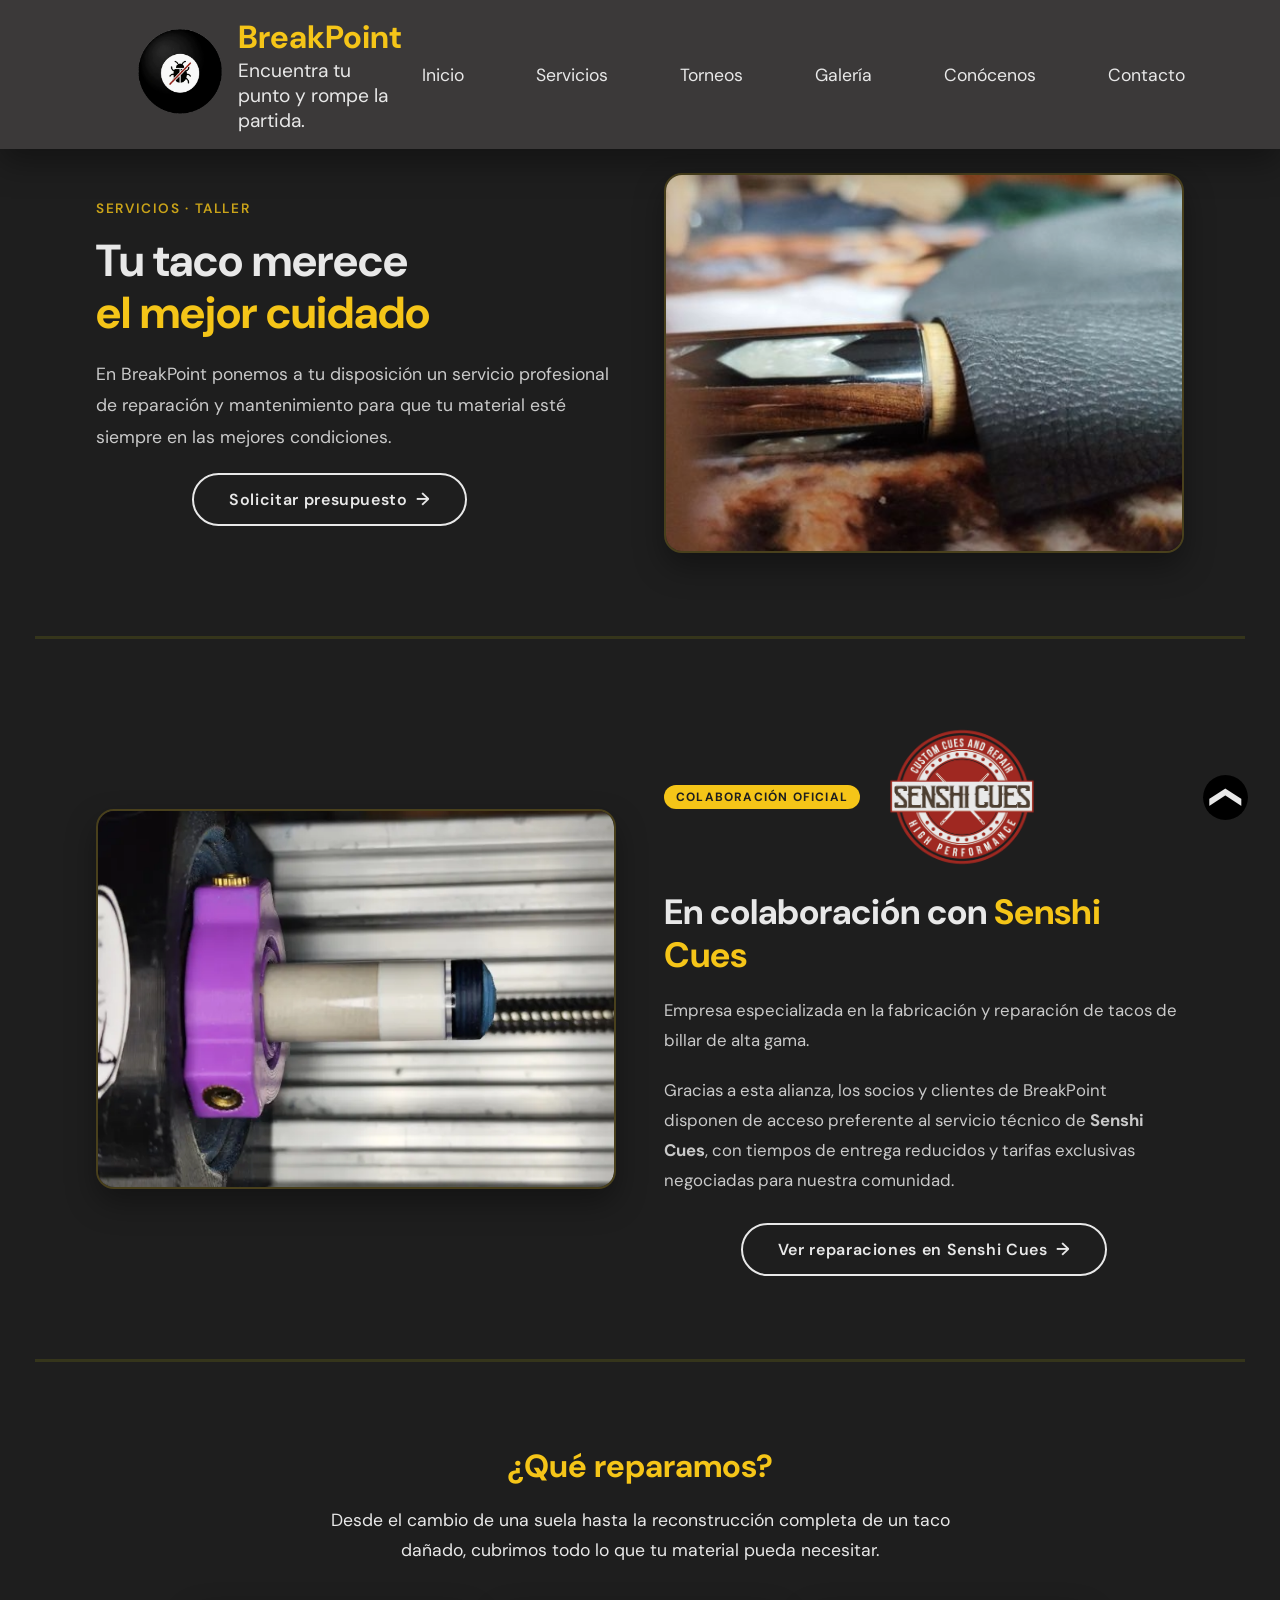
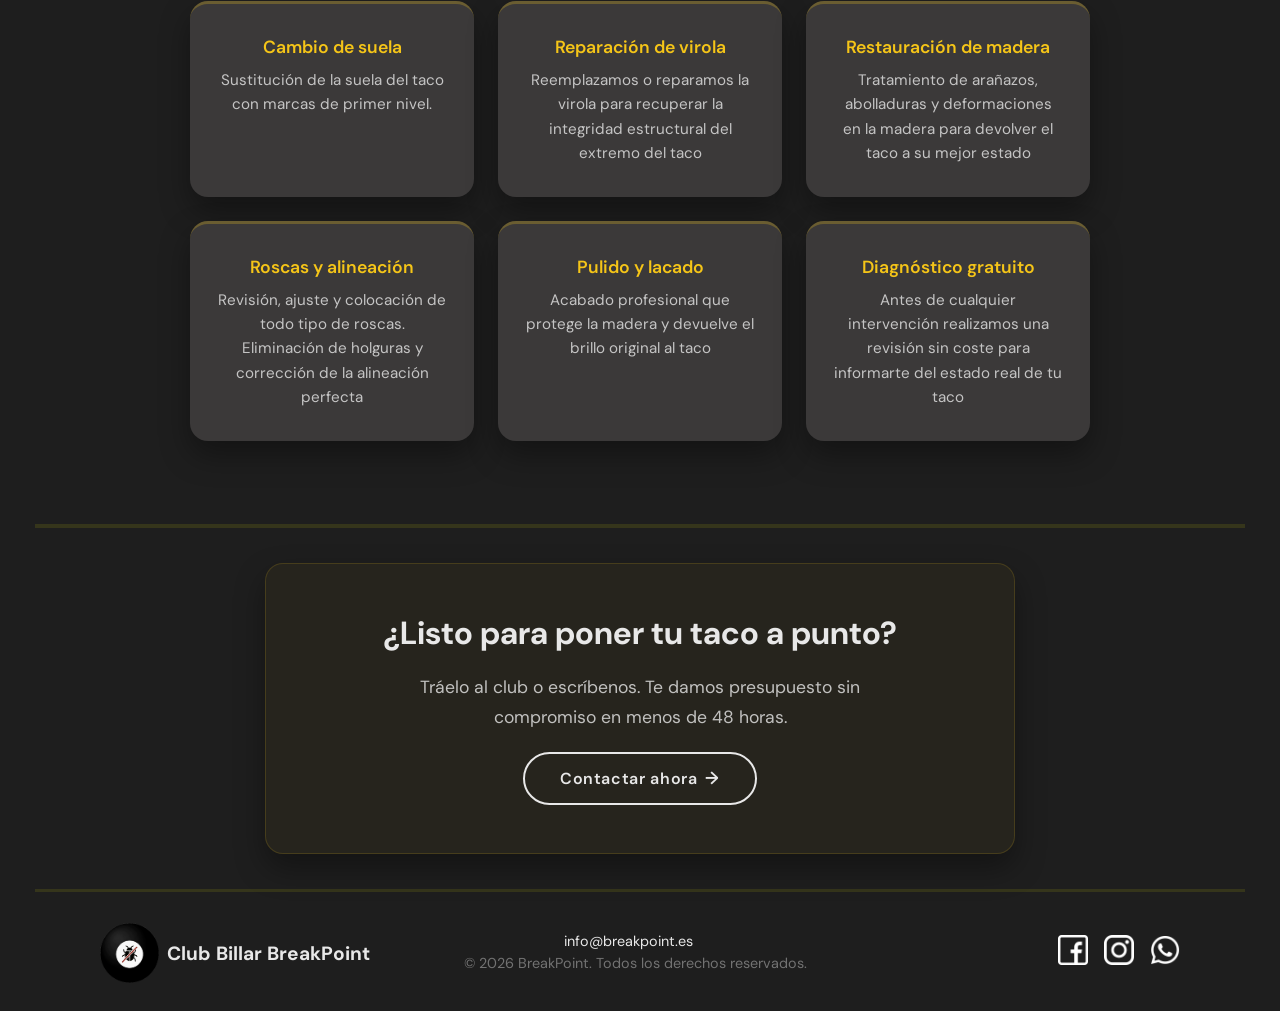
<file: web/servicios/taller.html>
<!doctype html>
<html lang="es">
  <head>
    <meta charset="UTF-8" />
    <meta name="viewport" content="width=device-width, initial-scale=1.0" />
    <meta
      name="description"
      content="Club de billar Breakpoint, página oficial"
    />
    <link rel="preconnect" href="https://fonts.googleapis.com" />
    <link rel="preconnect" href="https://fonts.gstatic.com" crossorigin />
    <link
      href="https://fonts.googleapis.com/css2?family=DM+Sans:ital,opsz,wght@0,9..40,300;0,9..40,400;0,9..40,600;0,9..40,700;1,9..40,400&display=swap"
      rel="stylesheet"
    />
    <link rel="stylesheet" href="../css/style.css" />
    <link rel="icon" href="../assets/img/logo.png" type="image/png" />
    <title>Taller de reparaciones · Club Billar Breakpoint</title>
  </head>

  <body>
    <!-- CABECERA -->
    <header class="header">
      <div class="header-content">
        <div class="logo-header">
          <a href="../index.html">
            <img
              src="../assets/img/logo.png"
              alt="Logo Club de Billar BreakPoint"
            />
          </a>
          <div>
            <h1 class="logo-nombre">BreakPoint</h1>
            <span class="logo-eslogan"
              >Encuentra tu punto y rompe la partida.</span
            >
          </div>
        </div>
        <nav class="menu">
          <ul class="menu-lista">
            <li><a href="../index.html">Inicio</a></li>
            <li class="menu-servicios">
              <a>Servicios</a>
              <ul class="servicios-desplegable">
                <li><a href="../servicios/socio.html">Hazte socio</a></li>
                <li>
                  <a href="../servicios/taller.html">Taller de reparaciones</a>
                </li>
                <li><a href="../servicios/tienda.html">Tienda</a></li>
              </ul>
            </li>
            <li><a href="../torneos.html">Torneos</a></li>
            <li><a href="../galeria.html">Galería</a></li>
            <li><a href="../conocenos.html">Conócenos</a></li>
            <li><a href="../contacto.html">Contacto</a></li>
          </ul>
        </nav>
      </div>
    </header>

    <!-- MAIN -->
    <main class="taller-main">
      <!-- HERO -->
      <section class="taller-hero">
        <div class="taller-hero-texto taller-anim-izquierda">
          <span class="taller-categoria">Servicios · Taller</span>
          <h2>
            Tu taco merece<br /><span class="taller-highlight"
              >el mejor cuidado</span
            >
          </h2>
          <p>
            <!--Un taco en perfectas condiciones marca la diferencia entre una partida buena y una partida brillante.-->
            En BreakPoint ponemos a tu disposición un servicio profesional de
            reparación y mantenimiento para que tu material esté siempre en las
            mejores condiciones.
          </p>
          <a href="../contacto.html#contacto" class="boton-primario"
            >Solicitar presupuesto</a
          >
        </div>
        <div class="taller-hero-img taller-anim-derecha">
          <img
            src="../assets/img/taller/image.png"
            alt="Detalle de un taco de billar siendo reparado"
          />
        </div>
      </section>

      <div class="divisor"></div>

      <!-- COLABORACIÓN -->
      <section class="taller-senshi taller-anim-abajo">
        <div class="taller-senshi-img">
          <img
            src="../assets/img/taller/image1.png"
            alt="Reparación y mantenimiento de tacos de billar"
          />
        </div>
        <div class="taller-senshi-texto">
          <div class="taller-senshi-logo-wrapper">
            <span class="taller-badge">Colaboración oficial</span>
            <img
              src="../assets/img/taller/senshi.png"
              alt="Logo Senshi Cues"
              class="taller-senshi-logo"
            />
          </div>
          <h2>
            En colaboración con
            <span class="taller-highlight">Senshi Cues</span>
          </h2>
          <p>
            <!--BreakPoint ha establecido una colaboración con <strong>Senshi Cues</strong>, -->Empresa
            especializada en la fabricación y reparación de tacos de billar de
            alta gama.
          </p>
          <p>
            Gracias a esta alianza, los socios y clientes de BreakPoint disponen
            de acceso preferente al servicio técnico de
            <strong>Senshi Cues</strong>, con tiempos de entrega reducidos y
            tarifas exclusivas negociadas para nuestra comunidad.
          </p>
          <a
            href="https://senshicues.com/reparaciones/"
            target="_blank"
            rel="noopener"
            class="boton-primario taller-boton-senshi"
          >
            Ver reparaciones en Senshi Cues
          </a>
        </div>
      </section>

      <div class="divisor"></div>

      <!-- SERVICIOS DEL TALLER -->
      <section class="taller-servicios-section">
        <h2 class="taller-servicios-titulo taller-anim-abajo">
          ¿Qué reparamos?
        </h2>
        <p class="taller-servicios-intro taller-anim-abajo">
          Desde el cambio de una suela hasta la reconstrucción completa de un
          taco dañado, cubrimos todo lo que tu material pueda necesitar.
        </p>
        <div class="taller-servicios-grid">
          <div class="taller-servicio-card">
            <h3>Cambio de suela</h3>
            <p>Sustitución de la suela del taco con marcas de primer nivel.</p>
          </div>
          <div class="taller-servicio-card">
            <h3>Reparación de virola</h3>
            <p>
              Reemplazamos o reparamos la virola para recuperar la integridad
              estructural del extremo del taco
            </p>
          </div>
          <div class="taller-servicio-card">
            <h3>Restauración de madera</h3>
            <p>
              Tratamiento de arañazos, abolladuras y deformaciones en la madera
              para devolver el taco a su mejor estado
            </p>
          </div>
          <div class="taller-servicio-card">
            <h3>Roscas y alineación</h3>
            <p>
              Revisión, ajuste y colocación de todo tipo de roscas. Eliminación
              de holguras y corrección de la alineación perfecta
            </p>
          </div>
          <div class="taller-servicio-card">
            <h3>Pulido y lacado</h3>
            <p>
              Acabado profesional que protege la madera y devuelve el brillo
              original al taco
            </p>
          </div>
          <div class="taller-servicio-card">
            <h3>Diagnóstico gratuito</h3>
            <p>
              Antes de cualquier intervención realizamos una revisión sin coste
              para informarte del estado real de tu taco
            </p>
          </div>
        </div>
      </section>

      <div class="divisor"></div>

      <!-- CTA FINAL -->
      <section class="taller-cta taller-anim-abajo">
        <h2>¿Listo para poner tu taco a punto?</h2>
        <p>
          Tráelo al club o escríbenos. Te damos presupuesto sin compromiso en
          menos de 48 horas.
        </p>
        <a href="../contacto.html#contacto" class="boton-primario"
          >Contactar ahora</a
        >
      </section>
    </main>

    <div class="divisor"></div>

    <!-- FOOTER -->
    <footer class="footer">
      <div class="footer-content">
        <div class="logo-footer">
          <img src="../assets/img/logo.png" />
          <strong>Club Billar BreakPoint</strong>
        </div>
        <div class="footer-datos">
          <span>info@breakpoint.es</span>
          <p class="footer-copy">
            &copy; 2026 BreakPoint. Todos los derechos reservados.
          </p>
        </div>
        <div class="rrss">
          <a href="#">
            <img src="../assets/img/iconos/facebook1.png" class="facebook" />
          </a>
          <a href="#">
            <img src="../assets/img/iconos/instagram1.png" class="instagram" />
          </a>
          <a href="#">
            <img src="../assets/img/iconos/whatsapp1.png" class="whatsapp" />
          </a>
        </div>
      </div>
    </footer>
    <a href="#" class="flecha-arriba">&#10094;</a>
  </body>
</html>
</file>
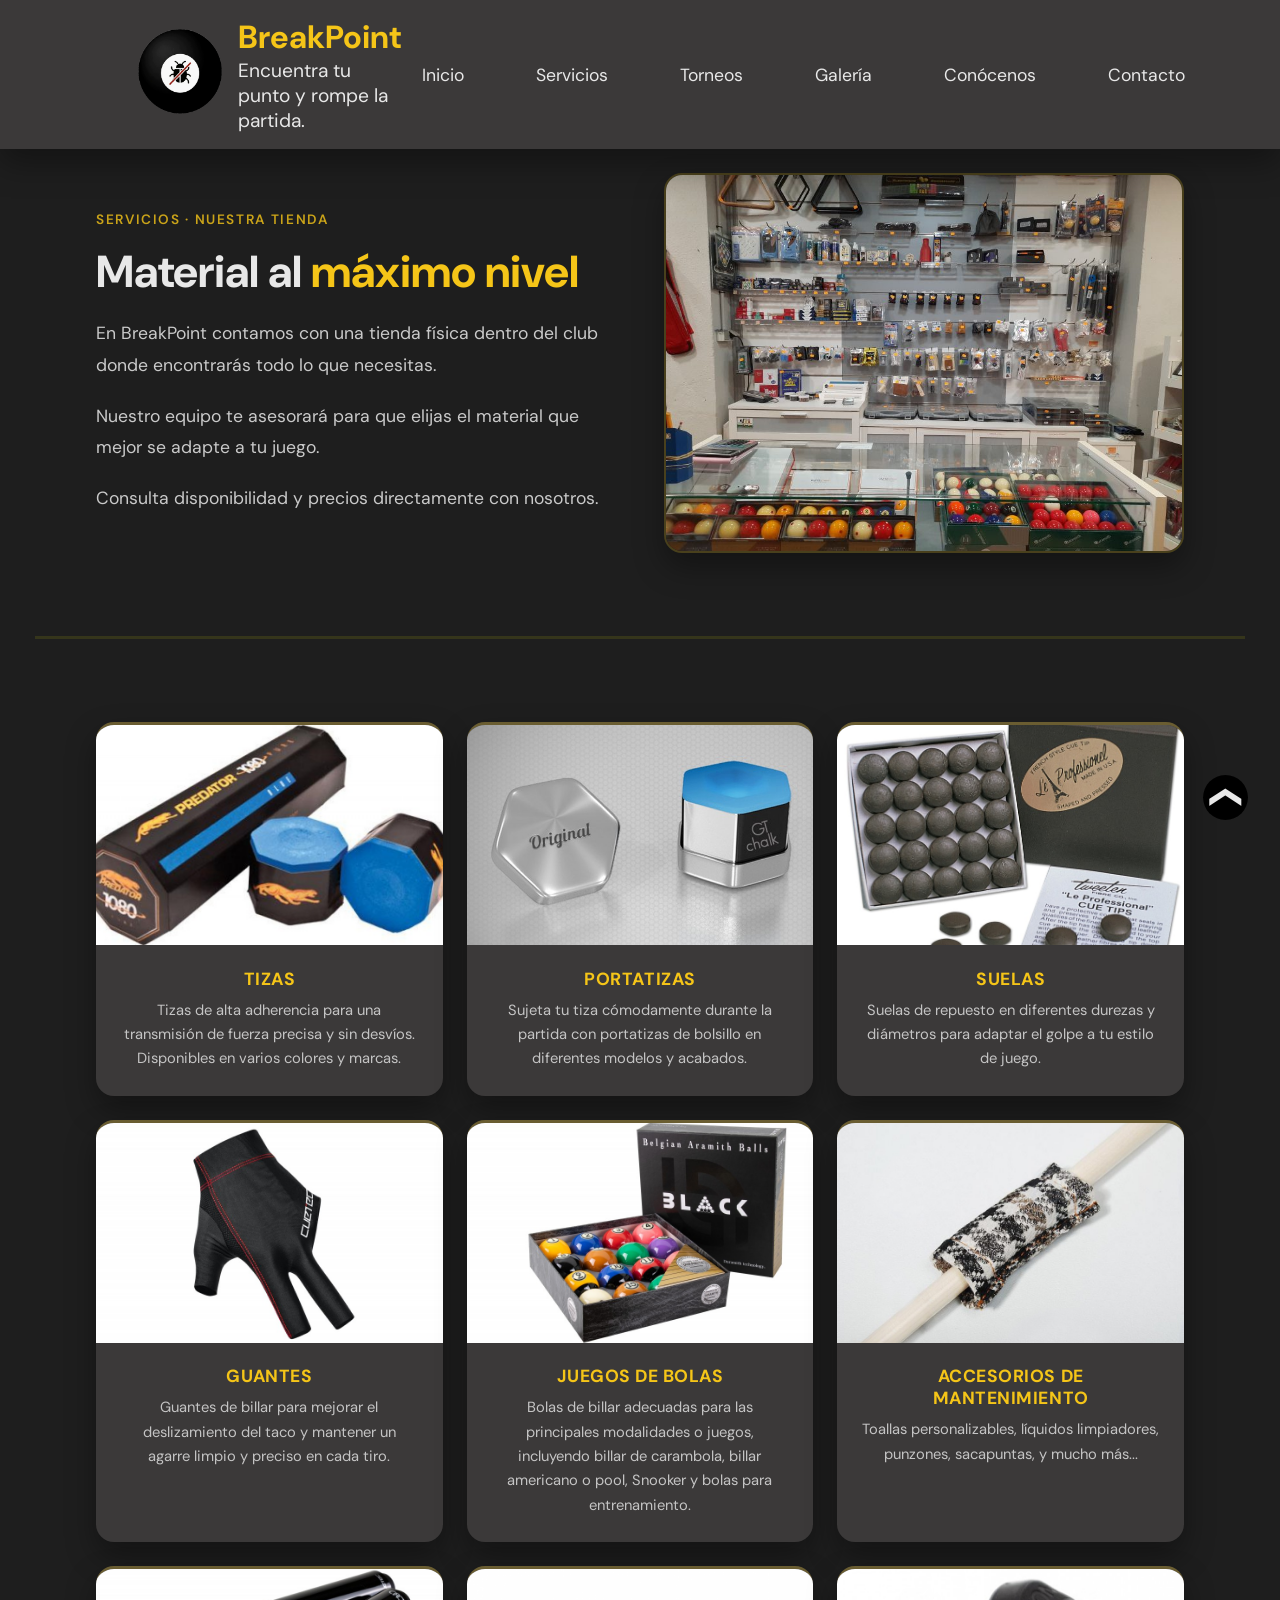
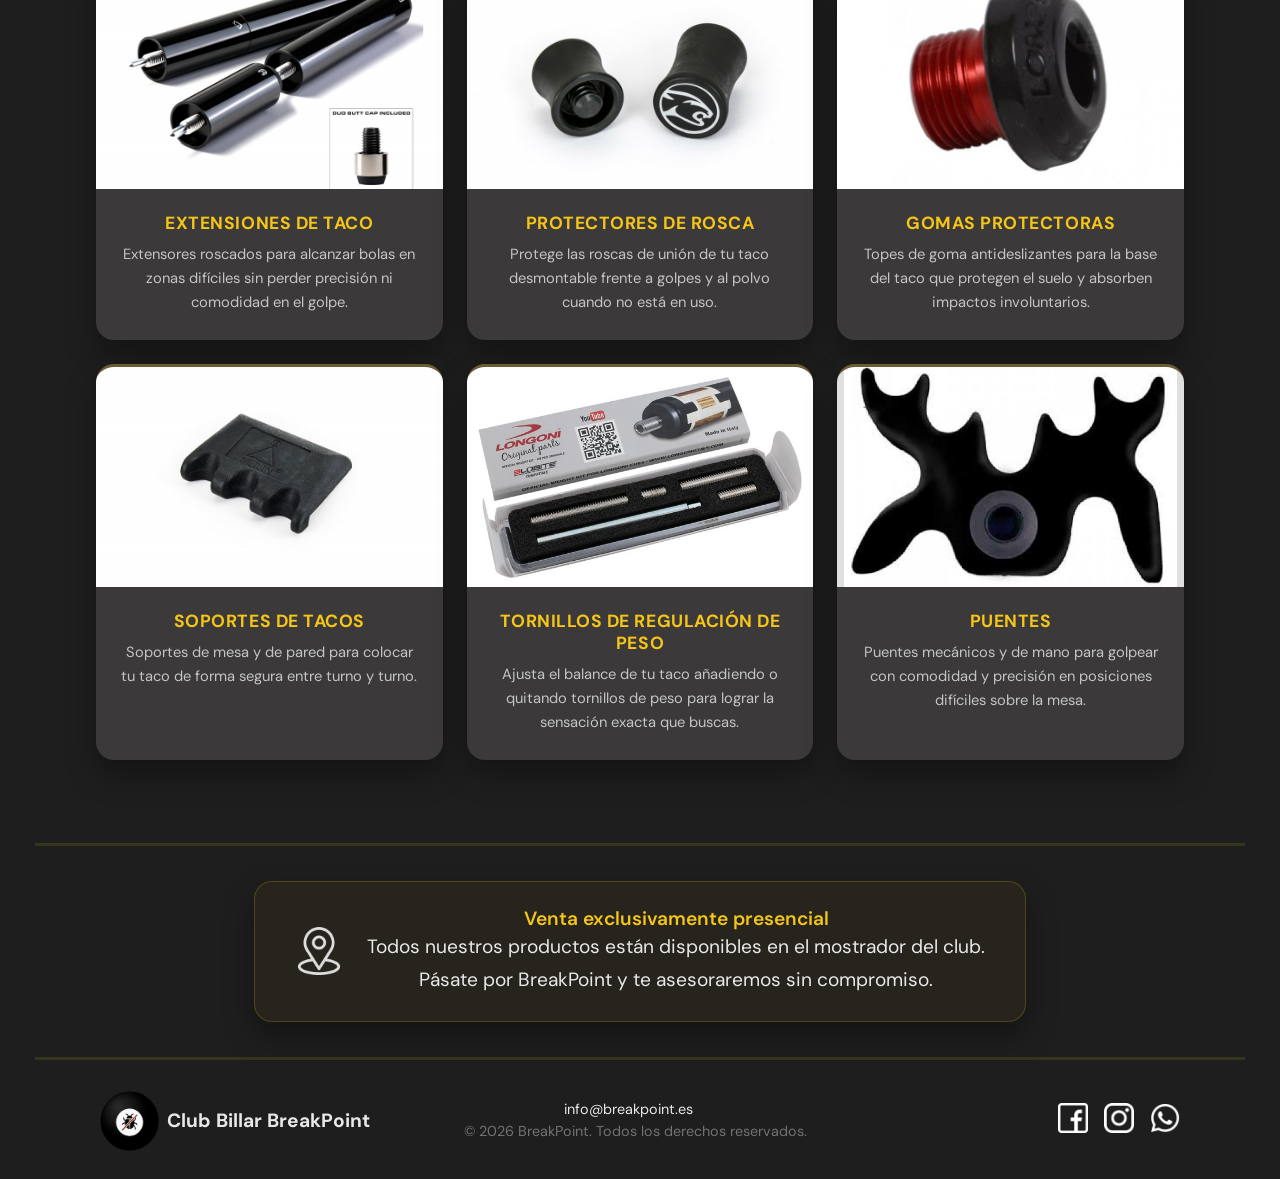
<file: web/servicios/tienda.html>
<!doctype html>
<html lang="es">
  <head>
    <meta charset="UTF-8" />
    <meta name="viewport" content="width=device-width, initial-scale=1.0" />
    <meta
      name="description"
      content="Club de billar Breakpoint, página oficial"
    />
    <link rel="preconnect" href="https://fonts.googleapis.com" />
    <link rel="preconnect" href="https://fonts.gstatic.com" crossorigin />
    <link
      href="https://fonts.googleapis.com/css2?family=DM+Sans:ital,opsz,wght@0,9..40,300;0,9..40,400;0,9..40,600;0,9..40,700;1,9..40,400&display=swap"
      rel="stylesheet"
    />
    <link rel="stylesheet" href="../css/style.css" />
    <link rel="icon" href="../assets/img/logo.png" type="image/png" />
    <title>Tienda · Club Billar Breakpoint</title>
  </head>

  <body>
    <!-- CABECERA -->
    <header class="header">
      <div class="header-content">
        <div class="logo-header">
          <a href="../index.html">
            <img
              src="../assets/img/logo.png"
              alt="Logo Club de Billar BreakPoint"
            />
          </a>
          <div>
            <h1 class="logo-nombre">BreakPoint</h1>
            <span class="logo-eslogan"
              >Encuentra tu punto y rompe la partida.</span
            >
          </div>
        </div>
        <nav class="menu">
          <ul class="menu-lista">
            <li><a href="../index.html">Inicio</a></li>
            <li class="menu-servicios">
              <a>Servicios</a>
              <ul class="servicios-desplegable">
                <li><a href="../servicios/socio.html">Hazte socio</a></li>
                <li>
                  <a href="../servicios/taller.html">Taller de reparaciones</a>
                </li>
                <li><a href="../servicios/tienda.html">Tienda</a></li>
              </ul>
            </li>
            <li><a href="../torneos.html">Torneos</a></li>
            <li><a href="../galeria.html">Galería</a></li>
            <li><a href="../conocenos.html">Conócenos</a></li>
            <li><a href="../contacto.html">Contacto</a></li>
          </ul>
        </nav>
      </div>
    </header>

    <!-- MAIN -->
    <main class="tienda-main">
      <!-- HERO: INTRO -->
      <section class="tienda-hero">
        <div class="tienda-hero-texto taller-anim-izquierda">
          <span class="taller-categoria">Servicios · Nuestra tienda</span>
          <h2>
            Material al<span class="taller-highlight"> máximo nivel</span>
          </h2>
          <p>
            En BreakPoint contamos con una tienda física dentro del club donde
            encontrarás todo lo que necesitas.
          </p>
          <p>
            Nuestro equipo te asesorará para que elijas el material que mejor se
            adapte a tu juego.
          </p>
          <p>Consulta disponibilidad y precios directamente con nosotros.</p>
        </div>
        <div class="tienda-hero-img taller-anim-derecha">
          <img
            src="../assets/img/tienda/stand_productos2.jpg"
            alt="Mostrador de la tienda del Club BreakPoint"
          />
        </div>
      </section>

      <div class="divisor"></div>

      <!-- CATÁLOGO DE PRODUCTOS -->
      <section class="tienda-catalogo">
        <div class="tienda-grid">
          <div class="tienda-card">
            <div class="tienda-card-img-wrapper">
              <img
                src="../assets/img/tienda/productos/tizas.jpg"
                alt="Tizas de billar"
              />
            </div>
            <div class="tienda-card-body">
              <h3>Tizas</h3>
              <p>
                Tizas de alta adherencia para una transmisión de fuerza precisa
                y sin desvíos. Disponibles en varios colores y marcas.
              </p>
            </div>
          </div>

          <div class="tienda-card">
            <div class="tienda-card-img-wrapper">
              <img
                src="../assets/img/tienda/productos/portatizas.jpg"
                alt="Portatizas"
              />
            </div>
            <div class="tienda-card-body">
              <h3>Portatizas</h3>
              <p>
                Sujeta tu tiza cómodamente durante la partida con portatizas de
                bolsillo en diferentes modelos y acabados.
              </p>
            </div>
          </div>

          <div class="tienda-card">
            <div class="tienda-card-img-wrapper">
              <img
                src="../assets/img/tienda/productos/suelas.jpg"
                alt="Suelas de billar"
              />
            </div>
            <div class="tienda-card-body">
              <h3>Suelas</h3>
              <p>
                Suelas de repuesto en diferentes durezas y diámetros para
                adaptar el golpe a tu estilo de juego.
              </p>
            </div>
          </div>

          <div class="tienda-card">
            <div class="tienda-card-img-wrapper">
              <img
                src="../assets/img/tienda/productos/guantes2.jpg"
                alt="Guantes de billar"
              />
            </div>
            <div class="tienda-card-body">
              <h3>Guantes</h3>
              <p>
                Guantes de billar para mejorar el deslizamiento del taco y
                mantener un agarre limpio y preciso en cada tiro.
              </p>
            </div>
          </div>

          <div class="tienda-card">
            <div class="tienda-card-img-wrapper">
              <img
                src="../assets/img/tienda/productos/bolas.jpg"
                alt="Bolas de billar"
              />
            </div>
            <div class="tienda-card-body">
              <h3>Juegos de bolas</h3>
              <p>
                Bolas de billar adecuadas para las principales modalidades o
                juegos, incluyendo billar de carambola, billar americano o pool,
                Snooker y bolas para entrenamiento.
              </p>
            </div>
          </div>

          <div class="tienda-card">
            <div class="tienda-card-img-wrapper">
              <img
                src="../assets/img/tienda/productos/mantenimiento.jpg"
                alt="Accesorios de mantenimiento"
              />
            </div>
            <div class="tienda-card-body">
              <h3>Accesorios de mantenimiento</h3>
              <p>
                Toallas personalizables, líquidos limpiadores, punzones,
                sacapuntas, y mucho más...
              </p>
            </div>
          </div>

          <div class="tienda-card">
            <div class="tienda-card-img-wrapper">
              <img
                src="../assets/img/tienda/productos/extensiones1.jpg"
                alt="Extensiones de taco"
              />
            </div>
            <div class="tienda-card-body">
              <h3>Extensiones de taco</h3>
              <p>
                Extensores roscados para alcanzar bolas en zonas difíciles sin
                perder precisión ni comodidad en el golpe.
              </p>
            </div>
          </div>

          <div class="tienda-card">
            <div class="tienda-card-img-wrapper">
              <img
                src="../assets/img/tienda/productos/protectores.png"
                alt="Protectores de rosca"
              />
            </div>
            <div class="tienda-card-body">
              <h3>Protectores de rosca</h3>
              <p>
                Protege las roscas de unión de tu taco desmontable frente a
                golpes y al polvo cuando no está en uso.
              </p>
            </div>
          </div>

          <div class="tienda-card">
            <div class="tienda-card-img-wrapper">
              <img
                src="../assets/img/tienda/productos/gomas.jpg"
                alt="Gomas para la parte inferior del taco"
              />
            </div>
            <div class="tienda-card-body">
              <h3>Gomas protectoras</h3>
              <p>
                Topes de goma antideslizantes para la base del taco que protegen
                el suelo y absorben impactos involuntarios.
              </p>
            </div>
          </div>

          <div class="tienda-card">
            <div class="tienda-card-img-wrapper">
              <img
                src="../assets/img/tienda/productos/soportes.jpg"
                alt="Soportes de tacos"
              />
            </div>
            <div class="tienda-card-body">
              <h3>Soportes de tacos</h3>
              <p>
                Soportes de mesa y de pared para colocar tu taco de forma segura
                entre turno y turno.
              </p>
            </div>
          </div>

          <div class="tienda-card">
            <div class="tienda-card-img-wrapper">
              <img
                src="../assets/img/tienda/productos/tornillos.jpg"
                alt="Tornillos de regulación de peso"
              />
            </div>
            <div class="tienda-card-body">
              <h3>Tornillos de regulación de peso</h3>
              <p>
                Ajusta el balance de tu taco añadiendo o quitando tornillos de
                peso para lograr la sensación exacta que buscas.
              </p>
            </div>
          </div>

          <div class="tienda-card">
            <div class="tienda-card-img-wrapper">
              <img
                src="../assets/img/tienda/productos/puentes.jpg"
                alt="Puentes de billar"
              />
            </div>
            <div class="tienda-card-body">
              <h3>Puentes</h3>
              <p>
                Puentes mecánicos y de mano para golpear con comodidad y
                precisión en posiciones difíciles sobre la mesa.
              </p>
            </div>
          </div>
        </div>
      </section>

      <div class="divisor"></div>

      <!-- AVISO VENTA PRESENCIAL -->
      <a href="../contacto.html" class="tienda-aviso">
        <img
          src="../assets/img/iconos/ubicacion1.png"
          alt="Icono de ubicación"
          class="tienda-aviso-icono-img"
        />
        <div>
          <h3>Venta exclusivamente presencial</h3>
          <p>
            Todos nuestros productos están disponibles en el mostrador del club.
          </p>
          <p>Pásate por BreakPoint y te asesoraremos sin compromiso.</p>
        </div>
      </a>
    </main>

    <div class="divisor"></div>

    <!-- FOOTER -->
    <footer class="footer">
      <div class="footer-content">
        <div class="logo-footer">
          <img src="../assets/img/logo.png" />
          <strong>Club Billar BreakPoint</strong>
        </div>
        <div class="footer-datos">
          <span>info@breakpoint.es</span>
          <p class="footer-copy">
            &copy; 2026 BreakPoint. Todos los derechos reservados.
          </p>
        </div>
        <div class="rrss">
          <a href="#">
            <img src="../assets/img/iconos/facebook1.png" class="facebook" />
          </a>
          <a href="#">
            <img src="../assets/img/iconos/instagram1.png" class="instagram" />
          </a>
          <a href="#">
            <img src="../assets/img/iconos/whatsapp1.png" class="whatsapp" />
          </a>
        </div>
      </div>
    </footer>
    <a href="#" class="flecha-arriba">&#10094;</a>
  </body>
</html>
</file>
<file: web/css/style.css>
/* #region GENERAL*/
* {
  margin: 0;
  box-sizing: border-box;
}

html {
  scroll-behavior: smooth;
}

:root {
  --color-fondo: #1e1e1e;
  --color-secundario: rgb(59, 57, 57);
  --color-texto: #e8e8e8;
  --color-destacado: #f5c518;
  --shadow: 0 14px 30px rgba(0, 0, 0, 0.35);
  --radius: 18px;
  --padding: 1rem;
  --margin: 35px;
  --espaciado-1: 1.5rem;
  --espaciado-2: 3rem;
  --fuente: "DM Sans", sans-serif;
  --h1: 2.2rem;
  --h2: 1.6rem;
  --h3: 1.25rem;
  --p: 1.2rem;
}

body {
  font-family: var(--fuente);
  font-size: var(--p);
  color: var(--color-texto);
  background-color: var(--color-fondo);
  padding-top: 125px;
  display: flex;
  flex-direction: column;
  min-height: 100vh;
}

h1 {
  font-size: var(--h1);
  font-weight: 700;
}

h2 {
  font-size: var(--h2);
  font-weight: 600;
}

h3 {
  font-size: var(--h3);
  font-weight: 600;
}

p {
  font-size: var(--p);
  font-weight: 400;
  line-height: 1.7;
}

.divisor {
  background-color: rgba(255, 255, 0, 0.1);
  margin: 35px;
  height: 0.2rem;
}
/* #endregion */

/* #region CABECERA */
.header {
  position: fixed;
  top: 0;
  left: 0;
  width: 100%;
  z-index: 1000;
  background-color: var(--color-secundario);
  box-shadow: var(--shadow);
}

.header-content {
  display: flex;
  align-items: center;
  justify-content: space-between;
  padding: 1rem 3rem;
}

/*LOGO */
.logo-header {
  display: flex;
  align-items: center;
  gap: 1rem;
  color: var(--color-texto);
  margin-left: 90px;
}

.logo-header img {
  width: auto;
  height: 85px;
}

.logo-nombre {
  font-size: 2rem;
  color: var(--color-destacado);
}

.logo-eslogan {
  font-size: 1.2rem;
  color: var(--color-texto);
  display: block;
}

/* NAV */
.menu-lista {
  list-style: none;
  display: flex;
  align-items: center;
  gap: 5rem;
  padding: 0;
  margin: 0;
  margin-right: 150px;
}

.menu-lista > li {
  position: relative;
}

.menu-lista > li > a {
  color: var(--color-texto);
  text-decoration: none;
  font-size: 1.1rem;
  transition: color 0.2s;
  padding: 20px;
  margin-right: -3rem;
}

.menu-lista > li > a:hover {
  color: var(--color-destacado);
  cursor: url("/assets/img/cueCursor.cur"), auto;
}

.servicios-desplegable {
  display: none;
  position: absolute;
  top: 100%;
  left: 0;
  background-color: var(--color-secundario);
  list-style: none;
  padding: 0.5rem 0;
  margin: 0;
  min-width: 180px;
  border-top: 2px solid var(--color-destacado);
  box-shadow: var(--shadow);
  z-index: 999;
}

.servicios-desplegable li a {
  display: block;
  padding: 0.6rem 1.2rem;
  color: var(--color-texto);
  text-decoration: none;
  font-size: 0.9rem;
  transition:
    background 0.2s,
    color 0.2s;
}

.servicios-desplegable li a:hover {
  background-color: rgba(255, 255, 0, 0.1);
  color: var(--color-destacado);
  cursor: url("/assets/img/cueCursor.cur"), auto;
}

.menu-servicios:hover .servicios-desplegable {
  display: block;
}

a {
  color: inherit;
  text-decoration: none;
}

ul {
  list-style: none;
}
/* #endregion */

/* #region FORM-CONTACTO */
.cont-contacto {
  background-color: black;
  width: 550px;
  margin: 0 auto;
}
.contacto {
  padding: 5rem 2rem;
  max-width: 700px;
  margin: 0 auto;
}

.contacto h2 {
  color: var(--color-destacado);
  display: flex;
  justify-content: center;
  margin-bottom: 2rem;
  font-size: 1.5rem;
}

.formulario {
  display: flex;
  flex-direction: column;
  gap: 1.2rem;
}

.campo {
  display: flex;
  flex-direction: column;
  gap: 0.35rem;
}

.campo label {
  font-weight: 600;
  font-size: 0.9rem;
  color: var(--color-texto);
}

.campo input,
.campo textarea {
  padding: 0.85rem 1rem;
  border: 2px solid #ddd;
  border-radius: 8px;
  font-size: 1rem;
  background-color: var(--color-fondo);
  transition: border-color 0.3s;
  resize: none;
}

.campo input:focus,
.campo textarea:focus {
  outline: none;
  border-color: var(--color-destacado);
}

.formulario .boton {
  margin: 0 auto;
}

.boton-primario {
  display: inline-flex;
  align-items: center;
  gap: 0.5rem;
  padding: 0.85rem 2.2rem;
  background-color: transparent;
  color: var(--color-texto);
  border: 2px solid var(--color-texto);
  border-radius: 50px;
  font-family: var(--fuente);
  font-size: 1rem;
  font-weight: 600;
  letter-spacing: 0.04em;
  cursor: pointer;
  transition:
    background-color 0.3s,
    color 0.3s,
    box-shadow 0.3s,
    transform 0.15s;
}

.boton-primario::after {
  content: "→";
  font-size: 1.1rem;
  transition: transform 0.25s;
}

.boton-primario:hover {
  background-color: rgba(245, 197, 24, 0.034);
  color: #f5e07a;
  border-color: #f5e07a;
  box-shadow: 0 0 18px rgba(245, 197, 24, 0.075);
  transform: translateY(-2px);
}

.boton-primario:hover::after {
  transform: translateX(5px);
}

/* #endregion */

/* #region FOOTER */
.footer {
  background-color: var(--color-fondo);
  padding: 1.75rem 5rem;
  width: 100%;
  margin-top: -2rem;
}

.footer-content {
  display: flex;
  align-items: center;
  justify-content: space-between;
  gap: 2rem;
  max-width: 100%;
}

.logo-footer {
  display: flex;
  align-items: center;
  gap: 0.5rem;
  color: var(--color-texto);
  padding: 0px 20px;
}

.logo-footer img {
  height: 60px;
  width: auto;
}

.footer-datos {
  width: 500px;
  line-height: 20px;
}

.footer-datos span {
  color: var(--color-texto);
  font-size: 0.9rem;
  transition: color 0.2s;
  padding-left: 100px;
}

.footer-datos span:hover {
  color: var(--color-destacado);
}

.rrss {
  display: flex;
  align-items: center;
  gap: 1rem;
  padding: 0 20px;
}

.rrss img {
  height: 30px;
  width: auto;
  transition: filter 0.2s;
  filter: invert(1);
}

.footer-copy {
  color: #aaa;
  font-size: 0.9rem;
  opacity: 0.6;
}
/* #endregion */

/* #region FLECHA SCROLL */
.flecha-arriba {
  position: fixed;
  right: 2rem;
  background-color: black;
  color: var(--color-texto);
  width: 45px;
  height: 45px;
  display: flex;
  align-items: center;
  justify-content: center;
  font-size: 2rem;
  border-radius: 50%;
  text-decoration: none;
  transition: background 0.2s;
  transform: rotate(90deg);
  padding-bottom: 5px;
  bottom: 5rem;
}
.flecha-arriba:hover {
  background-color: #333;
}
/* #endregion */

/* #region INDEX.HTML */
/*PRESENTACIÓN */
.index-presentacion {
  display: flex;
  align-items: center;
  gap: var(--espaciado-2);
  padding: var(--espaciado-2) 6rem;
  max-width: 1400px;
  margin: 0 auto;
}

.index-presentacion-texto {
  flex: 1;
  display: flex;
  flex-direction: column;
  gap: var(--espaciado-1);
}

.index-presentacion-texto h2 {
  font-size: 2rem;
  color: var(--color-destacado);
}
.index-presentacion-texto a {
  color: var(--color-destacado);
  text-decoration: underline;
}

.index-presentacion-img {
  flex-shrink: 0;
  width: 42%;
}

.index-presentacion-img img {
  width: 100%;
  height: 320px;
  object-fit: cover;
  border-radius: var(--radius);
  box-shadow: var(--shadow);
  border: 2px solid rgba(245, 197, 24, 0.18);
  display: block;
}

/* VIDEO */
.index-video-hero {
  width: 100%;
  background-color: #000;
  opacity: 50%;
}

.index-video-wrapper {
  position: relative;
  width: 100%;
  aspect-ratio: 16 / 9;
  max-height: 85vh;
  overflow: hidden;
}

.index-video {
  width: 100%;
  height: 100%;
  object-fit: cover;
  display: block;
}

.index-video-overlay {
  position: absolute;
  inset: 0;
  background: linear-gradient(
    to bottom,
    rgba(0, 0, 0, 0.15) 0%,
    rgba(0, 0, 0, 0.55) 60%,
    rgba(30, 30, 30, 0.95) 100%
  );
  display: flex;
  flex-direction: column;
  align-items: center;
  justify-content: flex-end;
  padding-bottom: 5%;
  gap: 1.2rem;
  text-align: center;
}

.index-video-categoria {
  font-size: 0.78rem;
  font-weight: 700;
  letter-spacing: 0.2em;
  text-transform: uppercase;
  color: var(--color-destacado);
}

.index-video-titulo {
  font-size: clamp(1.8rem, 4.5vw, 3.6rem);
  font-weight: 700;
  color: var(--color-texto);
  line-height: 1.15;
  text-shadow: 0 2px 24px rgba(0, 0, 0, 0.55);
}

/* RESEÑAS */
.index-resenas {
  padding: var(--espaciado-2) 0;
}

.index-resenas-cabecera {
  text-align: center;
  margin-bottom: 2.5rem;
  display: flex;
  flex-direction: column;
  align-items: center;
  gap: 0.5rem;
}

.index-resenas-cabecera h2 {
  font-size: 2rem;
  color: var(--color-destacado);
}

.index-resenas-track-outer {
  max-width: 1200px;
  margin: 0 auto;
  overflow: hidden;
  -webkit-mask-image: linear-gradient(
    to right,
    transparent 0%,
    black 10%,
    black 90%,
    transparent 100%
  );
  mask-image: linear-gradient(
    to right,
    transparent 0%,
    black 10%,
    black 90%,
    transparent 100%
  );
}

.index-resenas-track {
  display: flex;
  gap: 1rem;
  width: max-content;
  animation: resenas-rtl 28s linear infinite;
}

.index-resenas-track:hover {
  animation-play-state: paused;
}

.index-resena-card {
  flex-shrink: 0;
  width: 260px;
  background-color: var(--color-secundario);
  border: 1px solid rgba(245, 197, 24, 0.15);
  border-radius: var(--radius);
  padding: 1.25rem;
  display: flex;
  flex-direction: column;
  gap: 0.85rem;
  box-shadow: var(--shadow);
  transition: border-color 0.25s;
}

.index-resena-card:hover {
  border-color: rgba(245, 197, 24, 0.4);
}

.index-resena-header {
  display: flex;
  align-items: center;
  gap: 0.65rem;
}

.index-resena-avatar {
  width: 38px;
  height: 38px;
  border-radius: 50%;
  background-color: rgba(245, 197, 24, 0.15);
  border: 1.5px solid rgba(245, 197, 24, 0.3);
  color: var(--color-destacado);
  font-size: 0.75rem;
  font-weight: 700;
  display: flex;
  align-items: center;
  justify-content: center;
  flex-shrink: 0;
}

.index-resena-nombre {
  font-size: 0.88rem;
  font-weight: 600;
  margin: 0;
  line-height: 1.3;
}

.index-resena-estrellas {
  color: var(--color-destacado);
  font-size: 0.72rem;
  letter-spacing: 0.05em;
}

.index-resena-texto {
  font-size: 0.85rem;
  opacity: 0.78;
  line-height: 1.6;
  font-style: italic;
}

@keyframes resenas-rtl {
  0% {
    transform: translateX(0);
  }
  100% {
    transform: translateX(calc(-6 * (260px + 1rem)));
  }
}

/* CALENDARIOS */
.index-calendarios {
  display: flex;
  flex-direction: column;
  align-items: center;
  gap: 2rem;
  padding: var(--espaciado-2) 4rem;
  margin: 0 auto;
  max-width: 720px;
  width: calc(100% - 8rem);
  background-color: rgba(245, 197, 24, 0.04);
  border: 1px solid rgba(245, 197, 24, 0.15);
  border-radius: var(--radius);
  box-shadow: var(--shadow);
}

.index-cal-cabecera {
  text-align: center;
  display: flex;
  flex-direction: column;
  align-items: center;
  gap: 0.5rem;
}

.index-cal-cabecera h2 {
  font-size: 1.8rem;
  font-weight: 700;
  color: var(--color-texto);
}

.index-cal-cabecera p {
  font-size: 1rem;
  opacity: 0.7;
}

.index-cal-lista {
  display: flex;
  flex-direction: column;
  gap: 0.6rem;
  width: 90%;
}

.index-cal-fila {
  display: flex;
  align-items: center;
  gap: 1.2rem;
  padding: 0.9rem 1.25rem;
  border-radius: 10px;
  background-color: var(--color-secundario);
  border: 1px solid rgba(245, 197, 24, 0.1);
  text-decoration: none;
  color: var(--color-texto);
  transition:
    border-color 0.2s,
    background-color 0.2s,
    transform 0.2s;
}

.index-cal-fila:hover {
  border-color: rgba(245, 197, 24, 0.45);
  background-color: rgba(245, 197, 24, 0.05);
  transform: translateX(4px);
}

.index-cal-titulo {
  font-size: 1.2rem;
  font-weight: 700;
  color: var(--color-texto);
  flex: 1;
}

.index-cal-dl {
  font-size: 0.85rem;
  font-weight: 600;
  color: var(--color-destacado);
  opacity: 0.8;
  white-space: nowrap;
  margin-left: auto;
  transition: opacity 0.2s;
}

.index-cal-fila:hover .index-cal-dl {
  opacity: 1;
}
/* #endregion */

/* #region SOCIO.HTML */
/* HERO */
.socio-hero {
  display: flex;
  align-items: center;
  gap: var(--espaciado-2);
  padding: var(--espaciado-2) 6rem;
  max-width: 1400px;
  margin: 0 auto;
}

.socio-hero-texto {
  flex: 1;
  display: flex;
  flex-direction: column;
  gap: var(--espaciado-1);
}

.socio-hero-texto h2 {
  font-size: 2.2rem;
  color: var(--color-destacado);
  line-height: 1.3;
  text-align: center;
}

.socio-hero-beneficios {
  display: flex;
  flex-direction: column;
  gap: 0.7rem;
  margin-top: 0.5rem;
}

.socio-beneficio {
  display: flex;
  align-items: flex-start;
  gap: 0.75rem;
  font-size: 1.5rem;
  opacity: 0.9;
  line-height: 1.5;
}

.socio-pertenecer {
  justify-content: center;
  margin-top: 1.2rem;
  font-size: 1.6rem;
  /*margin-right: -12rem;*/
  font-style: italic;
}

.socio-beneficio-icono {
  font-size: 1.7rem;
  flex-shrink: 0;
}

/* CARRUSEL */
.socio-carrusel {
  flex-shrink: 0;
  width: 540px;
  height: 430px;
  border-radius: var(--radius);
  overflow: hidden;
  box-shadow: var(--shadow);
  border: 2px solid rgba(245, 197, 24, 0.2);
}

.socio-carrusel-track {
  display: flex;
  height: 100%;
  animation: carrusel-slide 12s linear infinite;
}

.socio-carrusel-track img {
  flex-shrink: 0;
  width: 540px;
  height: 430px;
  object-fit: cover;
}

.socio-carrusel-wrapper {
  display: flex;
  flex-direction: column;
  flex-shrink: 0;
}

.socio-carrusel-pie {
  display: block;
  text-align: center;
  font-size: 1.2rem;
  font-style: italic;
  opacity: 0.75;
  margin-top: 0.5rem;
  color: var(--color-texto);
}

@keyframes carrusel-slide {
  0% {
    transform: translateX(0);
  }
  20% {
    transform: translateX(0);
  }
  33.33% {
    transform: translateX(-540px);
  }
  53.33% {
    transform: translateX(-540px);
  }
  66.66% {
    transform: translateX(-1080px);
  }
  86.66% {
    transform: translateX(-1080px);
  }
  100% {
    transform: translateX(-1620px);
  }
}

/* PLANES WRAPPER */
.socio-planes-wrapper {
  display: flex;
  flex-direction: column;
  align-items: center;
  padding: var(--espaciado-1) 6rem var(--espaciado-1);
}

.socio-planes-intro {
  text-align: center;
  font-size: 2rem;
  opacity: 0.8;
  max-width: 1000px;
  margin-bottom: var(--espaciado-1);
  color: var(--color-texto);
}

/* PLANES */
.socio-planes {
  display: flex;
  justify-content: center;
  align-items: stretch;
  gap: var(--espaciado-1);
  flex-wrap: wrap;
  width: 100%;
}

.socio-tarjeta {
  position: relative;
  overflow: hidden;
  background-color: var(--color-secundario);
  border-radius: var(--radius);
  padding: 2rem 1.75rem;
  width: 280px;
  display: flex;
  flex-direction: column;
  align-items: center;
  gap: 0.85rem;
  text-align: center;
  box-shadow: var(--shadow);
  border-top: 3px solid rgba(245, 197, 24, 0.3);
  transition:
    transform 0.25s ease,
    box-shadow 0.25s ease,
    border-color 0.25s ease;
}

.socio-tarjeta:hover {
  transform: translateY(-8px) !important;
  box-shadow: 0 22px 45px rgba(0, 0, 0, 0.5);
  border-color: var(--color-destacado);
}

.socio-tarjeta--destacada {
  width: 280px;
  padding: 2rem 1.75rem;
  border-top: 3px solid var(--color-destacado);
  background-color: #2a2a2a;
}

.socio-tarjeta-icono-img {
  width: 95px;
  height: 95px;
  object-fit: contain;
}

.socio-tarjeta h3 {
  font-size: 1.4rem;
  color: var(--color-destacado);
}

.socio-tarjeta .boton-primario {
  margin-top: auto;
}

.socio-precio {
  font-size: 2.2rem !important;
  font-weight: 700;
  color: var(--color-texto);
  line-height: 1;
}

.socio-precio span {
  font-size: 1rem !important;
  font-weight: 400;
  opacity: 0.65;
}

.socio-lista {
  list-style: none;
  padding: 0;
  margin: 0;
  display: flex;
  flex-direction: column;
  gap: 0.3rem;
  font-size: 0.9rem;
  opacity: 0.85;
  align-self: center;
  text-align: center;
}

.socio-tarjeta p:not(.socio-precio) {
  font-size: 0.95rem;
  opacity: 0.8;
  line-height: 1.6;
  flex-grow: 1;
}

/* MAYOR AHORRO */
.socio-tarjeta-etiqueta {
  position: absolute;
  top: 35px;
  right: -33px;
  background-color: var(--color-destacado);
  color: #1e1e1e;
  font-size: 0.7rem;
  font-weight: 700;
  letter-spacing: 0.06em;
  text-transform: uppercase;
  padding: 0.3rem 2rem;
  transform: rotate(45deg);
  transform-origin: center;
  box-shadow: 0 2px 8px rgba(0, 0, 0, 0.4);
  pointer-events: none;
  white-space: nowrap;
}

/* PACKS */
.socio-packs {
  display: flex;
  justify-content: center;
  gap: var(--espaciado-2);
  padding: 0 6rem var(--espaciado-2);
  flex-wrap: wrap;
  margin-bottom: -3rem;
}

.socio-pack {
  background-color: var(--color-secundario);
  border-radius: var(--radius);
  padding: 2rem 2.5rem;
  width: 320px;
  display: flex;
  flex-direction: column;
  align-items: center;
  gap: 0.85rem;
  text-align: center;
  box-shadow: var(--shadow);
  border-top: 3px solid rgba(245, 197, 24, 0.3);
  transition:
    transform 0.25s ease,
    box-shadow 0.25s ease,
    border-color 0.25s ease;
}

.socio-pack:hover {
  transform: translateY(-8px) !important;
  box-shadow: 0 22px 45px rgba(0, 0, 0, 0.5);
  border-color: var(--color-destacado);
}

.socio-pack h3 {
  font-size: 1.3rem;
  color: var(--color-destacado);
}

.socio-pack p {
  font-size: 0.95rem;
  opacity: 0.8;
  line-height: 1.2;
}

.socio-pack-icono-img {
  width: 52px;
  height: 52px;
  object-fit: contain;
  filter: invert(1);
}

/* ANIMACIONES DE ENTRADA */
.socio-anim-izquierda,
.socio-anim-derecha,
.socio-anim-abajo,
.socio-pack-anim-izquierda,
.socio-pack-anim-derecha {
  opacity: 0;
}

.socio-anim-izquierda {
  animation: entrar-izquierda 1.1s ease forwards;
  animation-delay: 0.3s;
}
.socio-anim-abajo {
  animation: entrar-abajo 1.1s ease forwards;
  animation-delay: 0.8s;
}
.socio-anim-derecha {
  animation: entrar-derecha 1.1s ease forwards;
  animation-delay: 1.3s;
}

.socio-pack-anim-izquierda {
  animation: entrar-izquierda 1.1s ease forwards;
  animation-delay: 1.8s;
}
.socio-pack-anim-derecha {
  animation: entrar-derecha 1.1s ease forwards;
  animation-delay: 1.8s;
}

@keyframes entrar-izquierda {
  from {
    opacity: 0;
    transform: translateX(-80px);
  }
  to {
    opacity: 1;
    transform: translateX(0);
  }
}
@keyframes entrar-derecha {
  from {
    opacity: 0;
    transform: translateX(80px);
  }
  to {
    opacity: 1;
    transform: translateX(0);
  }
}
@keyframes entrar-abajo {
  from {
    opacity: 0;
    transform: translateY(80px);
  }
  to {
    opacity: 1;
    transform: translateY(0);
  }
}
/* #endregion */

/* #region TALLER DE REPARACION.HTML */
.taller-main {
  flex: 1;
  display: flex;
  flex-direction: column;
}

/* HERO */
.taller-hero {
  display: flex;
  align-items: center;
  gap: var(--espaciado-2);
  padding: var(--espaciado-2) 6rem;
  max-width: 1400px;
  margin: 0 auto;
  width: 100%;
}

.taller-hero-texto {
  flex: 1;
  display: flex;
  flex-direction: column;
  gap: 1.2rem;
  align-items: flex-start;
}

.taller-hero-texto .boton-primario {
  margin-left: 6rem;
  width: fit-content;
}

.taller-categoria {
  font-size: 0.85rem;
  font-weight: 600;
  letter-spacing: 0.12em;
  text-transform: uppercase;
  color: var(--color-destacado);
  opacity: 0.8;
}

.taller-hero-texto h2 {
  font-size: 2.8rem;
  font-weight: 700;
  line-height: 1.15;
  color: var(--color-texto);
}

.taller-highlight {
  color: var(--color-destacado);
}

.taller-hero-texto p {
  font-size: 1.1rem;
  opacity: 0.85;
  line-height: 1.8;
  max-width: 520px;
}

.taller-hero-img {
  flex-shrink: 0;
  width: 520px;
  height: 380px;
  border-radius: var(--radius);
  overflow: hidden;
  box-shadow: var(--shadow);
  border: 2px solid rgba(245, 197, 24, 0.2);
}

.taller-hero-img img {
  width: 100%;
  height: 100%;
  object-fit: cover;
  display: block;
}

/* SENSHI */
.taller-senshi {
  display: flex;
  align-items: center;
  gap: var(--espaciado-2);
  padding: var(--espaciado-2) 6rem;
  max-width: 1400px;
  margin: 0 auto;
  width: 100%;
}

.taller-senshi-img {
  flex-shrink: 0;
  width: 520px;
  height: 380px;
  border-radius: var(--radius);
  overflow: hidden;
  box-shadow: var(--shadow);
  border: 2px solid rgba(245, 197, 24, 0.2);
}

.taller-senshi-img img {
  width: 100%;
  height: 100%;
  object-fit: cover;
  display: block;
}

.taller-senshi-texto {
  flex: 1;
  display: flex;
  flex-direction: column;
  gap: 1.2rem;
  align-items: flex-start;
}

.taller-senshi-logo-wrapper {
  display: flex;
  align-items: center;
  gap: 1.2rem;
}

.taller-badge {
  font-size: 0.75rem;
  font-weight: 700;
  letter-spacing: 0.1em;
  text-transform: uppercase;
  color: #1e1e1e;
  background-color: var(--color-destacado);
  padding: 0.25rem 0.75rem;
  border-radius: 50px;
  white-space: nowrap;
}

.taller-senshi-logo {
  height: 150px;
  width: auto;
  opacity: 0.9;
}

.taller-senshi-texto h2 {
  font-size: 2.2rem;
  font-weight: 700;
  line-height: 1.2;
  color: var(--color-texto);
}

.taller-senshi-texto p {
  font-size: 1.05rem;
  opacity: 0.85;
  line-height: 1.8;
}

.taller-boton-senshi {
  align-self: center;
  width: fit-content;
  margin-top: 0.5rem;
}

/* SERVICIOS */
.taller-servicios-section {
  padding: var(--espaciado-2) 6rem;
  display: flex;
  flex-direction: column;
  align-items: center;
  gap: 1.2rem;
}

.taller-servicios-titulo {
  font-size: 2rem;
  font-weight: 700;
  color: var(--color-destacado);
  text-align: center;
}

.taller-servicios-intro {
  font-size: 1.1rem;
  opacity: 0.8;
  text-align: center;
  max-width: 680px;
  line-height: 1.7;
  margin-bottom: 1rem;
}

.taller-servicios-grid {
  display: grid;
  grid-template-columns: repeat(3, 1fr);
  gap: var(--espaciado-1);
  width: 100%;
  max-width: 900px;
}

.taller-servicio-card {
  background-color: var(--color-secundario);
  border-radius: var(--radius);
  padding: 2rem 1.75rem;
  display: flex;
  flex-direction: column;
  gap: 0.6rem;
  text-align: center;
  align-items: center;
  box-shadow: var(--shadow);
  border-top: 3px solid rgba(245, 197, 24, 0.25);
}

.taller-servicio-icono {
  font-size: 2rem;
}

.taller-servicio-card h3 {
  font-size: 1.1rem;
  font-weight: 600;
  color: var(--color-destacado);
}

.taller-servicio-card p {
  font-size: 0.95rem;
  opacity: 0.8;
  line-height: 1.6;
}

/* CTA FINAL */
.taller-cta {
  display: flex;
  flex-direction: column;
  align-items: center;
  text-align: center;
  gap: 1.2rem;
  padding: var(--espaciado-2) 4rem;
  margin: 0 auto;
  max-width: 750px;
  width: calc(100% - 12rem);
  background-color: rgba(245, 197, 24, 0.04);
  border: 1px solid rgba(245, 197, 24, 0.15);
  border-radius: var(--radius);
  box-shadow: var(--shadow);
}

.taller-cta h2 {
  font-size: 2rem;
  font-weight: 700;
  color: var(--color-texto);
}

.taller-cta p {
  font-size: 1.1rem;
  opacity: 0.8;
  max-width: 500px;
}

/* ANIMACIONES */
.taller-anim-izquierda,
.taller-anim-derecha,
.taller-anim-abajo {
  opacity: 0;
}

.taller-anim-izquierda {
  animation: entrar-izquierda 1.1s ease forwards;
  animation-delay: 0.2s;
}

.taller-anim-derecha {
  animation: entrar-derecha 1.1s ease forwards;
  animation-delay: 0.5s;
}

.taller-anim-abajo {
  animation: entrar-abajo 1s ease forwards;
  animation-delay: 0.3s;
}
/* #endregion */

/* #region TIENDA.HTML */
.tienda-main {
  flex: 1;
  display: flex;
  flex-direction: column;
}

/* HERO */
.tienda-hero {
  display: flex;
  align-items: center;
  gap: var(--espaciado-2);
  padding: var(--espaciado-2) 6rem;
  max-width: 1400px;
  margin: 0 auto;
  width: 100%;
}

.tienda-hero-texto {
  flex: 1;
  display: flex;
  flex-direction: column;
  gap: 1.2rem;
}

.tienda-hero-texto h2 {
  font-size: 2.8rem;
  font-weight: 700;
  line-height: 1.15;
  color: var(--color-texto);
}

.tienda-hero-texto p {
  font-size: 1.1rem;
  opacity: 0.85;
  line-height: 1.8;
  max-width: 520px;
}

.tienda-hero-img {
  flex-shrink: 0;
  width: 520px;
  height: 380px;
  border-radius: var(--radius);
  overflow: hidden;
  box-shadow: var(--shadow);
  border: 2px solid rgba(245, 197, 24, 0.2);
}

.tienda-hero-img img {
  width: 100%;
  height: 100%;
  object-fit: cover;
  display: block;
}

/* CATÁLOGO */
.tienda-catalogo {
  padding: var(--espaciado-2) 6rem;
  display: flex;
  flex-direction: column;
  align-items: center;
  gap: 1.2rem;
}

.tienda-catalogo-titulo {
  font-size: 2rem;
  font-weight: 700;
  color: var(--color-destacado);
  text-align: center;
}

.tienda-catalogo-intro {
  font-size: 1.05rem;
  opacity: 0.8;
  text-align: center;
  max-width: 680px;
  line-height: 1.7;
  margin-bottom: 1rem;
}

.tienda-grid {
  display: grid;
  grid-template-columns: repeat(3, 1fr);
  gap: var(--espaciado-1);
  width: 100%;
  max-width: 1100px;
}

.tienda-card {
  background-color: var(--color-secundario);
  border-radius: var(--radius);
  overflow: hidden;
  display: flex;
  flex-direction: column;
  box-shadow: var(--shadow);
  border-top: 3px solid rgba(245, 197, 24, 0.25);
}

.tienda-card-img-wrapper {
  width: 100%;
  height: 220px;
  overflow: hidden;
  background-color: var(--color-fondo);
}

.tienda-card-img-wrapper img {
  width: 100%;
  height: 100%;
  object-fit: cover;
  display: block;
  transition: transform 0.45s ease;
}

.tienda-card-body {
  text-align: center;
  align-items: center;
  padding: 1.4rem 1.5rem 1.6rem;
  display: flex;
  flex-direction: column;
  gap: 0.5rem;
}

.tienda-card-body h3 {
  font-size: 1.1rem;
  font-weight: 700;
  color: var(--color-destacado);
  text-transform: uppercase;
  letter-spacing: 0.03em;
}

.tienda-card-body p {
  font-size: 0.92rem;
  opacity: 0.8;
  line-height: 1.65;
}

/* AVISO PRESENCIAL */
.tienda-aviso {
  display: flex;
  flex-direction: row;
  align-items: center;
  text-align: center;
  gap: 1.5rem;
  margin: 0 auto;
  padding: 1.5rem 2.5rem;
  width: fit-content;
  background-color: rgba(245, 197, 24, 0.04);
  border: 1px solid rgba(245, 197, 24, 0.2);
  border-radius: var(--radius);
  box-shadow: var(--shadow);
  cursor: pointer;
  text-decoration: none;
  transition:
    border-color 0.25s ease,
    box-shadow 0.25s ease;
}

.tienda-aviso-icono-img {
  height: 48px;
  width: auto;
  filter: invert(1);
  opacity: 0.85;
}

.tienda-aviso h3 {
  font-size: 1.2rem;
  color: var(--color-destacado);
}

.tienda-aviso div {
  display: flex;
  flex-direction: column;
  align-items: center;
  text-align: center;
}
/* #endregion */

/* #region TORNEOS.HTML */
/* HERO */
.torneos-hero {
  display: flex;
  align-items: center;
  gap: var(--espaciado-2);
  padding: var(--espaciado-2) 6rem;
  max-width: 1400px;
  margin: 0 auto;
  width: 100%;
}

.torneos-hero-texto {
  flex: 1;
  display: flex;
  flex-direction: column;
  gap: 1rem;
}

.torneos-hero-texto h2 {
  font-size: 2.8rem;
  color: var(--color-destacado);
}

.torneos-subtitulo {
  font-size: 1.15rem;
  color: var(--color-texto);
  opacity: 0.75;
}

.torneos-hero-img {
  flex-shrink: 0;
  width: 520px;
  height: 340px;
  border-radius: var(--radius);
  overflow: hidden;
  box-shadow: var(--shadow);
  border: 2px solid rgba(245, 197, 24, 0.2);
}

.torneos-hero-img img {
  width: 100%;
  height: 100%;
  object-fit: cover;
  display: block;
}

/* BLOQUE AÑO */
.torneos-bloque {
  display: grid;
  grid-template-columns: 1fr auto 1fr;
  padding: var(--espaciado-2) 6rem;
  max-width: 1400px;
  margin: 0 auto;
  width: 100%;
  align-items: stretch;
}

/* SEPARADOR */
.torneos-separador-anio {
  display: flex;
  flex-direction: column;
  align-items: center;
  gap: 0.5rem;
  padding: 0 1.5rem;
  align-self: stretch;
}

.torneos-anio-numero {
  font-size: 1.5rem;
  font-weight: 700;
  color: var(--color-destacado);
  white-space: nowrap;
  line-height: 1;
  flex-shrink: 0;
}

.torneos-linea-vertical {
  flex-grow: 1;
  width: 2px;
  background: linear-gradient(
    to bottom,
    var(--color-destacado),
    rgba(245, 197, 24, 0.15)
  );
  border-radius: 2px;
}

.torneos-linea-vertical--invertida {
  background: linear-gradient(
    to bottom,
    rgba(245, 197, 24, 0.15),
    var(--color-destacado)
  );
}

/* LISTA */
.torneos-bloque-lista {
  display: flex;
  flex-direction: column;
  justify-content: flex-start;
}

.torneos-lista {
  display: flex;
  flex-direction: column;
  gap: 0.85rem;
}

.torneos-item {
  display: flex;
  align-items: flex-start;
}

.torneos-item-contenido {
  background-color: var(--color-secundario);
  border-radius: var(--radius);
  padding: 0.9rem 1.2rem;
  flex: 1;
  display: flex;
  flex-direction: row;
  align-items: stretch;
  gap: 1.2rem;
  border-left: 3px solid rgba(245, 197, 24, 0.2);
  box-shadow: var(--shadow);
  transition:
    border-color 0.25s ease,
    transform 0.25s ease;
}

.torneos-item-contenido:hover {
  border-color: var(--color-destacado);
  transform: translateX(4px);
}

.torneos-bloque--invertido .torneos-item-contenido:hover {
  transform: translateX(-4px);
}

.torneos-bloque--invertido .torneos-item-contenido {
  flex-direction: row-reverse;
}

.torneos-item-texto {
  display: flex;
  flex-direction: column;
  justify-content: space-evenly;
  text-align: center;
  align-items: center;
  gap: 0;
  flex: 1;
}

.torneos-item-texto h3 {
  font-size: 0.95rem;
  font-weight: 700;
  color: var(--color-texto);
  text-align: center;
}

.torneos-item-texto p {
  text-align: center;
  font-size: 0.85rem;
  opacity: 0.72;
  line-height: 1.5;
}

.torneos-icono {
  font-size: 0.9rem;
}

/* CALENDARIO */
.torneos-cal {
  flex-shrink: 0;
  background-color: var(--color-fondo);
  border-radius: 10px;
  padding: 0.6rem 0.7rem;
  border: 1px solid rgba(245, 197, 24, 0.15);
}

.torneos-cal-mes {
  font-size: 0.65rem;
  font-weight: 700;
  letter-spacing: 0.1em;
  text-transform: uppercase;
  color: var(--color-destacado);
  text-align: center;
  margin-bottom: 4px;
}

.torneos-cal-semana {
  display: grid;
  grid-template-columns: repeat(7, 1fr);
  gap: 2px;
}

.torneos-cal-dia-nombre {
  font-size: 0.55rem;
  font-weight: 600;
  color: var(--color-texto);
  opacity: 0.4;
  text-align: center;
  width: 16px;
  height: 16px;
  display: flex;
  align-items: center;
  justify-content: center;
}

.torneos-cal-dia {
  font-size: 0.62rem;
  width: 16px;
  height: 16px;
  display: flex;
  align-items: center;
  justify-content: center;
  border-radius: 3px;
  color: var(--color-texto);
  opacity: 0.5;
}

.torneos-cal-dia--vacio {
  opacity: 0;
  pointer-events: none;
}

.torneos-cal-dia--activo {
  background-color: var(--color-destacado);
  color: #1e1e1e;
  font-weight: 700;
  opacity: 1;
  border-radius: 3px;
}

/* CARRUSEL */
.torneos-bloque-carrusel {
  display: flex;
  flex-direction: column;
  justify-content: center;
  align-self: stretch;
}

.torneos-carrusel-wrapper {
  display: flex;
  flex-direction: column;
  flex-shrink: 0;
  width: 100%;
}

.torneos-carrusel:hover .torneos-carrusel-track {
  animation-play-state: paused;
}

.torneos-carrusel-track {
  display: flex;
  height: 100%;
  animation: torneos-slide 12s linear infinite;
}

.torneos-carrusel-track--2 {
  animation: torneos-slide-2 8s linear infinite;
}

.torneos-carrusel {
  width: 100%;
  max-width: 500px;
  height: 280px;
  border-radius: var(--radius);
  overflow: hidden;
  box-shadow: var(--shadow);
  border: 2px solid rgba(245, 197, 24, 0.2);
}

.torneos-carrusel-track img {
  flex-shrink: 0;
  width: 500px;
  height: 280px;
  object-fit: cover;
  display: block;
}

@keyframes torneos-slide {
  0% {
    transform: translateX(0);
  }
  20% {
    transform: translateX(0);
  }
  33.33% {
    transform: translateX(-500px);
  }
  53.33% {
    transform: translateX(-500px);
  }
  66.66% {
    transform: translateX(-1000px);
  }
  86.66% {
    transform: translateX(-1000px);
  }
  100% {
    transform: translateX(-1500px);
  }
}

@keyframes torneos-slide-2 {
  0% {
    transform: translateX(0);
  }
  20% {
    transform: translateX(0);
  }
  50% {
    transform: translateX(-500px);
  }
  70% {
    transform: translateX(-500px);
  }
  100% {
    transform: translateX(-1000px);
  }
}

/* CTA FINAL */
.torneos-cta {
  display: flex;
  flex-direction: column;
  align-items: center;
  text-align: center;
  gap: 1.2rem;
  padding: var(--espaciado-2) 4rem;
  margin: 0 auto;
  max-width: 700px;
  width: calc(100% - 12rem);
  background-color: rgba(245, 197, 24, 0.04);
  border: 1px solid rgba(245, 197, 24, 0.15);
  border-radius: var(--radius);
  box-shadow: var(--shadow);
}

.torneos-cta h2 {
  font-size: 2rem;
  font-weight: 700;
  color: var(--color-texto);
}

.torneos-cta p {
  font-size: 1.05rem;
  opacity: 0.8;
  max-width: 480px;
}
/* #endregion */

/* #region GALERIA.HTML */
/* HERO */
.galeria-hero {
  text-align: center;
  padding: var(--espaciado-2) var(--padding);
  margin-bottom: -1rem;
}

.galeria-hero h2 {
  font-size: 2.8rem;
  color: var(--color-destacado);
  margin-bottom: 0.75rem;
}

.galeria-subtitulo {
  font-size: 1.15rem;
  color: var(--color-texto);
  opacity: 0.75;
  max-width: 640px;
  margin: 0 auto;
  line-height: 1.7;
}

/* NAVEGACIÓN INTERNA */
.galeria-nav {
  display: flex;
  justify-content: center;
  padding: 1.5rem 0 0.5rem;
}

.galeria-nav-lista {
  display: flex;
  gap: 1rem;
  list-style: none;
  padding: 0;
  margin: 0;
  flex-wrap: wrap;
  justify-content: center;
}

.galeria-nav-enlace {
  display: inline-block;
  padding: 0.5rem 1.4rem;
  border: 1.5px solid rgba(245, 197, 24, 0.35);
  border-radius: 50px;
  color: var(--color-texto);
  font-size: 0.95rem;
  font-weight: 600;
  text-decoration: none;
  transition:
    background-color 0.25s,
    color 0.25s,
    border-color 0.25s;
  letter-spacing: 0.03em;
}

.galeria-nav-enlace:hover {
  background-color: rgba(245, 197, 24, 0.1);
  color: var(--color-destacado);
  border-color: var(--color-destacado);
}

/* SECCIÓN */
.galeria-seccion {
  padding: var(--espaciado-2) 6rem;
  max-width: 1400px;
  margin: 0 auto;
  width: 100%;
  scroll-margin-top: 140px;
}

.galeria-seccion-cabecera {
  display: flex;
  flex-direction: column;
  align-items: center;
  text-align: center;
  gap: 0.5rem;
  margin-bottom: 2.5rem;
}

.galeria-seccion-titulo {
  font-size: 2rem;
  color: var(--color-destacado);
  line-height: 1.2;
}

.galeria-seccion-desc {
  font-size: 1rem;
  opacity: 0.7;
  max-width: 560px;
  line-height: 1.7;
}

/* GRID DE FOTOS */
.galeria-grid {
  display: grid;
  grid-template-columns: repeat(3, 1fr);
  grid-auto-rows: 260px;
  gap: 1rem;
}

.galeria-item {
  position: relative;
  overflow: hidden;
  border-radius: var(--radius);
  box-shadow: var(--shadow);
  border: 2px solid rgba(245, 197, 24, 0.12);
  margin: 0;
}

.galeria-item--grande {
  grid-row: span 2;
}

.galeria-item--ancha {
  grid-column: span 2;
}

.galeria-item img {
  width: 100%;
  height: 100%;
  object-fit: cover;
  display: block;
}

/* CTA FINAL */
.galeria-cta {
  display: flex;
  flex-direction: column;
  align-items: center;
  text-align: center;
  gap: 1.2rem;
  padding: var(--espaciado-2) 4rem;
  margin: 0 auto;
  max-width: 700px;
  width: calc(100% - 12rem);
  background-color: rgba(245, 197, 24, 0.04);
  border: 1px solid rgba(245, 197, 24, 0.15);
  border-radius: var(--radius);
  box-shadow: var(--shadow);
}

.galeria-cta h2 {
  font-size: 2rem;
  font-weight: 700;
  color: var(--color-texto);
}

.galeria-cta p {
  font-size: 1.05rem;
  opacity: 0.8;
  max-width: 460px;
}
/* #endregion */

/* #region CONOCEMOS.HTML */
/*MAPS */
.maps {
  width: 100%;
  overflow: hidden;
  line-height: 0;
}

.maps iframe {
  width: 100%;
  height: 450px;
  display: block;
  border: 0;
}

/* HERO */
.conocenos-hero {
  text-align: center;
  padding: var(--espaciado-2) var(--padding);
  margin-bottom: -2.5rem;
}

.conocenos-hero h2 {
  font-size: 2.8rem;
  color: var(--color-destacado);
  margin-bottom: 0.75rem;
}

.conocenos-subtitulo {
  font-size: 1.15rem;
  color: var(--color-texto);
  opacity: 0.75;
}

/* BLOQUE */
.conocenos-bloque {
  padding: var(--espaciado-2) 6rem;
  max-width: 1400px;
  margin: 0 auto;
}

.conocenos-bloque h3 {
  font-size: 2rem;
  color: var(--color-destacado);
  text-align: center;
  margin-bottom: var(--espaciado-1);
}

/* IMAGEN */
.conocenos-img {
  flex-shrink: 0;
  width: 42%;
  height: 320px;
  object-fit: cover;
  border-radius: var(--radius);
  box-shadow: var(--shadow);
  border: 2px solid rgba(245, 197, 24, 0.2);
}

.conocenos-cuerpo-float {
  overflow: hidden;
}

.conocenos-img--float-right {
  float: right;
  width: 42%;
  height: 320px;
  margin-left: var(--espaciado-2);
  margin-bottom: 1rem;
}

.conocenos-img--float-left {
  float: left;
  width: 42%;
  height: 320px;
  margin-right: var(--espaciado-2);
  margin-bottom: 1rem;
}

.conocenos-clearfix {
  clear: both;
}

/* FIRMA */
.firma {
  display: block;
  margin-top: var(--espaciado-1);
  font-style: italic;
  opacity: 0.65;
  font-size: 0.95rem;
  text-align: center;
  margin-bottom: -3rem;
}

.firma--bloque-final {
  margin-top: var(--espaciado-2);
  padding-top: var(--espaciado-1);
  border-top: 1px solid rgba(245, 197, 24, 0.15);
}

/* ENLACE */
.enlace-destacado {
  color: var(--color-destacado);
  text-decoration: underline;
  transition: opacity 0.2s;
}

.enlace-destacado:hover {
  opacity: 0.75;
}

/* #endregion */

/* #region CONTACTO.HTML */
/* HERO */
.hero-contacto-section {
  background-color: var(--color-secundario);
  text-align: center;
  padding: var(--espaciado-2) var(--padding);
  border-bottom: 3px solid var(--color-destacado);
}

.hero-contacto-section h2 {
  font-size: var(--h2);
  color: var(--color-destacado);
  margin-bottom: 0.5rem;
}

.hero-contacto-section p {
  color: var(--color-texto);
  font-size: var(--p);
}

/* TARJETAS */
.hero-contacto {
  display: flex;
  justify-content: center;
  gap: var(--espaciado-2);
  padding: var(--espaciado-2) var(--padding);
  flex-wrap: wrap;
}

.hero-tarjeta {
  background-color: var(--color-secundario);
  border-radius: var(--radius);
  padding: var(--espaciado-1);
  text-align: center;
  width: 220px;
  box-shadow: var(--shadow);
  border-top: 3px solid var(--color-destacado);
  margin-top: -11rem;
}

.hero-tarjeta img {
  height: 40px;
  width: auto;
  margin-bottom: 0.75rem;
  filter: invert(1);
}

.hero-tarjeta h3 {
  font-size: var(--h3);
  color: var(--color-destacado);
  margin-bottom: 0.5rem;
}

.hero-tarjeta p {
  font-size: var(--p);
  color: var(--color-texto);
  line-height: 1.6;
}

.hero-rrss-container {
  display: flex;
  justify-content: center;
  gap: 1.5rem;
  margin-top: 3.3rem;
  width: 100%;
}
.hero-rrss {
  height: 28px;
  width: auto;
  filter: invert(1);
  transition:
    filter 0.2s,
    transform 0.2s;
}
.hero-rrss:hover {
  filter: invert(80%) sepia(100%) saturate(500%) hue-rotate(0deg);
  transform: scale(1.1);
}

/* FORMULARIO */
.form-contacto {
  display: flex;
  gap: var(--espaciado-2);
  padding: var(--espaciado-2) 6rem;
  width: 100%;
  margin-left: 10px;
}

.texto-form {
  display: flex;
  flex-direction: column;
  gap: var(--espaciado-1);
  align-items: center;
  justify-content: flex-start;
  padding-top: var(--espaciado-2);
}

.texto-form h2 {
  font-size: 3.5rem;
  font-weight: 700;
  color: var(--color-texto);
  line-height: 1.1;
}

.texto-form p {
  font-size: 1.5rem;
  color: var(--color-texto);
  line-height: 1.8;
  max-width: 800px;
  opacity: 0.85;
  text-align: center;
}
/* #endregion */

/* #region MEDIA QUERIES */

/* #region 1024px */
@media (max-width: 1024px) {
  /* NAV */
  .logo-header {
    margin-left: 0;
  }

  .menu-lista {
    gap: 2rem;
    margin-right: 2rem;
  }

  .menu-lista > li > a {
    font-size: 1rem;
    padding: 12px 8px;
    margin-right: 0;
  }

  /* FOOTER */
  .footer {
    padding: 1.5rem 2.5rem;
  }

  .footer-datos {
    width: auto;
  }

  .footer-datos span {
    padding-left: 0;
  }

  /* INDEX.HTML */
  /* PRESENTACIÓN */
  .index-presentacion {
    padding: var(--espaciado-2) 3rem;
    gap: var(--espaciado-1);
  }

  .index-presentacion-img {
    width: 45%;
  }

  /* CALENDARIOS */
  .index-calendarios {
    padding: var(--espaciado-2) 2.5rem;
    width: calc(100% - 6rem);
  }

  /* SOCIO.HTML */
  .socio-hero {
    padding: var(--espaciado-2) 3rem;
    gap: var(--espaciado-1);
  }

  .socio-carrusel {
    width: 420px;
    height: 340px;
  }

  .socio-carrusel-track img {
    width: 420px;
    height: 340px;
  }

  @keyframes carrusel-slide {
    0% {
      transform: translateX(0);
    }
    20% {
      transform: translateX(0);
    }
    33.33% {
      transform: translateX(-420px);
    }
    53.33% {
      transform: translateX(-420px);
    }
    66.66% {
      transform: translateX(-840px);
    }
    86.66% {
      transform: translateX(-840px);
    }
    100% {
      transform: translateX(-1260px);
    }
  }

  .socio-hero-texto h2 {
    font-size: 1.8rem;
  }

  .socio-beneficio {
    font-size: 1.2rem;
  }

  .socio-planes-wrapper {
    padding: var(--espaciado-1) 3rem;
  }

  .socio-planes-intro {
    font-size: 1.6rem;
  }

  .socio-tarjeta {
    width: 250px;
  }

  .socio-tarjeta--destacada {
    width: 250px;
  }

  .socio-packs {
    padding: 0 3rem var(--espaciado-2);
    gap: var(--espaciado-1);
  }

  .socio-pack {
    width: 290px;
  }

  /* TALLER.HTML */
  .taller-hero,
  .taller-senshi {
    padding: var(--espaciado-2) 3rem;
    gap: var(--espaciado-1);
  }

  .taller-hero-img,
  .taller-senshi-img {
    width: 420px;
    height: 300px;
  }

  .taller-hero-texto h2 {
    font-size: 2.2rem;
  }

  .taller-hero-texto .boton-primario {
    margin-left: 0;
  }

  .taller-senshi-texto h2 {
    font-size: 1.9rem;
  }

  .taller-senshi-logo {
    height: 110px;
  }

  .taller-servicios-section {
    padding: var(--espaciado-2) 3rem;
  }

  .taller-servicios-grid {
    grid-template-columns: repeat(3, 1fr);
  }

  .taller-cta {
    padding: var(--espaciado-1) 3rem;
    width: calc(100% - 8rem);
  }

  /* TIENDA.HTML */
  .tienda-hero {
    padding: var(--espaciado-2) 3rem;
    gap: var(--espaciado-1);
  }

  .tienda-hero-texto h2 {
    font-size: 2.2rem;
  }

  .tienda-hero-img {
    width: 420px;
    height: 300px;
  }

  .tienda-catalogo {
    padding: var(--espaciado-2) 3rem;
  }

  .tienda-grid {
    grid-template-columns: repeat(3, 1fr);
    max-width: 100%;
  }

  .tienda-card-img-wrapper {
    height: 180px;
  }

  /* TORNEOS.HTML */
  .torneos-hero {
    padding: var(--espaciado-2) 3rem;
    gap: var(--espaciado-1);
  }

  .torneos-hero-texto h2 {
    font-size: 2.2rem;
  }

  .torneos-hero-img {
    width: 420px;
    height: 280px;
  }

  .torneos-bloque {
    padding: var(--espaciado-2) 3rem;
    gap: 0;
  }

  .torneos-carrusel {
    max-width: 380px;
    height: 240px;
  }

  .torneos-carrusel-track img {
    width: 380px;
    height: 240px;
  }

  @keyframes torneos-slide {
    0% {
      transform: translateX(0);
    }
    20% {
      transform: translateX(0);
    }
    33.33% {
      transform: translateX(-380px);
    }
    53.33% {
      transform: translateX(-380px);
    }
    66.66% {
      transform: translateX(-760px);
    }
    86.66% {
      transform: translateX(-760px);
    }
    100% {
      transform: translateX(-1140px);
    }
  }

  @keyframes torneos-slide-2 {
    0% {
      transform: translateX(0);
    }
    20% {
      transform: translateX(0);
    }
    50% {
      transform: translateX(-380px);
    }
    70% {
      transform: translateX(-380px);
    }
    100% {
      transform: translateX(-760px);
    }
  }

  .torneos-cta {
    padding: var(--espaciado-1) 3rem;
    width: calc(100% - 8rem);
  }

  /* GALERIA.HTML */
  .galeria-seccion {
    padding: var(--espaciado-2) 3rem;
  }

  .galeria-grid {
    grid-auto-rows: 220px;
  }

  .galeria-hero h2 {
    font-size: 2.2rem;
  }

  .galeria-cta {
    padding: var(--espaciado-1) 3rem;
    width: calc(100% - 8rem);
  }

  /* CONOCENOS.HTML */
  .conocenos-bloque {
    padding: var(--espaciado-2) 3rem;
  }

  .conocenos-img--float-right,
  .conocenos-img--float-left {
    width: 38%;
    height: 270px;
  }

  /* CONTACTO.HTML */
  .form-contacto {
    padding: var(--espaciado-2) 3rem;
    gap: var(--espaciado-1);
  }

  .texto-form h2 {
    font-size: 2.8rem;
  }

  .texto-form p {
    font-size: 1.25rem;
  }

  .hero-tarjeta {
    width: 200px;
  }
}
/* #endregion */

/* #region 768px */
@media (max-width: 768px) {
  /* NAV */
  body {
    padding-top: 175px;
  }

  .header-content {
    flex-direction: column;
    align-items: center;
    padding: 1rem 1.5rem;
    gap: 0.75rem;
  }

  .logo-header {
    margin-left: 0;
    justify-content: center;
  }

  .logo-header img {
    height: 65px;
  }

  .logo-nombre {
    font-size: 1.6rem;
  }

  .logo-eslogan {
    font-size: 1rem;
  }

  .menu-lista {
    flex-wrap: wrap;
    justify-content: center;
    gap: 0.25rem 1.5rem;
    margin-right: 0;
  }

  .menu-lista > li > a {
    font-size: 1rem;
    padding: 10px 12px;
    margin-right: 0;
  }

  .servicios-desplegable {
    left: 50%;
    transform: translateX(-50%);
  }

  /* FOOTER */
  .footer {
    padding: 1.5rem 2rem;
  }

  .footer-content {
    flex-direction: column;
    align-items: center;
    text-align: center;
    gap: 1.25rem;
  }

  .logo-footer {
    padding: 0;
    justify-content: center;
  }

  .footer-datos {
    width: auto;
    display: flex;
    flex-direction: column;
    align-items: center;
    gap: 0.4rem;
  }

  .footer-datos span {
    padding-left: 0;
  }

  .rrss {
    padding: 0;
    justify-content: center;
  }

  /* INDEX.HTML*/
  /* VÍDEO HERO */
  .index-video-wrapper {
    aspect-ratio: 4 / 3;
    max-height: 70vh;
  }

  /* PRESENTACIÓN */
  .index-presentacion {
    flex-direction: column;
    padding: var(--espaciado-2) 2rem;
    gap: var(--espaciado-1);
    text-align: center;
  }

  .index-presentacion-img {
    width: 100%;
  }

  .index-presentacion-img img {
    height: 260px;
  }

  .index-presentacion-texto h2 {
    font-size: 1.6rem;
  }

  /* RESEÑAS */
  .index-resenas {
    padding: var(--espaciado-1) 0;
  }

  .index-resenas-cabecera h2 {
    font-size: 1.6rem;
  }

  /* CALENDARIOS */
  .index-calendarios {
    padding: var(--espaciado-1) 1.5rem;
    width: calc(100% - 3rem);
    gap: 1.5rem;
  }

  .index-cal-cabecera h2 {
    font-size: 1.5rem;
  }

  .index-cal-lista {
    width: 100%;
  }

  .index-cal-titulo {
    font-size: 1rem;
  }

  /* SOCIO.HTML */
  .socio-hero {
    flex-direction: column;
    padding: var(--espaciado-2) 2rem;
    text-align: center;
  }

  .socio-hero-texto h2 {
    font-size: 1.6rem;
  }

  .socio-beneficio {
    font-size: 1.1rem;
    justify-content: center;
  }

  .socio-carrusel-wrapper {
    width: 100%;
    align-items: center;
  }

  .socio-carrusel {
    width: 100%;
    height: 300px;
  }

  .socio-carrusel-track img {
    width: 100vw;
    height: 300px;
  }

  @keyframes carrusel-slide {
    0% {
      transform: translateX(0);
    }
    20% {
      transform: translateX(0);
    }
    33.33% {
      transform: translateX(-100vw);
    }
    53.33% {
      transform: translateX(-100vw);
    }
    66.66% {
      transform: translateX(-200vw);
    }
    86.66% {
      transform: translateX(-200vw);
    }
    100% {
      transform: translateX(-300vw);
    }
  }

  .socio-planes-wrapper {
    padding: var(--espaciado-1) 1.5rem;
  }

  .socio-planes-intro {
    font-size: 1.3rem;
  }

  .socio-planes {
    flex-direction: column;
    align-items: center;
  }

  .socio-tarjeta,
  .socio-tarjeta--destacada {
    width: 100%;
    max-width: 360px;
  }

  .socio-packs {
    flex-direction: column;
    align-items: center;
    padding: 0 2rem var(--espaciado-2);
    gap: var(--espaciado-1);
  }

  .socio-pack {
    width: 100%;
    max-width: 360px;
  }

  /* TALLER.HTML */
  .taller-hero,
  .taller-senshi {
    flex-direction: column;
    padding: var(--espaciado-2) 2rem;
    text-align: center;
    align-items: center;
  }

  .taller-hero-texto,
  .taller-senshi-texto {
    align-items: center;
  }

  .taller-hero-texto h2 {
    font-size: 1.9rem;
  }

  .taller-hero-texto p {
    max-width: 100%;
  }

  .taller-hero-img,
  .taller-senshi-img {
    width: 100%;
    height: 280px;
  }

  .taller-senshi {
    flex-direction: column-reverse;
  }

  .taller-senshi-logo-wrapper {
    justify-content: center;
  }

  .taller-senshi-texto h2 {
    font-size: 1.7rem;
  }

  .taller-senshi-logo {
    height: 90px;
  }

  .taller-servicios-section {
    padding: var(--espaciado-1) 2rem;
  }

  .taller-servicios-titulo {
    font-size: 1.7rem;
  }

  .taller-servicios-grid {
    grid-template-columns: repeat(2, 1fr);
  }

  .taller-cta {
    padding: var(--espaciado-1) 2rem;
    width: calc(100% - 4rem);
  }

  .taller-cta h2 {
    font-size: 1.7rem;
  }

  /* TIENDA.HTML */
  .tienda-hero {
    flex-direction: column;
    padding: var(--espaciado-2) 2rem;
    text-align: center;
  }

  .tienda-hero-texto {
    align-items: center;
  }

  .tienda-hero-texto h2 {
    font-size: 1.9rem;
  }

  .tienda-hero-texto p {
    max-width: 100%;
  }

  .tienda-hero-img {
    width: 100%;
    height: 280px;
  }

  .tienda-catalogo {
    padding: var(--espaciado-1) 2rem;
  }

  .tienda-grid {
    grid-template-columns: repeat(2, 1fr);
  }

  .tienda-aviso {
    flex-direction: column;
    text-align: center;
    padding: 1.5rem;
    width: calc(100% - 4rem);
  }

  /* TORNEOS.HTML */
  .torneos-hero {
    flex-direction: column;
    padding: var(--espaciado-2) 2rem;
    text-align: center;
  }

  .torneos-hero-texto {
    align-items: center;
  }

  .torneos-hero-texto h2 {
    font-size: 1.9rem;
  }

  .torneos-hero-img {
    width: 100%;
    height: 260px;
  }

  .torneos-bloque {
    display: flex;
    flex-direction: column;
    padding: var(--espaciado-1) 2rem;
    gap: var(--espaciado-1);
  }

  .torneos-separador-anio {
    order: 1;
    flex-direction: row;
    justify-content: center;
    padding: 0;
    gap: 1rem;
    align-self: auto;
  }

  .torneos-linea-vertical {
    flex-grow: 0;
    width: 60px;
    height: 2px;
    background: linear-gradient(
      to right,
      var(--color-destacado),
      rgba(245, 197, 24, 0.15)
    );
  }

  .torneos-linea-vertical--invertida {
    background: linear-gradient(
      to right,
      rgba(245, 197, 24, 0.15),
      var(--color-destacado)
    );
  }

  .torneos-bloque-lista {
    order: 2;
  }

  .torneos-bloque-carrusel {
    order: 3;
    width: 100%;
    align-items: center;
  }

  .torneos-item-contenido {
    flex-direction: column;
    align-items: center;
    gap: 0.75rem;
  }

  .torneos-bloque--invertido .torneos-item-contenido {
    flex-direction: column;
  }

  .torneos-carrusel {
    width: 420px;
    height: 230px;
  }
  .torneos-carrusel-wrapper {
    align-items: center;
  }

  .torneos-carrusel-track {
    width: max-content;
  }

  .torneos-carrusel-track img {
    width: 420px;
    height: 230px;
  }

  @keyframes torneos-slide {
    0% {
      transform: translateX(0);
    }
    20% {
      transform: translateX(0);
    }
    33.33% {
      transform: translateX(-420px);
    }
    53.33% {
      transform: translateX(-420px);
    }
    66.66% {
      transform: translateX(-840px);
    }
    86.66% {
      transform: translateX(-840px);
    }
    100% {
      transform: translateX(-1260px);
    }
  }

  @keyframes torneos-slide-2 {
    0% {
      transform: translateX(0);
    }
    20% {
      transform: translateX(0);
    }
    50% {
      transform: translateX(-420px);
    }
    70% {
      transform: translateX(-420px);
    }
    100% {
      transform: translateX(-840px);
    }
  }

  .torneos-cta {
    padding: var(--espaciado-1) 2rem;
    width: calc(100% - 4rem);
  }

  .torneos-cta h2 {
    font-size: 1.7rem;
  }

  /* GALERIA.HTML */
  .galeria-hero h2 {
    font-size: 1.9rem;
  }

  .galeria-subtitulo {
    font-size: 1rem;
  }

  .galeria-seccion {
    padding: var(--espaciado-1) 2rem;
    scroll-margin-top: 180px;
  }

  .galeria-seccion-titulo {
    font-size: 1.7rem;
  }

  .galeria-seccion-cabecera {
    margin-bottom: 1.5rem;
  }

  .galeria-grid {
    grid-template-columns: repeat(2, 1fr);
    grid-auto-rows: 200px;
  }

  .galeria-cta {
    padding: var(--espaciado-1) 2rem;
    width: calc(100% - 4rem);
  }

  .galeria-cta h2 {
    font-size: 1.7rem;
  }

  /* CONOCENOS.HTML */
  .conocenos-hero h2 {
    font-size: 2rem;
  }

  .conocenos-bloque {
    padding: var(--espaciado-1) 2rem;
  }

  .conocenos-bloque h3 {
    font-size: 1.6rem;
    text-align: center;
  }

  .conocenos-img--float-right,
  .conocenos-img--float-left {
    float: none;
    display: block;
    width: 100%;
    height: 260px;
    margin: 0 0 1.5rem 0;
    object-fit: cover;
  }

  .firma {
    text-align: center;
  }

  /* CONTACTO.HTML */
  .hero-contacto {
    flex-direction: column;
    align-items: center;
    gap: var(--espaciado-1);
    padding: var(--espaciado-1) 2rem;
  }

  .hero-tarjeta {
    width: 100%;
    max-width: 360px;
    margin-top: 0;
  }

  .hero-rrss-container {
    margin-top: 1.5rem;
  }

  .form-contacto {
    flex-direction: column;
    align-items: center;
    padding: var(--espaciado-1) 2rem;
    margin-left: 0;
    gap: var(--espaciado-1);
  }

  .texto-form {
    padding-top: 0;
    text-align: center;
  }

  .texto-form h2 {
    font-size: 2.2rem;
  }

  .texto-form p {
    font-size: 1.1rem;
  }

  .cont-contacto {
    width: 100%;
  }
}
/* #endregion */

/* #region 480px */
@media (max-width: 480px) {
  /* NAV */
  body {
    padding-top: 200px;
  }

  .header-content {
    padding: 0.75rem 1rem;
  }

  .logo-header img {
    height: 50px;
  }

  .logo-nombre {
    font-size: 1.35rem;
  }

  .logo-eslogan {
    font-size: 0.85rem;
  }

  .menu-lista {
    gap: 0.1rem 0.75rem;
  }

  .menu-lista > li > a {
    font-size: 0.9rem;
    padding: 8px 8px;
  }

  .servicios-desplegable {
    position: fixed;
    left: 50%;
    transform: translateX(-50%);
    min-width: 160px;
  }

  /* FOOTER */
  .footer {
    padding: 1.25rem 1rem;
  }

  .logo-footer {
    flex-direction: column;
    gap: 0.4rem;
  }

  .logo-footer img {
    height: 48px;
  }

  .footer-datos {
    gap: 0.3rem;
  }

  .footer-copy {
    font-size: 0.8rem;
  }

  .rrss img {
    height: 24px;
  }

  /* INDEX.HTML */
  /* VÍDEO HERO */
  .index-video-wrapper {
    aspect-ratio: 1 / 1; /* casi cuadrado en móvil */
    max-height: 60vh;
  }

  /* PRESENTACIÓN */
  .index-presentacion {
    padding: var(--espaciado-1) 1.25rem;
  }

  .index-presentacion-texto h2 {
    font-size: 1.4rem;
  }

  .index-presentacion-img img {
    height: 210px;
  }

  /* RESEÑAS */
  .index-resenas-cabecera h2 {
    font-size: 1.35rem;
  }

  .index-resena-card {
    width: 220px;
  }

  @keyframes resenas-rtl {
    0% {
      transform: translateX(0);
    }
    100% {
      transform: translateX(calc(-6 * (220px + 1rem)));
    }
  }

  /* CALENDARIOS */
  .index-calendarios {
    padding: var(--espaciado-1) 1rem;
    width: calc(100% - 2rem);
    border-radius: 12px;
  }

  .index-cal-cabecera h2 {
    font-size: 1.25rem;
  }

  .index-cal-fila {
    flex-direction: column;
    align-items: flex-start;
    gap: 0.3rem;
  }

  .index-cal-dl {
    margin-left: 0;
  }

  /* SOCIO.HTML */
  .socio-hero {
    padding: var(--espaciado-1) 1.25rem;
  }

  .socio-hero-texto h2 {
    font-size: 1.35rem;
  }

  .socio-beneficio {
    font-size: 1rem;
  }

  .socio-beneficio-icono {
    font-size: 1.3rem;
  }

  .socio-carrusel {
    height: 240px;
  }

  .socio-carrusel-track img {
    height: 240px;
  }

  .socio-carrusel-pie {
    font-size: 1rem;
  }

  .socio-planes-wrapper {
    padding: var(--espaciado-1) 1rem;
  }

  .socio-planes-intro {
    font-size: 1.1rem;
  }

  .socio-tarjeta,
  .socio-tarjeta--destacada {
    max-width: 100%;
    padding: 1.5rem 1.25rem;
  }

  .socio-tarjeta-icono-img {
    width: 75px;
    height: 75px;
  }

  .socio-precio {
    font-size: 1.8rem !important;
  }

  .socio-packs {
    padding: 0 1rem var(--espaciado-1);
  }

  .socio-pack {
    max-width: 100%;
    padding: 1.5rem 1.5rem;
  }

  /* TALLER.HTML */
  .taller-hero,
  .taller-senshi {
    padding: var(--espaciado-1) 1.25rem;
  }

  .taller-hero-texto h2 {
    font-size: 1.6rem;
  }

  .taller-hero-img,
  .taller-senshi-img {
    height: 220px;
  }

  .taller-senshi-logo-wrapper {
    flex-direction: column;
    gap: 0.75rem;
  }

  .taller-senshi-logo {
    height: 70px;
  }

  .taller-senshi-texto h2 {
    font-size: 1.45rem;
  }

  .taller-servicios-section {
    padding: var(--espaciado-1) 1rem;
  }

  .taller-servicios-titulo {
    font-size: 1.45rem;
  }

  .taller-servicios-grid {
    grid-template-columns: 1fr;
  }

  .taller-servicio-card {
    padding: 1.5rem 1.25rem;
  }

  .taller-cta {
    padding: var(--espaciado-1) 1.25rem;
    width: calc(100% - 2.5rem);
  }

  .taller-cta h2 {
    font-size: 1.45rem;
  }

  .taller-cta p {
    font-size: 1rem;
  }

  /* TIENDA.HTML */
  .tienda-hero {
    padding: var(--espaciado-1) 1.25rem;
  }

  .tienda-hero-texto h2 {
    font-size: 1.6rem;
  }

  .tienda-hero-img {
    height: 220px;
  }

  .tienda-catalogo {
    padding: var(--espaciado-1) 1rem;
  }

  .tienda-grid {
    grid-template-columns: 1fr;
  }

  .tienda-card-img-wrapper {
    height: 200px;
  }

  .tienda-aviso {
    width: calc(100% - 2.5rem);
    padding: 1.25rem 1rem;
  }

  .tienda-aviso h3 {
    font-size: 1.05rem;
  }

  .tienda-aviso-icono-img {
    height: 36px;
  }

  /* TORNEOS.HTML */
  .torneos-hero {
    padding: var(--espaciado-1) 1.25rem;
  }

  .torneos-hero-texto h2 {
    font-size: 1.6rem;
  }

  .torneos-hero-img {
    height: 210px;
  }

  .torneos-bloque {
    padding: var(--espaciado-1) 1rem;
  }

  .torneos-anio-numero {
    font-size: 1.2rem;
  }

  .torneos-linea-vertical {
    width: 40px;
  }

  .torneos-item-contenido {
    padding: 0.75rem 1rem;
  }

  .torneos-carrusel {
    width: 420px;
    height: 190px;
  }

  .torneos-carrusel-track img {
    width: 420px;
    height: 190px;
  }

  @keyframes torneos-slide {
    0% {
      transform: translateX(0);
    }
    20% {
      transform: translateX(0);
    }
    33.33% {
      transform: translateX(-420px);
    }
    53.33% {
      transform: translateX(-420px);
    }
    66.66% {
      transform: translateX(-840px);
    }
    86.66% {
      transform: translateX(-840px);
    }
    100% {
      transform: translateX(-1260px);
    }
  }

  @keyframes torneos-slide-2 {
    0% {
      transform: translateX(0);
    }
    20% {
      transform: translateX(0);
    }
    50% {
      transform: translateX(-420px);
    }
    70% {
      transform: translateX(-420px);
    }
    100% {
      transform: translateX(-840px);
    }
  }

  .torneos-cta {
    padding: var(--espaciado-1) 1.25rem;
    width: calc(100% - 2.5rem);
  }

  .torneos-cta h2 {
    font-size: 1.45rem;
  }

  .torneos-cta p {
    font-size: 1rem;
  }

  /* GALERIA.HTML */
  .galeria-hero {
    padding: var(--espaciado-1) 1.25rem;
  }

  .galeria-hero h2 {
    font-size: 1.6rem;
  }

  .galeria-subtitulo {
    font-size: 0.95rem;
  }

  .galeria-nav-enlace {
    font-size: 0.85rem;
    padding: 0.45rem 1rem;
  }

  .galeria-seccion {
    padding: var(--espaciado-1) 1rem;
  }

  .galeria-seccion-titulo {
    font-size: 1.45rem;
  }

  .galeria-grid {
    grid-template-columns: 1fr;
    grid-auto-rows: 220px;
  }

  .galeria-item--grande,
  .galeria-item--ancha {
    grid-row: span 1;
    grid-column: span 1;
  }

  .galeria-cta {
    padding: var(--espaciado-1) 1.25rem;
    width: calc(100% - 2.5rem);
  }

  .galeria-cta h2 {
    font-size: 1.45rem;
  }

  .galeria-cta p {
    font-size: 1rem;
  }

  /* CONOCENOS.HTML */
  .conocenos-hero {
    padding: var(--espaciado-1) 1.25rem;
  }

  .conocenos-hero h2 {
    font-size: 1.6rem;
  }

  .conocenos-subtitulo {
    font-size: 1rem;
  }

  .conocenos-bloque {
    padding: var(--espaciado-1) 1.25rem;
  }

  .conocenos-bloque h3 {
    font-size: 1.35rem;
  }

  .conocenos-img--float-right,
  .conocenos-img--float-left {
    height: 210px;
    border-radius: 12px;
  }

  .firma--bloque-final {
    font-size: 0.88rem;
    margin-top: var(--espaciado-1);
  }

  /* CONTACTO.HTML */
  .hero-contacto {
    padding: var(--espaciado-1) 1.25rem;
  }

  .hero-tarjeta {
    max-width: 100%;
    padding: 1.25rem;
  }

  .hero-tarjeta p {
    font-size: 1rem;
  }

  .form-contacto {
    padding: var(--espaciado-1) 1.25rem;
  }

  .texto-form h2 {
    font-size: 1.7rem;
  }

  .texto-form p {
    font-size: 1rem;
  }

  .contacto {
    padding: 2rem 1rem;
  }
}
/* #endregion */

/* #endregion */
</file>
